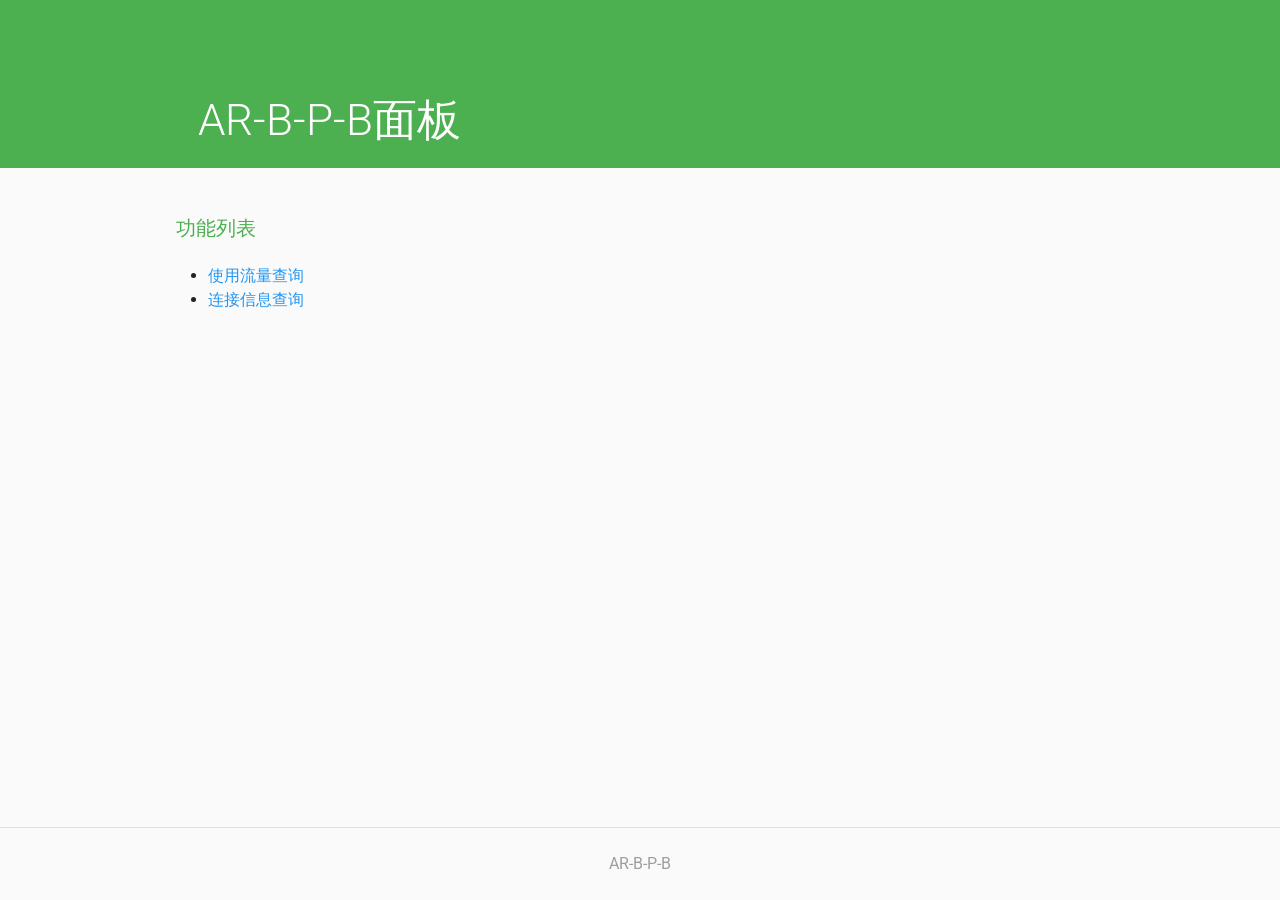
<file: www/index.html>
<!DOCTYPE html>
<html lang="en">

<head>
    <meta charset="utf-8">
    <meta content="IE=edge" http-equiv="X-UA-Compatible">
    <meta content="initial-scale=1.0, width=device-width" name="viewport">
    <title>AR-B-P-B面板</title>
    <!-- css -->
    <link href="css/base.min.css" rel="stylesheet">

    <!-- favicon -->
    <!-- ... -->

    <!-- ie -->
    <!--[if lt IE 9]>
        <script src="js/html5shiv.js" type="text/javascript"></script>
        <script src="js/respond.js" type="text/javascript"></script>
    <![endif]-->

</head>

<body>



    <div class="content">
        <div class="content-heading">
            <div class="container">
                <h1 class="heading">&nbsp;&nbsp;AR-B-P-B面板</h1>
            </div>
        </div>
        <div class="content-inner">
            <div class="container">
                <div class="row">
                    <div class="col-lg-8 col-md-10">
                        <h3 class="content-sub-heading">功能列表</h3>
                        <ul>
                            <li><a href="check_flow.html">使用流量查询</a></li>
                            <li><a href="show_info.html">连接信息查询</a></li>
                        </ul>
                    </div>
                </div>
            </div>
        </div>
    </div>



    <footer class="footer">
        <div class="container">
            <p>AR-B-P-B</p>
        </div>
    </footer>

    <script src="js/base.min.js" type="text/javascript"></script>
</body>

</html>
</file>
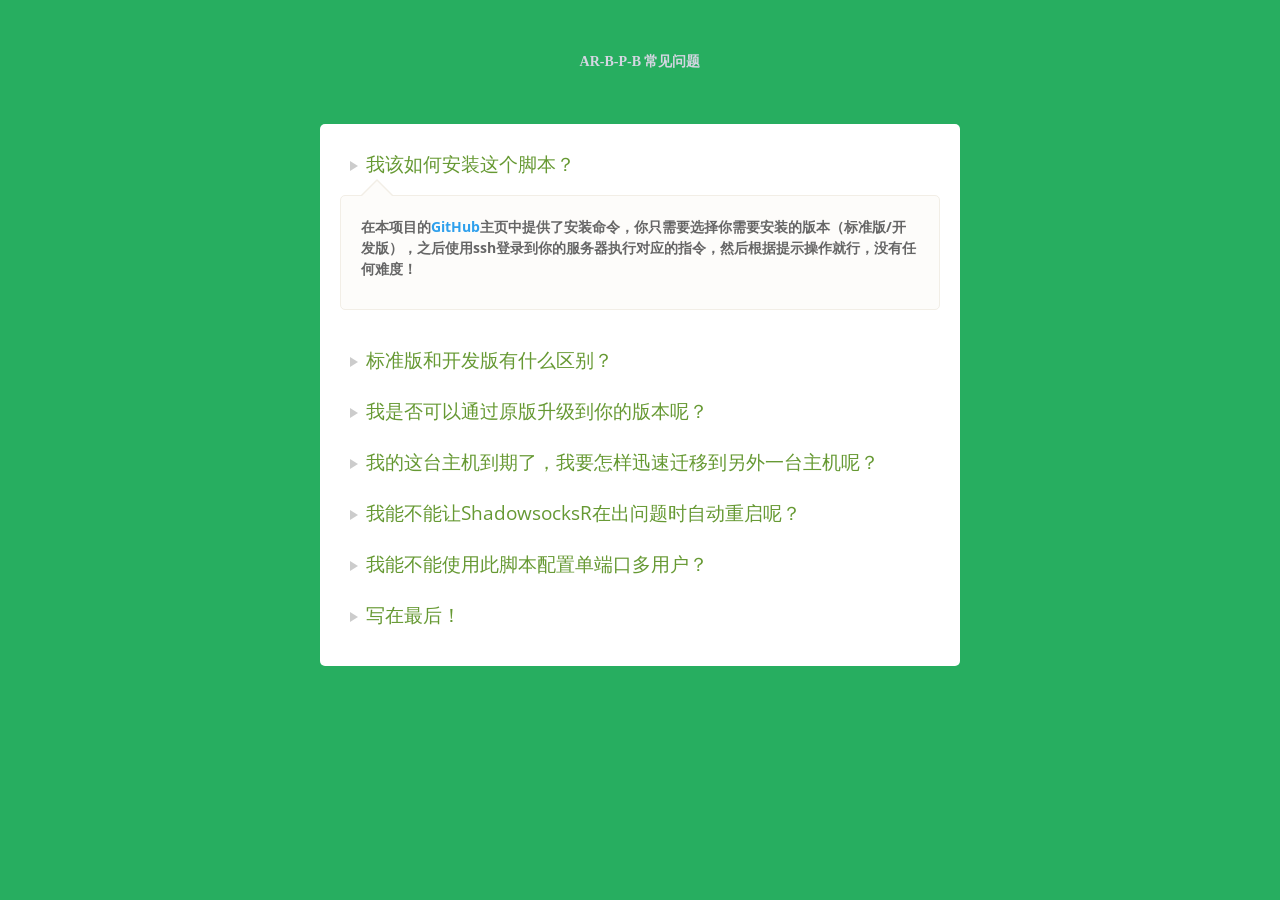
<file: docs/QA.html>
<!DOCTYPE html>
<html lang="zh">
<head>
<meta charset="UTF-8">
<meta http-equiv="X-UA-Compatible" content="IE=edge,chrome=1"> 
<meta name="viewport" content="width=device-width, initial-scale=1.0">
<title>AR-B-P-B常用问答界面</title>
<link rel="stylesheet" type="text/css" href="css/reset.css" />
<link rel="stylesheet" type="text/css" href="css/zzsc.css">
<link rel="stylesheet" href="css/style.css">
</head>

<body><div style="text-align:center;margin:50px 0; font:normal 14px/24px 'MicroSoft YaHei';">
  <h1><strong>AR-B-P-B 常见问题</strong></h1>
</div>

<div class="container">
	  <dl>
		<dt>我该如何安装这个脚本？</dt>
		<dd>
		  <p>在本项目的<a href="https://github.com/Readour/AR-B-P-B">GitHub</a>主页中提供了安装命令，你只需要选择你需要安装的版本（标准版/开发版），之后使用ssh登录到你的服务器执行对应的指令，然后根据提示操作就行，没有任何难度！</p>
		</dd>
		<dt>标准版和开发版有什么区别？</dt>
		<dd>
		  <p>标准版的优化较少，基本上为“雨落”大神的原版，没有做太多修改，也较为完善；开发版即为我的魔改版，功能较多，推荐使用，但是由于开发周期比较短，可能难免会出现漏洞，欢迎反馈到<a href="mailto:stackzhao@gmail.com">stackzhao@gmail.com</a>或者报告信息到官方<a href="https://github.com/Readour/AR-B-P-B/issues">issues</a>里，我将迅速修复！</p>
		<p>当然，如果你安装了开发版之后就后悔了，脚本内给了你吃后悔药的机会，只需要在程序里进入 <em>程序管理->切换到普通版 </em> 同样的如果想从标准版升级到开发版也是如此！</p>
		</dd>
		<dt>我是否可以通过原版升级到你的版本呢？</dt>
		<dd>
		  <p>答案当然是可以的，而且可以为你保留你之前的用户数据，同样很简单，你只需要使用本项目的<a href="https://github.com/Readour/AR-B-P-B">GitHub</a>主页中提供的安装命令，安装即可，需要注意的是，当安装脚本询问你“是否从其它版本迁移而来”时，迅速按下Y键，否则，可能会安装失败。不过安装失败了也不要紧，回过头来，重新来过就是.</p>
		</dd>
		<dt>我的这台主机到期了，我要怎样迅速迁移到另外一台主机呢？</dt>
		<dd>
		  <p>哈。我考虑到了，你只需要在程序里进入<em> 程序管理->备份配置 </em>对数据进行备份，然后使用WinScp工具，连接到你的服务器，进入/root/backup中，将里面的ssrconf.tar.gz文件复制到你的电脑上，用同样的方法再将其复制到另一台主机的/root/backup文件夹里（如果不存在，可以建立该文件夹），然后通过常规的方法安装到开发版，再在程序里进入<em> 程序管理->还原配置 </em>，按默认还原就行，防火墙全部为你搞定。</p>
		  <p>当然此功能也不是只为了此，没事备份一下，防止意外！！</p>
		</dd>
		<dt>我能不能让ShadowsocksR在出问题时自动重启呢？</dt>
        <dd>
        <p>可以的，你只需要在安装的时候设置了“服务器自动巡检”功能，错过了？没关系，你可以在<em> 服务器控制->服务器自动巡检系统 </em>中重新配置后再启动服务就行。</p>
        </dd>
        <dt>我能不能使用此脚本配置单端口多用户？</dt>
        <dd>
        <p>这个是不能的哦，因为你一旦配置了单端口多用户，那么现在的多端口多用户脚本将会没有任何卵用，真的想这样的话，你可以参照<a href="https://breakwa11.blogspot.jp/2017/01/shadowsocksr-mu.html">破娃的博客</a>进行配置（什么？上不去？麻烦先挂下代理好吧）</p>
        </dd>
        <dt>写在最后！</dt>
        <dd>
        <p>请仔细阅读本项目的<a href="https://github.com/Readour/AR-B-P-B/blob/master/README.md">github</a>主页，它足矣解决你的大多数问题。还有，不管任何时候，Google都是最好的老师，善用搜索引擎，如果搜索引擎无法解决你的问题，欢迎发邮件到<a href="mailto:stackzhao@gmail.com">stackzhao@gmail.com</a>中，如果不知道怎么提问，请先阅读：<a href="http://u.bobiji.com/tiwen"><strong>提问的智慧</strong></a>再发邮件，任何本文档提到的问题以及官方主页可以解决的问题一概不予回复！请谅解！！</p>
        </dd>
	  </dl>
</div>

<script src="js/jquery-1.11.0.min.js" type="text/javascript"></script>
<script type="text/javascript">
	(function(){

	  $('dd').filter(':nth-child(n+4)').addClass('hide');

	  $('dl').on('click', 'dt', function() {
		  $(this).next().slideToggle(200);
		});
	  
	 })();
</script>

</body>
</html>
</file>
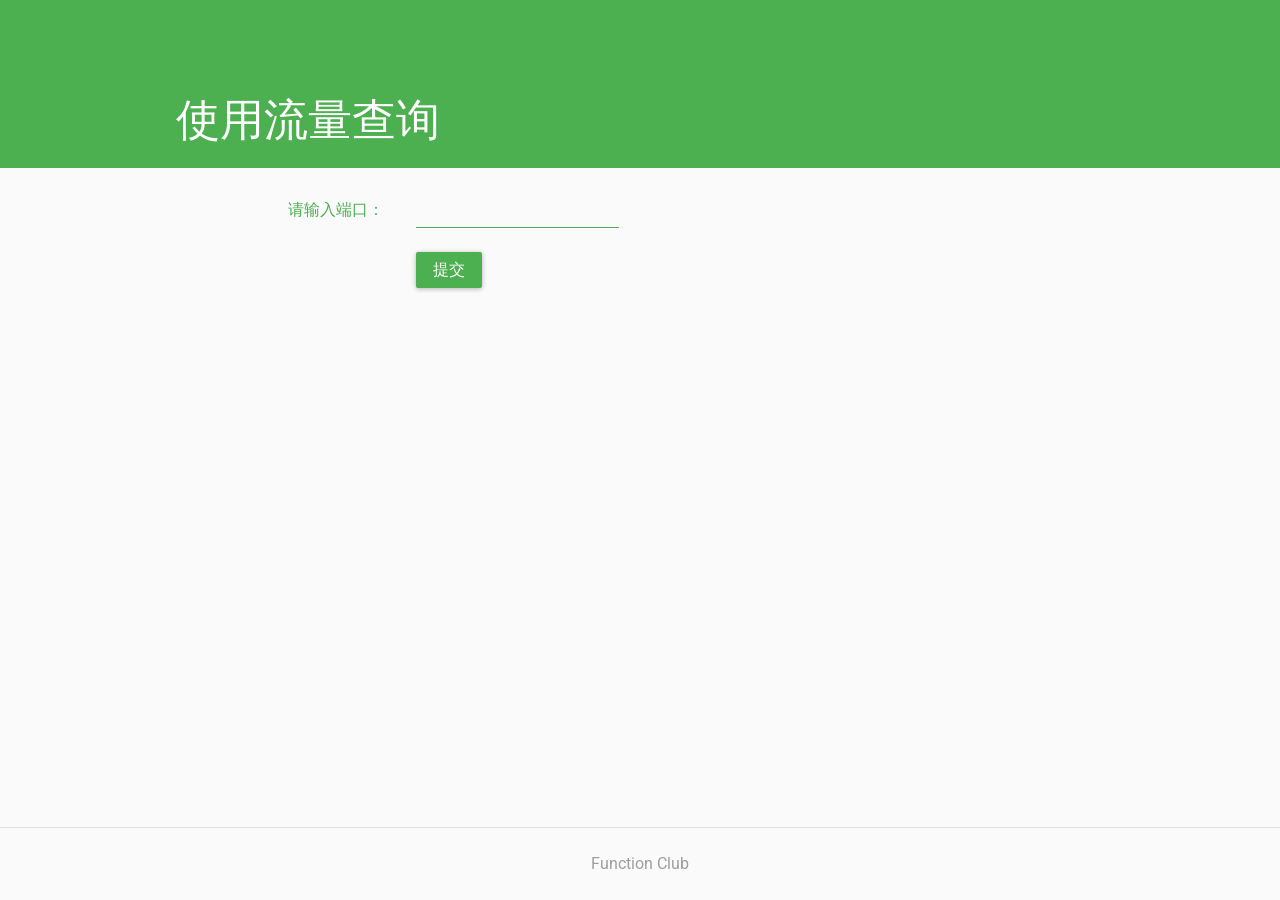
<file: www/check_flow.html>
<!DOCTYPE html>
<html lang="en">

<head>
    <meta charset="utf-8">
    <meta content="IE=edge" http-equiv="X-UA-Compatible">
    <meta content="initial-scale=1.0, width=device-width" name="viewport">
    <title>使用流量查询</title>
    <!-- css -->
    <link href="css/base.min.css" rel="stylesheet">

    <!-- favicon -->
    <!-- ... -->

    <!-- ie -->
    <!--[if lt IE 9]>
        <script src="js/html5shiv.js" type="text/javascript"></script>
        <script src="js/respond.js" type="text/javascript"></script>
    <![endif]-->

</head>

<body>



    <div class="content">
        <div class="content-heading">
            <div class="container">
                <h1 class="heading">使用流量查询</h1>
            </div>
        </div>
        <div class="content-inner">
            <div class="container">
                <div class="row">
                    <div class="form-group form-group-green">
                        <form action="/cgi-bin/check_flow.py">
                            <div class="col-lg-2 col-md-3 col-sm-4">
                                <label class="form-label" for="input-inline">请输入端口：</label>
                            </div>
                            <div class="col-lg-4 col-md-6 col-sm-8">
                                <input class="form-control form-control-inline" id="input-inline" type="text" name="port"></br>
                                </br><button class="btn btn-green" type="submit">提交</button>
                            </div>
                        </form>
                    </div>


                </div>
            </div>
        </div>
    </div>
    <footer class="footer">
        <div class="container">
            <p>Function Club</p>
        </div>
    </footer>

    <script src="js/base.min.js" type="text/javascript"></script>
</body>

</html>
</file>
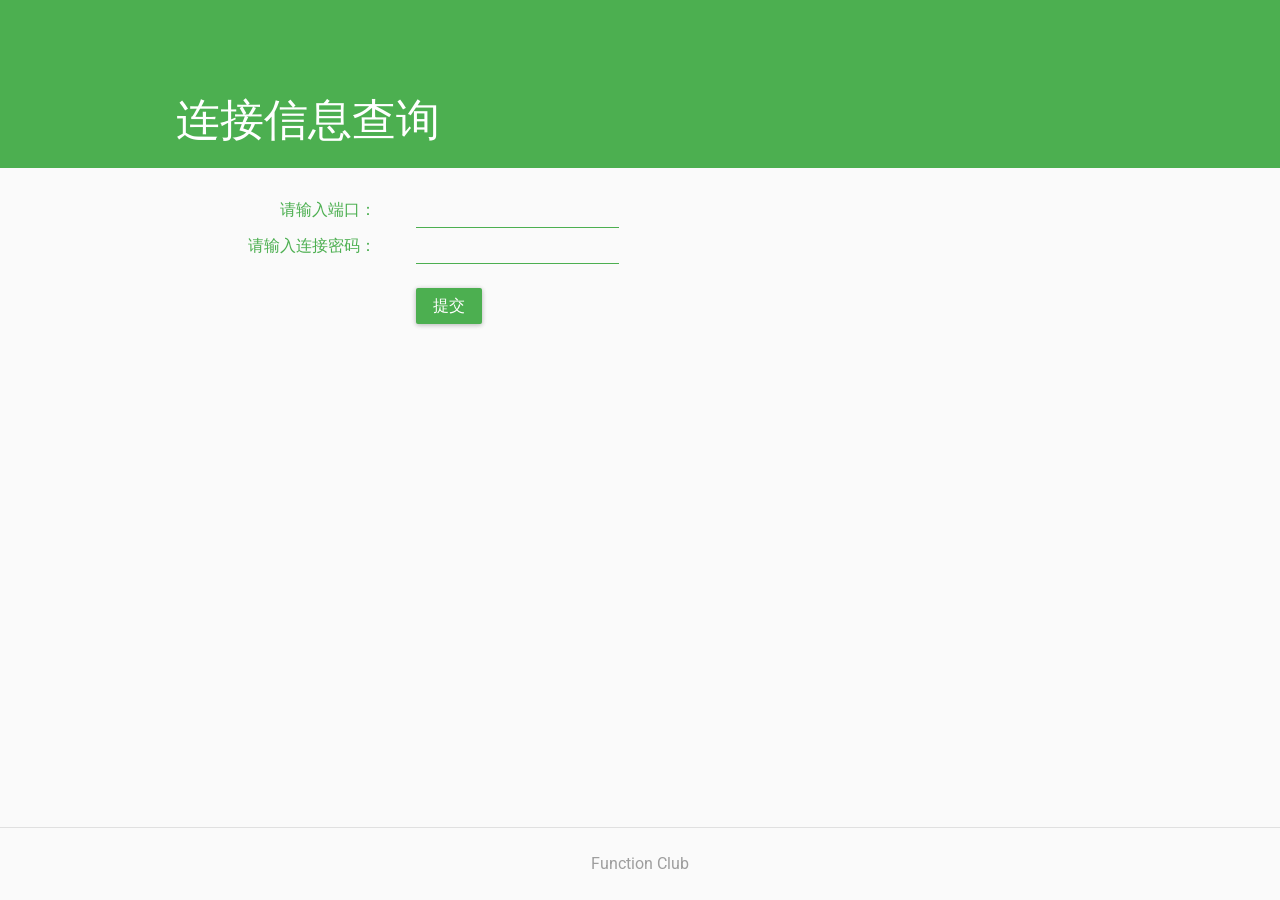
<file: www/show_info.html>
<!DOCTYPE html>
<html lang="en">

<head>
    <meta charset="utf-8">
    <meta content="IE=edge" http-equiv="X-UA-Compatible">
    <meta content="initial-scale=1.0, width=device-width" name="viewport">
    <title>连接信息查询</title>
    <!-- css -->
    <link href="css/base.min.css" rel="stylesheet">

    <!-- favicon -->
    <!-- ... -->

    <!-- ie -->
    <!--[if lt IE 9]>
        <script src="js/html5shiv.js" type="text/javascript"></script>
        <script src="js/respond.js" type="text/javascript"></script>
    <![endif]-->

</head>

<body>



    <div class="content">
        <div class="content-heading">
            <div class="container">
                <h1 class="heading">连接信息查询</h1>
            </div>
        </div>
        <div class="content-inner">
            <div class="container">
                <div class="row">
                    <div class="form-group form-group-green">
                        <form action="/cgi-bin/show_info.py">
                            <div class="row">
                                <div class="col-lg-2 col-md-3 col-sm-4">
                                    <label class="form-label" for="input-inline">&nbsp;请输入端口：</label>
                                </div>
                                <div class="col-lg-4 col-md-6 col-sm-8">
                                    &nbsp;&nbsp;<input class="form-control form-control-inline" id="input-inline" type="text" name="port">
                                </div>
                            </div>
                            <div class="row">
                                <div class="col-lg-2 col-md-3 col-sm-4">
                                    <label class="form-label" for="input-inline">&nbsp;请输入连接密码：</label>
                                </div>
                                <div class="col-lg-4 col-md-6 col-sm-8">
                                    &nbsp;&nbsp;<input class="form-control form-control-inline" id="input-inline" type="text" name="passwd">
                                </div>
                            </div>
                    </div>
                    <div class="col-lg-4 col-lg-push-2 col-md-6 col-md-push-3 col-sm-8 col-sm-push-4">
                        <button class="btn btn-green" type="submit">提交</button>
                    </div>
                    </form>




                </div>
            </div>
        </div>
    </div>
    <footer class="footer">
        <div class="container">
            <p>Function Club</p>
        </div>
    </footer>

    <script src="js/base.min.js" type="text/javascript"></script>
</body>

</html>
</file>
<file: docs/css/zzsc.css>
body{
	background: #494A5F;
	color: #D5D6E2;
	font-weight: 500;
	font-size: 1.05em;
	font-family: "Microsoft YaHei","宋体","Segoe UI", "Lucida Grande", Helvetica, Arial,sans-serif, FreeSans, Arimo;
}
a{color: #2fa0ec;text-decoration: none;outline: none;}
a:hover,a:focus{
	color: #000000;
}
.center{text-align: center;}
</file>
<file: docs/css/style.css>
@import url(http://fonts.googleapis.com/css?family=Open+Sans:400,300,600);

body {
  background-color: #27AE60;
}

.container {
  width: 600px;
  font: 14px/21px "Open Sans", Arial, sans-serif;
  color: #666;
  background-color: white;
  padding: 20px;
  margin: 40px auto;
  border-radius: 5px;
  
}

p {
	margin-bottom: 10px;
	font-weight: bold;
	font-size: 100%;
}


.hide {
  display: none;
}

dt {
  font-size: 19px;
  color: #669933;
  margin-bottom: 20px;
  margin-left: 26px;
  cursor: pointer;
}

/* Triangle list item */
dt:before {
  content: "";
  border-color: transparent #ccc;
  border-style: solid;
  border-width: 5px 0 5px 8px;
  display: block;
  height: 0;
  width: 0;
  left: -16px;
  top: 17px;
  position: relative;
}

dd {
  padding: 20px;
  background: #FDFCFA;
  border-radius: 5px;
  border: 1px solid #F2EEE6;
  margin: 20px 0 30px;
  position: relative;
}

/* Triangle in definition container */
dd:after, dd:before {
  bottom: 100%;
  left: 6%;
  border: solid transparent;
  content: "";
  height: 0;
  width: 0;
  position: absolute;
  pointer-events: none;
}

dd:after {
  border-color: rgba(136, 183, 213, 0);
  border-color: transparent;
  border-bottom-color: #FDFCFA;
  border-width: 15px;
  margin-left: -15px;
}

dd:before {
  border-color: rgba(194, 225, 245, 0);
  border-color: transparent;
  border-bottom-color: #F2EEE6;
  border-width: 17px;
  margin-left: -17px;
}
</file>
<file: www/css/base.min.css>
@import url(http://fonts.googleapis.com/css?family=Roboto:300,400,400italic,700);
*, :after, :before, input[type=search] {
	-webkit-box-sizing: border-box;
	-moz-box-sizing: border-box;
	box-sizing: border-box
}
audio, label {
	display: inline-block
}
body, label, legend {
	font-weight: 400
}
body, legend {
	color: #212121
}
.hr, fieldset, hr, img, legend {
	border: 0
}
.picker__table, table {
	border-spacing: 0;
	border-collapse: collapse
}
body, fieldset, legend, td, th {
	padding: 0
}
audio, sub, sup {
	vertical-align: baseline
}
.fa-li, html, sub, sup {
	position: relative
}
.fa, .icon {
	-moz-osx-font-smoothing: grayscale
}
.icon, button, select {
	text-transform: none
}
code, kbd {
	border-radius: 4px
}
code, pre {
	background-color: #f5f5f5
}
.container:after, .row:after {
	clear: both
}
.col-xx-1, .col-xx-10, .col-xx-11, .col-xx-12, .col-xx-2, .col-xx-3, .col-xx-4, .col-xx-5, .col-xx-6, .col-xx-7, .col-xx-8, .col-xx-9, .pull-left {
	float: left
}
.btn, .picker, .tile-action {
	user-select: none
}
.btn, audio, label, video {
	max-width: 100%
}
.btn, a, body {
	background-image: none
}
.modal-content, .picker__box {
	background-clip: padding-box
}
.btn, .picker, .tile-action {
	-ms-user-select: none;
	-moz-user-select: none;
	-webkit-user-select: none
}
.menu-top-img, .menu-top-user {
	display: -webkit-box;
	-webkit-align-items: center
}
@-ms-viewport {
width:device-width
}
@-o-viewport {
width:device-width
}
@viewport {
width:device-width
}
article, aside, footer, header, nav, section {
	display: block
}
body {
	background-color: #fafafa;
	font-family: Roboto, "Helvetica Neue", Helvetica, Arial, sans-serif;
	font-size: 16px;
	line-height: 24px;
	margin: 0
}
html {
	font-family: sans-serif;
	font-size: 100%;
	min-height: 100%;
	-webkit-tap-highlight-color: transparent;
	-webkit-text-size-adjust: 100%;
	-ms-text-size-adjust: 100%
}
svg:not(:root) {
	overflow: hidden
}
[hidden], template {
	display: none
}
video {
	display: block
}
button, input, optgroup, select, textarea {
	color: inherit;
	font: inherit;
	margin: 0
}
.fa, .icon {
	-webkit-font-smoothing: antialiased
}
.fa, .icon, address {
	font-style: normal
}
button, input[type=button], input[type=reset], input[type=submit] {
	cursor: pointer;
	-webkit-appearance: button
}
.a, select.form-control, select.picker__select--month, select.picker__select--year {
	-webkit-appearance: none
}
button {
	overflow: visible
}
button[disabled], input[disabled] {
	cursor: default
}
button::-moz-focus-inner, input::-moz-focus-inner {
border:0;
padding:0
}
fieldset {
	margin: 0;
	min-width: 0
}
fieldset~fieldset {
	margin-top: 24px
}
input {
	line-height: normal
}
input[type=checkbox], input[type=radio] {
	line-height: normal;
	margin: 4px 0 0;
	padding: 0
}
input[type=color] {
	min-width: 24px;
	width: auto
}
input[type=time], input[type=date], input[type=datetime-local], input[type=month] {
	line-height: 24px;
	line-height: 1 \0
}
input[type=file] {
	display: block;
	height: auto;
	line-height: 1;
	min-height: 36px;
	padding-top: 6px;
	padding-bottom: 6px
}
.h1, .h2, .h3, h1, h2, h3, legend {
	line-height: 48px
}
input[type=number]::-webkit-inner-spin-button, input[type=number]::-webkit-outer-spin-button {
height:auto
}
input[type=range] {
	display: block;
	height: 36px;
	width: 100%
}
.fa-fw, .fa-li .fa {
	width: 1.28571em
}
input[type=search] {
	-webkit-appearance: none
}
input[type=search]::-webkit-search-cancel-button, input[type=search]::-webkit-search-decoration {
-webkit-appearance:none
}
label {
	margin: 0
}
.hr, hr, legend {
	display: block
}
legend {
	font-size: 28px;
	margin: 0
}
optgroup {
	font-weight: 700
}
select[multiple], select[size] {
	height: auto
}
textarea {
	overflow: auto
}
.h1, .h2, .h3, .h4, .h5, .h6, h1, h2, h3, h4, h5, h6 {
	color: inherit;
	font-family: Roboto, "Helvetica Neue", Helvetica, Arial, sans-serif;
	font-weight: 700;
	margin-top: 48px;
	margin-bottom: 24px
}
.h1, h1 {
	font-size: 44px
}
.h2, h2 {
	font-size: 36px
}
.h3, h3 {
	font-size: 28px
}
.h4, .h5, .h6, address, dd, dt, h4, h5, h6, li {
	line-height: 24px
}
.h4, h4 {
	font-size: 20px
}
.h5, h5 {
	font-size: 16px
}
.h6, h6 {
	font-size: 12px
}
.fa, .icon, code, small {
	line-height: 1
}
.h1 small, .h2 small, .h3 small, .h4 small, h1 small, h2 small, h3 small, h4 small {
	font-size: 16px;
	font-weight: 400
}
code, kbd, small {
	font-size: 75%
}
.hr, hr {
	border-top: 1px solid #9e9e9e;
	height: 0;
	margin-top: 24px;
	margin-bottom: 24px;
	-webkit-box-sizing: content-box;
	-moz-box-sizing: content-box;
	box-sizing: content-box
}
dl, ol, p, ul {
	margin: 24px 0
}
.fa, .fa-li, .icon {
	display: inline-block
}
code, pre {
	border: 1px solid #e0e0e0
}
img {
	vertical-align: middle
}
a {
	background-color: transparent;
	color: #2196f3;
	text-decoration: none
}
a:focus, a:hover {
	color: #0d47a1;
	outline: 0;
	text-decoration: underline
}
dd {
	margin: 0
}
b, dt, strong {
	font-weight: 700
}
.fa, .icon, address {
	font-weight: 400
}
ol, ul {
	padding: 0 0 0 32px
}
ol ol, ol ul, ul ol, ul ul {
	margin-top: 0;
	margin-bottom: 0
}
address, pre {
	margin: 24px 0
}
th {
	text-align: left
}
.col-between, .fa-fw, .fa-li .fa, .text-center {
	text-align: center
}
abbr {
	border-bottom: 1px dotted #9e9e9e;
	cursor: help
}
address {
	font-size: 16px
}
sub, sup {
	font-size: 80%;
	line-height: 0
}
sub {
	bottom: -.25em
}
sup {
	top: -.5em
}
@font-face {
	font-family: FontAwesome;
	src: url(../css/fonts/fontawesome-webfont.eot?v=4.3.0);
	src: url(../css/fonts/fontawesome-webfont.eot?#iefix&v=4.3.0)format("embedded-opentype"), 
		 url(../css/fonts/fontawesome-webfont.woff?v=4.3.0)format("woff"), 
		 url(../css/fonts/fontawesome-webfont.ttf?v=4.3.0)format("truetype"), 
		 url(../css/fonts/fontawesome-webfont.svg?v=4.3.0#fontawesomeregular)format("svg");
	font-style: normal;
	font-weight: 400
}
.fa {
	font-family: FontAwesome;
	text-rendering: auto;
	transform: translate(0, 0)
}
.fa-glass:before {
	content: "\f000"
}
.fa-music:before {
	content: "\f001"
}
.fa-search:before {
	content: "\f002"
}
.fa-envelope-o:before {
	content: "\f003"
}
.fa-heart:before {
	content: "\f004"
}
.fa-star:before {
	content: "\f005"
}
.fa-star-o:before {
	content: "\f006"
}
.fa-user:before {
	content: "\f007"
}
.fa-film:before {
	content: "\f008"
}
.fa-th-large:before {
	content: "\f009"
}
.fa-th:before {
	content: "\f00a"
}
.fa-th-list:before {
	content: "\f00b"
}
.fa-check:before {
	content: "\f00c"
}
.fa-close:before, .fa-remove:before, .fa-times:before {
	content: "\f00d"
}
.fa-search-plus:before {
	content: "\f00e"
}
.fa-search-minus:before {
	content: "\f010"
}
.fa-power-off:before {
	content: "\f011"
}
.fa-signal:before {
	content: "\f012"
}
.fa-cog:before, .fa-gear:before {
	content: "\f013"
}
.fa-trash-o:before {
	content: "\f014"
}
.fa-home:before {
	content: "\f015"
}
.fa-file-o:before {
	content: "\f016"
}
.fa-clock-o:before {
	content: "\f017"
}
.fa-road:before {
	content: "\f018"
}
.fa-download:before {
	content: "\f019"
}
.fa-arrow-circle-o-down:before {
	content: "\f01a"
}
.fa-arrow-circle-o-up:before {
	content: "\f01b"
}
.fa-inbox:before {
	content: "\f01c"
}
.fa-play-circle-o:before {
	content: "\f01d"
}
.fa-repeat:before, .fa-rotate-right:before {
	content: "\f01e"
}
.fa-refresh:before {
	content: "\f021"
}
.fa-list-alt:before {
	content: "\f022"
}
.fa-lock:before {
	content: "\f023"
}
.fa-flag:before {
	content: "\f024"
}
.fa-headphones:before {
	content: "\f025"
}
.fa-volume-off:before {
	content: "\f026"
}
.fa-volume-down:before {
	content: "\f027"
}
.fa-volume-up:before {
	content: "\f028"
}
.fa-qrcode:before {
	content: "\f029"
}
.fa-barcode:before {
	content: "\f02a"
}
.fa-tag:before {
	content: "\f02b"
}
.fa-tags:before {
	content: "\f02c"
}
.fa-book:before {
	content: "\f02d"
}
.fa-bookmark:before {
	content: "\f02e"
}
.fa-print:before {
	content: "\f02f"
}
.fa-camera:before {
	content: "\f030"
}
.fa-font:before {
	content: "\f031"
}
.fa-bold:before {
	content: "\f032"
}
.fa-italic:before {
	content: "\f033"
}
.fa-text-height:before {
	content: "\f034"
}
.fa-text-width:before {
	content: "\f035"
}
.fa-align-left:before {
	content: "\f036"
}
.fa-align-center:before {
	content: "\f037"
}
.fa-align-right:before {
	content: "\f038"
}
.fa-align-justify:before {
	content: "\f039"
}
.fa-list:before {
	content: "\f03a"
}
.fa-dedent:before, .fa-outdent:before {
	content: "\f03b"
}
.fa-indent:before {
	content: "\f03c"
}
.fa-video-camera:before {
	content: "\f03d"
}
.fa-image:before, .fa-photo:before, .fa-picture-o:before {
	content: "\f03e"
}
.fa-pencil:before {
	content: "\f040"
}
.fa-map-marker:before {
	content: "\f041"
}
.fa-adjust:before {
	content: "\f042"
}
.fa-tint:before {
	content: "\f043"
}
.fa-edit:before, .fa-pencil-square-o:before {
	content: "\f044"
}
.fa-share-square-o:before {
	content: "\f045"
}
.fa-check-square-o:before {
	content: "\f046"
}
.fa-arrows:before {
	content: "\f047"
}
.fa-step-backward:before {
	content: "\f048"
}
.fa-fast-backward:before {
	content: "\f049"
}
.fa-backward:before {
	content: "\f04a"
}
.fa-play:before {
	content: "\f04b"
}
.fa-pause:before {
	content: "\f04c"
}
.fa-stop:before {
	content: "\f04d"
}
.fa-forward:before {
	content: "\f04e"
}
.fa-fast-forward:before {
	content: "\f050"
}
.fa-step-forward:before {
	content: "\f051"
}
.fa-eject:before {
	content: "\f052"
}
.fa-chevron-left:before {
	content: "\f053"
}
.fa-chevron-right:before {
	content: "\f054"
}
.fa-plus-circle:before {
	content: "\f055"
}
.fa-minus-circle:before {
	content: "\f056"
}
.fa-times-circle:before {
	content: "\f057"
}
.fa-check-circle:before {
	content: "\f058"
}
.fa-question-circle:before {
	content: "\f059"
}
.fa-info-circle:before {
	content: "\f05a"
}
.fa-crosshairs:before {
	content: "\f05b"
}
.fa-times-circle-o:before {
	content: "\f05c"
}
.fa-check-circle-o:before {
	content: "\f05d"
}
.fa-ban:before {
	content: "\f05e"
}
.fa-arrow-left:before {
	content: "\f060"
}
.fa-arrow-right:before {
	content: "\f061"
}
.fa-arrow-up:before {
	content: "\f062"
}
.fa-arrow-down:before {
	content: "\f063"
}
.fa-mail-forward:before, .fa-share:before {
	content: "\f064"
}
.fa-expand:before {
	content: "\f065"
}
.fa-compress:before {
	content: "\f066"
}
.fa-plus:before {
	content: "\f067"
}
.fa-minus:before {
	content: "\f068"
}
.fa-asterisk:before {
	content: "\f069"
}
.fa-exclamation-circle:before {
	content: "\f06a"
}
.fa-gift:before {
	content: "\f06b"
}
.fa-leaf:before {
	content: "\f06c"
}
.fa-fire:before {
	content: "\f06d"
}
.fa-eye:before {
	content: "\f06e"
}
.fa-eye-slash:before {
	content: "\f070"
}
.fa-exclamation-triangle:before, .fa-warning:before {
	content: "\f071"
}
.fa-plane:before {
	content: "\f072"
}
.fa-calendar:before {
	content: "\f073"
}
.fa-random:before {
	content: "\f074"
}
.fa-comment:before {
	content: "\f075"
}
.fa-magnet:before {
	content: "\f076"
}
.fa-chevron-up:before {
	content: "\f077"
}
.fa-chevron-down:before {
	content: "\f078"
}
.fa-retweet:before {
	content: "\f079"
}
.fa-shopping-cart:before {
	content: "\f07a"
}
.fa-folder:before {
	content: "\f07b"
}
.fa-folder-open:before {
	content: "\f07c"
}
.fa-arrows-v:before {
	content: "\f07d"
}
.fa-arrows-h:before {
	content: "\f07e"
}
.fa-bar-chart-o:before, .fa-bar-chart:before {
	content: "\f080"
}
.fa-twitter-square:before {
	content: "\f081"
}
.fa-facebook-square:before {
	content: "\f082"
}
.fa-camera-retro:before {
	content: "\f083"
}
.fa-key:before {
	content: "\f084"
}
.fa-cogs:before, .fa-gears:before {
	content: "\f085"
}
.fa-comments:before {
	content: "\f086"
}
.fa-thumbs-o-up:before {
	content: "\f087"
}
.fa-thumbs-o-down:before {
	content: "\f088"
}
.fa-star-half:before {
	content: "\f089"
}
.fa-heart-o:before {
	content: "\f08a"
}
.fa-sign-out:before {
	content: "\f08b"
}
.fa-linkedin-square:before {
	content: "\f08c"
}
.fa-thumb-tack:before {
	content: "\f08d"
}
.fa-external-link:before {
	content: "\f08e"
}
.fa-sign-in:before {
	content: "\f090"
}
.fa-trophy:before {
	content: "\f091"
}
.fa-github-square:before {
	content: "\f092"
}
.fa-upload:before {
	content: "\f093"
}
.fa-lemon-o:before {
	content: "\f094"
}
.fa-phone:before {
	content: "\f095"
}
.fa-square-o:before {
	content: "\f096"
}
.fa-bookmark-o:before {
	content: "\f097"
}
.fa-phone-square:before {
	content: "\f098"
}
.fa-twitter:before {
	content: "\f099"
}
.fa-facebook-f:before, .fa-facebook:before {
	content: "\f09a"
}
.fa-github:before {
	content: "\f09b"
}
.fa-unlock:before {
	content: "\f09c"
}
.fa-credit-card:before {
	content: "\f09d"
}
.fa-rss:before {
	content: "\f09e"
}
.fa-hdd-o:before {
	content: "\f0a0"
}
.fa-bullhorn:before {
	content: "\f0a1"
}
.fa-bell:before {
	content: "\f0f3"
}
.fa-certificate:before {
	content: "\f0a3"
}
.fa-hand-o-right:before {
	content: "\f0a4"
}
.fa-hand-o-left:before {
	content: "\f0a5"
}
.fa-hand-o-up:before {
	content: "\f0a6"
}
.fa-hand-o-down:before {
	content: "\f0a7"
}
.fa-arrow-circle-left:before {
	content: "\f0a8"
}
.fa-arrow-circle-right:before {
	content: "\f0a9"
}
.fa-arrow-circle-up:before {
	content: "\f0aa"
}
.fa-arrow-circle-down:before {
	content: "\f0ab"
}
.fa-globe:before {
	content: "\f0ac"
}
.fa-wrench:before {
	content: "\f0ad"
}
.fa-tasks:before {
	content: "\f0ae"
}
.fa-filter:before {
	content: "\f0b0"
}
.fa-briefcase:before {
	content: "\f0b1"
}
.fa-arrows-alt:before {
	content: "\f0b2"
}
.fa-group:before, .fa-users:before {
	content: "\f0c0"
}
.fa-chain:before, .fa-link:before {
	content: "\f0c1"
}
.fa-cloud:before {
	content: "\f0c2"
}
.fa-flask:before {
	content: "\f0c3"
}
.fa-cut:before, .fa-scissors:before {
	content: "\f0c4"
}
.fa-copy:before, .fa-files-o:before {
	content: "\f0c5"
}
.fa-paperclip:before {
	content: "\f0c6"
}
.fa-floppy-o:before, .fa-save:before {
	content: "\f0c7"
}
.fa-square:before {
	content: "\f0c8"
}
.fa-bars:before, .fa-navicon:before, .fa-reorder:before {
	content: "\f0c9"
}
.fa-list-ul:before {
	content: "\f0ca"
}
.fa-list-ol:before {
	content: "\f0cb"
}
.fa-strikethrough:before {
	content: "\f0cc"
}
.fa-underline:before {
	content: "\f0cd"
}
.fa-table:before {
	content: "\f0ce"
}
.fa-magic:before {
	content: "\f0d0"
}
.fa-truck:before {
	content: "\f0d1"
}
.fa-pinterest:before {
	content: "\f0d2"
}
.fa-pinterest-square:before {
	content: "\f0d3"
}
.fa-google-plus-square:before {
	content: "\f0d4"
}
.fa-google-plus:before {
	content: "\f0d5"
}
.fa-money:before {
	content: "\f0d6"
}
.fa-caret-down:before {
	content: "\f0d7"
}
.fa-caret-up:before {
	content: "\f0d8"
}
.fa-caret-left:before {
	content: "\f0d9"
}
.fa-caret-right:before {
	content: "\f0da"
}
.fa-columns:before {
	content: "\f0db"
}
.fa-sort:before, .fa-unsorted:before {
	content: "\f0dc"
}
.fa-sort-desc:before, .fa-sort-down:before {
	content: "\f0dd"
}
.fa-sort-asc:before, .fa-sort-up:before {
	content: "\f0de"
}
.fa-envelope:before {
	content: "\f0e0"
}
.fa-linkedin:before {
	content: "\f0e1"
}
.fa-rotate-left:before, .fa-undo:before {
	content: "\f0e2"
}
.fa-gavel:before, .fa-legal:before {
	content: "\f0e3"
}
.fa-dashboard:before, .fa-tachometer:before {
	content: "\f0e4"
}
.fa-comment-o:before {
	content: "\f0e5"
}
.fa-comments-o:before {
	content: "\f0e6"
}
.fa-bolt:before, .fa-flash:before {
	content: "\f0e7"
}
.fa-sitemap:before {
	content: "\f0e8"
}
.fa-umbrella:before {
	content: "\f0e9"
}
.fa-clipboard:before, .fa-paste:before {
	content: "\f0ea"
}
.fa-lightbulb-o:before {
	content: "\f0eb"
}
.fa-exchange:before {
	content: "\f0ec"
}
.fa-cloud-download:before {
	content: "\f0ed"
}
.fa-cloud-upload:before {
	content: "\f0ee"
}
.fa-user-md:before {
	content: "\f0f0"
}
.fa-stethoscope:before {
	content: "\f0f1"
}
.fa-suitcase:before {
	content: "\f0f2"
}
.fa-bell-o:before {
	content: "\f0a2"
}
.fa-coffee:before {
	content: "\f0f4"
}
.fa-cutlery:before {
	content: "\f0f5"
}
.fa-file-text-o:before {
	content: "\f0f6"
}
.fa-building-o:before {
	content: "\f0f7"
}
.fa-hospital-o:before {
	content: "\f0f8"
}
.fa-ambulance:before {
	content: "\f0f9"
}
.fa-medkit:before {
	content: "\f0fa"
}
.fa-fighter-jet:before {
	content: "\f0fb"
}
.fa-beer:before {
	content: "\f0fc"
}
.fa-h-square:before {
	content: "\f0fd"
}
.fa-plus-square:before {
	content: "\f0fe"
}
.fa-angle-double-left:before {
	content: "\f100"
}
.fa-angle-double-right:before {
	content: "\f101"
}
.fa-angle-double-up:before {
	content: "\f102"
}
.fa-angle-double-down:before {
	content: "\f103"
}
.fa-angle-left:before {
	content: "\f104"
}
.fa-angle-right:before {
	content: "\f105"
}
.fa-angle-up:before {
	content: "\f106"
}
.fa-angle-down:before {
	content: "\f107"
}
.fa-desktop:before {
	content: "\f108"
}
.fa-laptop:before {
	content: "\f109"
}
.fa-tablet:before {
	content: "\f10a"
}
.fa-mobile-phone:before, .fa-mobile:before {
	content: "\f10b"
}
.fa-circle-o:before {
	content: "\f10c"
}
.fa-quote-left:before {
	content: "\f10d"
}
.fa-quote-right:before {
	content: "\f10e"
}
.fa-spinner:before {
	content: "\f110"
}
.fa-circle:before {
	content: "\f111"
}
.fa-mail-reply:before, .fa-reply:before {
	content: "\f112"
}
.fa-github-alt:before {
	content: "\f113"
}
.fa-folder-o:before {
	content: "\f114"
}
.fa-folder-open-o:before {
	content: "\f115"
}
.fa-smile-o:before {
	content: "\f118"
}
.fa-frown-o:before {
	content: "\f119"
}
.fa-meh-o:before {
	content: "\f11a"
}
.fa-gamepad:before {
	content: "\f11b"
}
.fa-keyboard-o:before {
	content: "\f11c"
}
.fa-flag-o:before {
	content: "\f11d"
}
.fa-flag-checkered:before {
	content: "\f11e"
}
.fa-terminal:before {
	content: "\f120"
}
.fa-code:before {
	content: "\f121"
}
.fa-mail-reply-all:before, .fa-reply-all:before {
	content: "\f122"
}
.fa-star-half-empty:before, .fa-star-half-full:before, .fa-star-half-o:before {
	content: "\f123"
}
.fa-location-arrow:before {
	content: "\f124"
}
.fa-crop:before {
	content: "\f125"
}
.fa-code-fork:before {
	content: "\f126"
}
.fa-chain-broken:before, .fa-unlink:before {
	content: "\f127"
}
.fa-question:before {
	content: "\f128"
}
.fa-info:before {
	content: "\f129"
}
.fa-exclamation:before {
	content: "\f12a"
}
.fa-superscript:before {
	content: "\f12b"
}
.fa-subscript:before {
	content: "\f12c"
}
.fa-eraser:before {
	content: "\f12d"
}
.fa-puzzle-piece:before {
	content: "\f12e"
}
.fa-microphone:before {
	content: "\f130"
}
.fa-microphone-slash:before {
	content: "\f131"
}
.fa-shield:before {
	content: "\f132"
}
.fa-calendar-o:before {
	content: "\f133"
}
.fa-fire-extinguisher:before {
	content: "\f134"
}
.fa-rocket:before {
	content: "\f135"
}
.fa-maxcdn:before {
	content: "\f136"
}
.fa-chevron-circle-left:before {
	content: "\f137"
}
.fa-chevron-circle-right:before {
	content: "\f138"
}
.fa-chevron-circle-up:before {
	content: "\f139"
}
.fa-chevron-circle-down:before {
	content: "\f13a"
}
.fa-html5:before {
	content: "\f13b"
}
.fa-css3:before {
	content: "\f13c"
}
.fa-anchor:before {
	content: "\f13d"
}
.fa-unlock-alt:before {
	content: "\f13e"
}
.fa-bullseye:before {
	content: "\f140"
}
.fa-ellipsis-h:before {
	content: "\f141"
}
.fa-ellipsis-v:before {
	content: "\f142"
}
.fa-rss-square:before {
	content: "\f143"
}
.fa-play-circle:before {
	content: "\f144"
}
.fa-ticket:before {
	content: "\f145"
}
.fa-minus-square:before {
	content: "\f146"
}
.fa-minus-square-o:before {
	content: "\f147"
}
.fa-level-up:before {
	content: "\f148"
}
.fa-level-down:before {
	content: "\f149"
}
.fa-check-square:before {
	content: "\f14a"
}
.fa-pencil-square:before {
	content: "\f14b"
}
.fa-external-link-square:before {
	content: "\f14c"
}
.fa-share-square:before {
	content: "\f14d"
}
.fa-compass:before {
	content: "\f14e"
}
.fa-caret-square-o-down:before, .fa-toggle-down:before {
	content: "\f150"
}
.fa-caret-square-o-up:before, .fa-toggle-up:before {
	content: "\f151"
}
.fa-caret-square-o-right:before, .fa-toggle-right:before {
	content: "\f152"
}
.fa-eur:before, .fa-euro:before {
	content: "\f153"
}
.fa-gbp:before {
	content: "\f154"
}
.fa-dollar:before, .fa-usd:before {
	content: "\f155"
}
.fa-inr:before, .fa-rupee:before {
	content: "\f156"
}
.fa-cny:before, .fa-jpy:before, .fa-rmb:before, .fa-yen:before {
	content: "\f157"
}
.fa-rouble:before, .fa-rub:before, .fa-ruble:before {
	content: "\f158"
}
.fa-krw:before, .fa-won:before {
	content: "\f159"
}
.fa-bitcoin:before, .fa-btc:before {
	content: "\f15a"
}
.fa-file:before {
	content: "\f15b"
}
.fa-file-text:before {
	content: "\f15c"
}
.fa-sort-alpha-asc:before {
	content: "\f15d"
}
.fa-sort-alpha-desc:before {
	content: "\f15e"
}
.fa-sort-amount-asc:before {
	content: "\f160"
}
.fa-sort-amount-desc:before {
	content: "\f161"
}
.fa-sort-numeric-asc:before {
	content: "\f162"
}
.fa-sort-numeric-desc:before {
	content: "\f163"
}
.fa-thumbs-up:before {
	content: "\f164"
}
.fa-thumbs-down:before {
	content: "\f165"
}
.fa-youtube-square:before {
	content: "\f166"
}
.fa-youtube:before {
	content: "\f167"
}
.fa-xing:before {
	content: "\f168"
}
.fa-xing-square:before {
	content: "\f169"
}
.fa-youtube-play:before {
	content: "\f16a"
}
.fa-dropbox:before {
	content: "\f16b"
}
.fa-stack-overflow:before {
	content: "\f16c"
}
.fa-instagram:before {
	content: "\f16d"
}
.fa-flickr:before {
	content: "\f16e"
}
.fa-adn:before {
	content: "\f170"
}
.fa-bitbucket:before {
	content: "\f171"
}
.fa-bitbucket-square:before {
	content: "\f172"
}
.fa-tumblr:before {
	content: "\f173"
}
.fa-tumblr-square:before {
	content: "\f174"
}
.fa-long-arrow-down:before {
	content: "\f175"
}
.fa-long-arrow-up:before {
	content: "\f176"
}
.fa-long-arrow-left:before {
	content: "\f177"
}
.fa-long-arrow-right:before {
	content: "\f178"
}
.fa-apple:before {
	content: "\f179"
}
.fa-windows:before {
	content: "\f17a"
}
.fa-android:before {
	content: "\f17b"
}
.fa-linux:before {
	content: "\f17c"
}
.fa-dribbble:before {
	content: "\f17d"
}
.fa-skype:before {
	content: "\f17e"
}
.fa-foursquare:before {
	content: "\f180"
}
.fa-trello:before {
	content: "\f181"
}
.fa-female:before {
	content: "\f182"
}
.fa-male:before {
	content: "\f183"
}
.fa-gittip:before, .fa-gratipay:before {
	content: "\f184"
}
.fa-sun-o:before {
	content: "\f185"
}
.fa-moon-o:before {
	content: "\f186"
}
.fa-archive:before {
	content: "\f187"
}
.fa-bug:before {
	content: "\f188"
}
.fa-vk:before {
	content: "\f189"
}
.fa-weibo:before {
	content: "\f18a"
}
.fa-renren:before {
	content: "\f18b"
}
.fa-pagelines:before {
	content: "\f18c"
}
.fa-stack-exchange:before {
	content: "\f18d"
}
.fa-arrow-circle-o-right:before {
	content: "\f18e"
}
.fa-arrow-circle-o-left:before {
	content: "\f190"
}
.fa-caret-square-o-left:before, .fa-toggle-left:before {
	content: "\f191"
}
.fa-dot-circle-o:before {
	content: "\f192"
}
.fa-wheelchair:before {
	content: "\f193"
}
.fa-vimeo-square:before {
	content: "\f194"
}
.fa-try:before, .fa-turkish-lira:before {
	content: "\f195"
}
.fa-plus-square-o:before {
	content: "\f196"
}
.fa-space-shuttle:before {
	content: "\f197"
}
.fa-slack:before {
	content: "\f198"
}
.fa-envelope-square:before {
	content: "\f199"
}
.fa-wordpress:before {
	content: "\f19a"
}
.fa-openid:before {
	content: "\f19b"
}
.fa-bank:before, .fa-institution:before, .fa-university:before {
	content: "\f19c"
}
.fa-graduation-cap:before, .fa-mortar-board:before {
	content: "\f19d"
}
.fa-yahoo:before {
	content: "\f19e"
}
.fa-google:before {
	content: "\f1a0"
}
.fa-reddit:before {
	content: "\f1a1"
}
.fa-reddit-square:before {
	content: "\f1a2"
}
.fa-stumbleupon-circle:before {
	content: "\f1a3"
}
.fa-stumbleupon:before {
	content: "\f1a4"
}
.fa-delicious:before {
	content: "\f1a5"
}
.fa-digg:before {
	content: "\f1a6"
}
.fa-pied-piper:before {
	content: "\f1a7"
}
.fa-pied-piper-alt:before {
	content: "\f1a8"
}
.fa-drupal:before {
	content: "\f1a9"
}
.fa-joomla:before {
	content: "\f1aa"
}
.fa-language:before {
	content: "\f1ab"
}
.fa-fax:before {
	content: "\f1ac"
}
.fa-building:before {
	content: "\f1ad"
}
.fa-child:before {
	content: "\f1ae"
}
.fa-paw:before {
	content: "\f1b0"
}
.fa-spoon:before {
	content: "\f1b1"
}
.fa-cube:before {
	content: "\f1b2"
}
.fa-cubes:before {
	content: "\f1b3"
}
.fa-behance:before {
	content: "\f1b4"
}
.fa-behance-square:before {
	content: "\f1b5"
}
.fa-steam:before {
	content: "\f1b6"
}
.fa-steam-square:before {
	content: "\f1b7"
}
.fa-recycle:before {
	content: "\f1b8"
}
.fa-automobile:before, .fa-car:before {
	content: "\f1b9"
}
.fa-cab:before, .fa-taxi:before {
	content: "\f1ba"
}
.fa-tree:before {
	content: "\f1bb"
}
.fa-spotify:before {
	content: "\f1bc"
}
.fa-deviantart:before {
	content: "\f1bd"
}
.fa-soundcloud:before {
	content: "\f1be"
}
.fa-database:before {
	content: "\f1c0"
}
.fa-file-pdf-o:before {
	content: "\f1c1"
}
.fa-file-word-o:before {
	content: "\f1c2"
}
.fa-file-excel-o:before {
	content: "\f1c3"
}
.fa-file-powerpoint-o:before {
	content: "\f1c4"
}
.fa-file-image-o:before, .fa-file-photo-o:before, .fa-file-picture-o:before {
	content: "\f1c5"
}
.fa-file-archive-o:before, .fa-file-zip-o:before {
	content: "\f1c6"
}
.fa-file-audio-o:before, .fa-file-sound-o:before {
	content: "\f1c7"
}
.fa-file-movie-o:before, .fa-file-video-o:before {
	content: "\f1c8"
}
.fa-file-code-o:before {
	content: "\f1c9"
}
.fa-vine:before {
	content: "\f1ca"
}
.fa-codepen:before {
	content: "\f1cb"
}
.fa-jsfiddle:before {
	content: "\f1cc"
}
.fa-life-bouy:before, .fa-life-buoy:before, .fa-life-ring:before, .fa-life-saver:before, .fa-support:before {
	content: "\f1cd"
}
.fa-circle-o-notch:before {
	content: "\f1ce"
}
.fa-ra:before, .fa-rebel:before {
	content: "\f1d0"
}
.fa-empire:before, .fa-ge:before {
	content: "\f1d1"
}
.fa-git-square:before {
	content: "\f1d2"
}
.fa-git:before {
	content: "\f1d3"
}
.fa-hacker-news:before {
	content: "\f1d4"
}
.fa-tencent-weibo:before {
	content: "\f1d5"
}
.fa-qq:before {
	content: "\f1d6"
}
.fa-wechat:before, .fa-weixin:before {
	content: "\f1d7"
}
.fa-paper-plane:before, .fa-send:before {
	content: "\f1d8"
}
.fa-paper-plane-o:before, .fa-send-o:before {
	content: "\f1d9"
}
.fa-history:before {
	content: "\f1da"
}
.fa-circle-thin:before, .fa-genderless:before {
	content: "\f1db"
}
.fa-header:before {
	content: "\f1dc"
}
.fa-paragraph:before {
	content: "\f1dd"
}
.fa-sliders:before {
	content: "\f1de"
}
.fa-share-alt:before {
	content: "\f1e0"
}
.fa-share-alt-square:before {
	content: "\f1e1"
}
.fa-bomb:before {
	content: "\f1e2"
}
.fa-futbol-o:before, .fa-soccer-ball-o:before {
	content: "\f1e3"
}
.fa-tty:before {
	content: "\f1e4"
}
.fa-binoculars:before {
	content: "\f1e5"
}
.fa-plug:before {
	content: "\f1e6"
}
.fa-slideshare:before {
	content: "\f1e7"
}
.fa-twitch:before {
	content: "\f1e8"
}
.fa-yelp:before {
	content: "\f1e9"
}
.fa-newspaper-o:before {
	content: "\f1ea"
}
.fa-wifi:before {
	content: "\f1eb"
}
.fa-calculator:before {
	content: "\f1ec"
}
.fa-paypal:before {
	content: "\f1ed"
}
.fa-google-wallet:before {
	content: "\f1ee"
}
.fa-cc-visa:before {
	content: "\f1f0"
}
.fa-cc-mastercard:before {
	content: "\f1f1"
}
.fa-cc-discover:before {
	content: "\f1f2"
}
.fa-cc-amex:before {
	content: "\f1f3"
}
.fa-cc-paypal:before {
	content: "\f1f4"
}
.fa-cc-stripe:before {
	content: "\f1f5"
}
.fa-bell-slash:before {
	content: "\f1f6"
}
.fa-bell-slash-o:before {
	content: "\f1f7"
}
.fa-trash:before {
	content: "\f1f8"
}
.fa-copyright:before {
	content: "\f1f9"
}
.fa-at:before {
	content: "\f1fa"
}
.fa-eyedropper:before {
	content: "\f1fb"
}
.fa-paint-brush:before {
	content: "\f1fc"
}
.fa-birthday-cake:before {
	content: "\f1fd"
}
.fa-area-chart:before {
	content: "\f1fe"
}
.fa-pie-chart:before {
	content: "\f200"
}
.fa-line-chart:before {
	content: "\f201"
}
.fa-lastfm:before {
	content: "\f202"
}
.fa-lastfm-square:before {
	content: "\f203"
}
.fa-toggle-off:before {
	content: "\f204"
}
.fa-toggle-on:before {
	content: "\f205"
}
.fa-bicycle:before {
	content: "\f206"
}
.fa-bus:before {
	content: "\f207"
}
.fa-ioxhost:before {
	content: "\f208"
}
.fa-angellist:before {
	content: "\f209"
}
.fa-cc:before {
	content: "\f20a"
}
.fa-ils:before, .fa-shekel:before, .fa-sheqel:before {
	content: "\f20b"
}
.fa-meanpath:before {
	content: "\f20c"
}
.fa-buysellads:before {
	content: "\f20d"
}
.fa-connectdevelop:before {
	content: "\f20e"
}
.fa-dashcube:before {
	content: "\f210"
}
.fa-forumbee:before {
	content: "\f211"
}
.fa-leanpub:before {
	content: "\f212"
}
.fa-sellsy:before {
	content: "\f213"
}
.fa-shirtsinbulk:before {
	content: "\f214"
}
.fa-simplybuilt:before {
	content: "\f215"
}
.fa-skyatlas:before {
	content: "\f216"
}
.fa-cart-plus:before {
	content: "\f217"
}
.fa-cart-arrow-down:before {
	content: "\f218"
}
.fa-diamond:before {
	content: "\f219"
}
.fa-ship:before {
	content: "\f21a"
}
.fa-user-secret:before {
	content: "\f21b"
}
.fa-motorcycle:before {
	content: "\f21c"
}
.fa-street-view:before {
	content: "\f21d"
}
.fa-heartbeat:before {
	content: "\f21e"
}
.fa-venus:before {
	content: "\f221"
}
.fa-mars:before {
	content: "\f222"
}
.fa-mercury:before {
	content: "\f223"
}
.fa-transgender:before {
	content: "\f224"
}
.fa-transgender-alt:before {
	content: "\f225"
}
.fa-venus-double:before {
	content: "\f226"
}
.fa-mars-double:before {
	content: "\f227"
}
.fa-venus-mars:before {
	content: "\f228"
}
.fa-mars-stroke:before {
	content: "\f229"
}
.fa-mars-stroke-v:before {
	content: "\f22a"
}
.fa-mars-stroke-h:before {
	content: "\f22b"
}
.fa-neuter:before {
	content: "\f22c"
}
.fa-facebook-official:before {
	content: "\f230"
}
.fa-pinterest-p:before {
	content: "\f231"
}
.fa-whatsapp:before {
	content: "\f232"
}
.fa-server:before {
	content: "\f233"
}
.fa-user-plus:before {
	content: "\f234"
}
.fa-user-times:before {
	content: "\f235"
}
.fa-bed:before, .fa-hotel:before {
	content: "\f236"
}
.fa-viacoin:before {
	content: "\f237"
}
.fa-train:before {
	content: "\f238"
}
.fa-subway:before {
	content: "\f239"
}
.fa-medium:before {
	content: "\f23a"
}
.fa-li {
	padding-left: 1.85714em
}
code, kbd {
	padding: 2px 4px
}
.fa-li .fa {
	position: absolute;
	top: .28571em;
	left: 0
}
@font-face {
	font-family: MaterialDesignIcon;
	src: url(../css/fonts/MaterialDesignIcon.eot?-yk43tr);
	src: url(../css/fonts/MaterialDesignIcon.eot?#iefix-yk43tr)format("embedded-opentype"), 
		 url(../css/fonts/MaterialDesignIcon.woff?-yk43tr)format("woff"), 
		 url(../css/fonts/MaterialDesignIcon.ttf?-yk43tr)format("truetype"), 
		 url(../css/fonts/MaterialDesignIcon.svg?-yk43tr#MaterialDesignIcon)format("svg");
	font-style: normal;
	font-weight: 400
}
.icon {
	font-family: MaterialDesignIcon;
	font-variant: normal;
	speak: none;
	text-rendering: optimizeLegibility
}
.btn, .picker__month-display, .tab-nav .nav>li>a, .toast-action {
	text-transform: uppercase
}
.icon-3d-rotation:before {
	content: "\e600"
}
.icon-accessibility:before {
	content: "\e601"
}
.icon-account-balance:before {
	content: "\e602"
}
.icon-account-balance-wallet:before {
	content: "\e603"
}
.icon-account-box:before {
	content: "\e604"
}
.icon-account-child:before {
	content: "\e605"
}
.icon-account-circle:before {
	content: "\e606"
}
.icon-add-shopping-cart:before {
	content: "\e607"
}
.icon-alarm:before {
	content: "\e608"
}
.icon-alarm-add:before {
	content: "\e609"
}
.icon-alarm-off:before {
	content: "\e60a"
}
.icon-alarm-on:before {
	content: "\e60b"
}
.icon-android:before {
	content: "\e60c"
}
.icon-announcement:before {
	content: "\e60d"
}
.icon-aspect-ratio:before {
	content: "\e60e"
}
.icon-assessment:before {
	content: "\e60f"
}
.icon-assignment:before {
	content: "\e610"
}
.icon-assignment-ind:before {
	content: "\e611"
}
.icon-assignment-late:before {
	content: "\e612"
}
.icon-assignment-return:before {
	content: "\e613"
}
.icon-assignment-returned:before {
	content: "\e614"
}
.icon-assignment-turned-in:before {
	content: "\e615"
}
.icon-autorenew:before {
	content: "\e616"
}
.icon-backup:before {
	content: "\e617"
}
.icon-book:before {
	content: "\e618"
}
.icon-bookmark:before {
	content: "\e619"
}
.icon-bookmark-outline:before {
	content: "\e61a"
}
.icon-bug-report:before {
	content: "\e61b"
}
.icon-cached:before {
	content: "\e61c"
}
.icon-class:before {
	content: "\e61d"
}
.icon-credit-card:before {
	content: "\e61e"
}
.icon-dashboard:before {
	content: "\e61f"
}
.icon-delete:before {
	content: "\e620"
}
.icon-description:before {
	content: "\e621"
}
.icon-dns:before {
	content: "\e622"
}
.icon-done:before {
	content: "\e623"
}
.icon-done-all:before {
	content: "\e624"
}
.icon-event:before {
	content: "\e625"
}
.icon-exit-to-app:before {
	content: "\e626"
}
.icon-explore:before {
	content: "\e627"
}
.icon-extension:before {
	content: "\e628"
}
.icon-face-unlock:before {
	content: "\e629"
}
.icon-favorite:before {
	content: "\e62a"
}
.icon-favorite-outline:before {
	content: "\e62b"
}
.icon-find-in-page:before {
	content: "\e62c"
}
.icon-find-replace:before {
	content: "\e62d"
}
.icon-flip-to-back:before {
	content: "\e62e"
}
.icon-flip-to-front:before {
	content: "\e62f"
}
.icon-get-app:before {
	content: "\e630"
}
.icon-grade:before {
	content: "\e631"
}
.icon-group-work:before {
	content: "\e632"
}
.icon-help:before {
	content: "\e633"
}
.icon-highlight-remove:before {
	content: "\e634"
}
.icon-history:before {
	content: "\e635"
}
.icon-home:before {
	content: "\e636"
}
.icon-https:before {
	content: "\e637"
}
.icon-info:before {
	content: "\e638"
}
.icon-info-outline:before {
	content: "\e639"
}
.icon-input:before {
	content: "\e63a"
}
.icon-invert-colors:before {
	content: "\e63b"
}
.icon-label:before {
	content: "\e63c"
}
.icon-label-outline:before {
	content: "\e63d"
}
.icon-language:before {
	content: "\e63e"
}
.icon-launch:before {
	content: "\e63f"
}
.icon-list:before {
	content: "\e640"
}
.icon-lock:before {
	content: "\e641"
}
.icon-lock-open:before {
	content: "\e642"
}
.icon-lock-outline:before {
	content: "\e643"
}
.icon-loyalty:before {
	content: "\e644"
}
.icon-markunread-mailbox:before {
	content: "\e645"
}
.icon-note-add:before {
	content: "\e646"
}
.icon-open-in-browser:before {
	content: "\e647"
}
.icon-open-in-new:before {
	content: "\e648"
}
.icon-open-with:before {
	content: "\e649"
}
.icon-pageview:before {
	content: "\e64a"
}
.icon-payment:before {
	content: "\e64b"
}
.icon-perm-camera-mic:before {
	content: "\e64c"
}
.icon-perm-contact-cal:before {
	content: "\e64d"
}
.icon-perm-data-setting:before {
	content: "\e64e"
}
.icon-perm-device-info:before {
	content: "\e64f"
}
.icon-perm-identity:before {
	content: "\e650"
}
.icon-perm-media:before {
	content: "\e651"
}
.icon-perm-phone-msg:before {
	content: "\e652"
}
.icon-perm-scan-wifi:before {
	content: "\e653"
}
.icon-picture-in-picture:before {
	content: "\e654"
}
.icon-polymer:before {
	content: "\e655"
}
.icon-print:before {
	content: "\e656"
}
.icon-query-builder:before {
	content: "\e657"
}
.icon-question-answer:before {
	content: "\e658"
}
.icon-receipt:before {
	content: "\e659"
}
.icon-redeem:before {
	content: "\e65a"
}
.icon-reorder:before {
	content: "\e65b"
}
.icon-report-problem:before {
	content: "\e65c"
}
.icon-restore:before {
	content: "\e65d"
}
.icon-room:before {
	content: "\e65e"
}
.icon-schedule:before {
	content: "\e65f"
}
.icon-search:before {
	content: "\e660"
}
.icon-settings:before {
	content: "\e661"
}
.icon-settings-applications:before {
	content: "\e662"
}
.icon-settings-backup-restore:before {
	content: "\e663"
}
.icon-settings-bluetooth:before {
	content: "\e664"
}
.icon-settings-cell:before {
	content: "\e665"
}
.icon-settings-display:before {
	content: "\e666"
}
.icon-settings-ethernet:before {
	content: "\e667"
}
.icon-settings-input-antenna:before {
	content: "\e668"
}
.icon-settings-input-component:before {
	content: "\e669"
}
.icon-settings-input-composite:before {
	content: "\e66a"
}
.icon-settings-input-hdmi:before {
	content: "\e66b"
}
.icon-settings-input-svideo:before {
	content: "\e66c"
}
.icon-settings-overscan:before {
	content: "\e66d"
}
.icon-settings-phone:before {
	content: "\e66e"
}
.icon-settings-power:before {
	content: "\e66f"
}
.icon-settings-remote:before {
	content: "\e670"
}
.icon-settings-voice:before {
	content: "\e671"
}
.icon-shop:before {
	content: "\e672"
}
.icon-shop-two:before {
	content: "\e673"
}
.icon-shopping-basket:before {
	content: "\e674"
}
.icon-shopping-cart:before {
	content: "\e675"
}
.icon-speaker-notes:before {
	content: "\e676"
}
.icon-spellcheck:before {
	content: "\e677"
}
.icon-star-rate:before {
	content: "\e678"
}
.icon-stars:before {
	content: "\e679"
}
.icon-store:before {
	content: "\e67a"
}
.icon-subject:before {
	content: "\e67b"
}
.icon-supervisor-account:before {
	content: "\e67c"
}
.icon-swap-horiz:before {
	content: "\e67d"
}
.icon-swap-vert:before {
	content: "\e67e"
}
.icon-swap-vert-circle:before {
	content: "\e67f"
}
.icon-system-update-tv:before {
	content: "\e680"
}
.icon-tab:before {
	content: "\e681"
}
.icon-tab-unselected:before {
	content: "\e682"
}
.icon-theaters:before {
	content: "\e683"
}
.icon-thumb-down:before {
	content: "\e684"
}
.icon-thumb-up:before {
	content: "\e685"
}
.icon-thumbs-up-down:before {
	content: "\e686"
}
.icon-toc:before {
	content: "\e687"
}
.icon-today:before {
	content: "\e688"
}
.icon-track-changes:before {
	content: "\e689"
}
.icon-translate:before {
	content: "\e68a"
}
.icon-trending-down:before {
	content: "\e68b"
}
.icon-trending-neutral:before {
	content: "\e68c"
}
.icon-trending-up:before {
	content: "\e68d"
}
.icon-turned-in:before {
	content: "\e68e"
}
.icon-turned-in-not:before {
	content: "\e68f"
}
.icon-verified-user:before {
	content: "\e690"
}
.icon-view-agenda:before {
	content: "\e691"
}
.icon-view-array:before {
	content: "\e692"
}
.icon-view-carousel:before {
	content: "\e693"
}
.icon-view-column:before {
	content: "\e694"
}
.icon-view-day:before {
	content: "\e695"
}
.icon-view-headline:before {
	content: "\e696"
}
.icon-view-list:before {
	content: "\e697"
}
.icon-view-module:before {
	content: "\e698"
}
.icon-view-quilt:before {
	content: "\e699"
}
.icon-view-stream:before {
	content: "\e69a"
}
.icon-view-week:before {
	content: "\e69b"
}
.icon-visibility:before {
	content: "\e69c"
}
.icon-visibility-off:before {
	content: "\e69d"
}
.icon-wallet-giftcard:before {
	content: "\e69e"
}
.icon-wallet-membership:before {
	content: "\e69f"
}
.icon-wallet-travel:before {
	content: "\e6a0"
}
.icon-work:before {
	content: "\e6a1"
}
.icon-error:before {
	content: "\e6a2"
}
.icon-warning:before {
	content: "\e6a3"
}
.icon-album:before {
	content: "\e6a4"
}
.icon-av-timer:before {
	content: "\e6a5"
}
.icon-closed-caption:before {
	content: "\e6a6"
}
.icon-equalizer:before {
	content: "\e6a7"
}
.icon-explicit:before {
	content: "\e6a8"
}
.icon-fast-forward:before {
	content: "\e6a9"
}
.icon-fast-rewind:before {
	content: "\e6aa"
}
.icon-games:before {
	content: "\e6ab"
}
.icon-hearing:before {
	content: "\e6ac"
}
.icon-high-quality:before {
	content: "\e6ad"
}
.icon-loop:before {
	content: "\e6ae"
}
.icon-mic:before {
	content: "\e6af"
}
.icon-mic-none:before {
	content: "\e6b0"
}
.icon-mic-off:before {
	content: "\e6b1"
}
.icon-movie:before {
	content: "\e6b2"
}
.icon-my-library-add:before {
	content: "\e6b3"
}
.icon-my-library-books:before {
	content: "\e6b4"
}
.icon-my-library-music:before {
	content: "\e6b5"
}
.icon-new-releases:before {
	content: "\e6b6"
}
.icon-not-interested:before {
	content: "\e6b7"
}
.icon-pause:before {
	content: "\e6b8"
}
.icon-pause-circle-fill:before {
	content: "\e6b9"
}
.icon-pause-circle-outline:before {
	content: "\e6ba"
}
.icon-play-arrow:before {
	content: "\e6bb"
}
.icon-play-circle-fill:before {
	content: "\e6bc"
}
.icon-play-circle-outline:before {
	content: "\e6bd"
}
.icon-play-shopping-bag:before {
	content: "\e6be"
}
.icon-playlist-add:before {
	content: "\e6bf"
}
.icon-queue:before {
	content: "\e6c0"
}
.icon-queue-music:before {
	content: "\e6c1"
}
.icon-radio:before {
	content: "\e6c2"
}
.icon-recent-actors:before {
	content: "\e6c3"
}
.icon-repeat:before {
	content: "\e6c4"
}
.icon-repeat-one:before {
	content: "\e6c5"
}
.icon-replay:before {
	content: "\e6c6"
}
.icon-shuffle:before {
	content: "\e6c7"
}
.icon-skip-next:before {
	content: "\e6c8"
}
.icon-skip-previous:before {
	content: "\e6c9"
}
.icon-snooze:before {
	content: "\e6ca"
}
.icon-stop:before {
	content: "\e6cb"
}
.icon-subtitles:before {
	content: "\e6cc"
}
.icon-surround-sound:before {
	content: "\e6cd"
}
.icon-video-collection:before {
	content: "\e6ce"
}
.icon-videocam:before {
	content: "\e6cf"
}
.icon-videocam-off:before {
	content: "\e6d0"
}
.icon-volume-down:before {
	content: "\e6d1"
}
.icon-volume-mute:before {
	content: "\e6d2"
}
.icon-volume-off:before {
	content: "\e6d3"
}
.icon-volume-up:before {
	content: "\e6d4"
}
.icon-web:before {
	content: "\e6d5"
}
.icon-business:before {
	content: "\e6d6"
}
.icon-call:before {
	content: "\e6d7"
}
.icon-call-end:before {
	content: "\e6d8"
}
.icon-call-made:before {
	content: "\e6d9"
}
.icon-call-merge:before {
	content: "\e6da"
}
.icon-call-missed:before {
	content: "\e6db"
}
.icon-call-received:before {
	content: "\e6dc"
}
.icon-call-split:before {
	content: "\e6dd"
}
.icon-chat:before {
	content: "\e6de"
}
.icon-clear-all:before {
	content: "\e6df"
}
.icon-comment:before {
	content: "\e6e0"
}
.icon-contacts:before {
	content: "\e6e1"
}
.icon-dialer-sip:before {
	content: "\e6e2"
}
.icon-dialpad:before {
	content: "\e6e3"
}
.icon-dnd-on:before {
	content: "\e6e4"
}
.icon-email:before {
	content: "\e6e5"
}
.icon-forum:before {
	content: "\e6e6"
}
.icon-import-export:before {
	content: "\e6e7"
}
.icon-invert-colors-off:before {
	content: "\e6e8"
}
.icon-invert-colors-on:before {
	content: "\e6e9"
}
.icon-live-help:before {
	content: "\e6ea"
}
.icon-location-off:before {
	content: "\e6eb"
}
.icon-location-on:before {
	content: "\e6ec"
}
.icon-message:before {
	content: "\e6ed"
}
.icon-messenger:before {
	content: "\e6ee"
}
.icon-no-sim:before {
	content: "\e6ef"
}
.icon-phone:before {
	content: "\e6f0"
}
.icon-portable-wifi-off:before {
	content: "\e6f1"
}
.icon-quick-contacts-dialer:before {
	content: "\e6f2"
}
.icon-quick-contacts-mail:before {
	content: "\e6f3"
}
.icon-ring-volume:before {
	content: "\e6f4"
}
.icon-stay-current-landscape:before {
	content: "\e6f5"
}
.icon-stay-current-portrait:before {
	content: "\e6f6"
}
.icon-stay-primary-landscape:before {
	content: "\e6f7"
}
.icon-stay-primary-portrait:before {
	content: "\e6f8"
}
.icon-swap-calls:before {
	content: "\e6f9"
}
.icon-textsms:before {
	content: "\e6fa"
}
.icon-voicemail:before {
	content: "\e6fb"
}
.icon-vpn-key:before {
	content: "\e6fc"
}
.icon-add:before {
	content: "\e6fd"
}
.icon-add-box:before {
	content: "\e6fe"
}
.icon-add-circle:before {
	content: "\e6ff"
}
.icon-add-circle-outline:before {
	content: "\e700"
}
.icon-archive:before {
	content: "\e701"
}
.icon-backspace:before {
	content: "\e702"
}
.icon-block:before {
	content: "\e703"
}
.icon-clear:before {
	content: "\e704"
}
.icon-content-copy:before {
	content: "\e705"
}
.icon-content-cut:before {
	content: "\e706"
}
.icon-content-paste:before {
	content: "\e707"
}
.icon-create:before {
	content: "\e708"
}
.icon-drafts:before {
	content: "\e709"
}
.icon-filter-list:before {
	content: "\e70a"
}
.icon-flag:before {
	content: "\e70b"
}
.icon-forward:before {
	content: "\e70c"
}
.icon-gesture:before {
	content: "\e70d"
}
.icon-inbox:before {
	content: "\e70e"
}
.icon-link:before {
	content: "\e70f"
}
.icon-mail:before {
	content: "\e710"
}
.icon-markunread:before {
	content: "\e711"
}
.icon-redo:before {
	content: "\e712"
}
.icon-remove:before {
	content: "\e713"
}
.icon-remove-circle:before {
	content: "\e714"
}
.icon-remove-circle-outline:before {
	content: "\e715"
}
.icon-reply:before {
	content: "\e716"
}
.icon-reply-all:before {
	content: "\e717"
}
.icon-report:before {
	content: "\e718"
}
.icon-save:before {
	content: "\e719"
}
.icon-select-all:before {
	content: "\e71a"
}
.icon-send:before {
	content: "\e71b"
}
.icon-sort:before {
	content: "\e71c"
}
.icon-text-format:before {
	content: "\e71d"
}
.icon-undo:before {
	content: "\e71e"
}
.icon-access-alarm:before {
	content: "\e71f"
}
.icon-access-alarms:before {
	content: "\e720"
}
.icon-access-time:before {
	content: "\e721"
}
.icon-add-alarm:before {
	content: "\e722"
}
.icon-airplanemode-off:before {
	content: "\e723"
}
.icon-airplanemode-on:before {
	content: "\e724"
}
.icon-battery-20:before {
	content: "\e725"
}
.icon-battery-30:before {
	content: "\e726"
}
.icon-battery-50:before {
	content: "\e727"
}
.icon-battery-60:before {
	content: "\e728"
}
.icon-battery-80:before {
	content: "\e729"
}
.icon-battery-90:before {
	content: "\e72a"
}
.icon-battery-alert:before {
	content: "\e72b"
}
.icon-battery-charging-20:before {
	content: "\e72c"
}
.icon-battery-charging-30:before {
	content: "\e72d"
}
.icon-battery-charging-50:before {
	content: "\e72e"
}
.icon-battery-charging-60:before {
	content: "\e72f"
}
.icon-battery-charging-80:before {
	content: "\e730"
}
.icon-battery-charging-90:before {
	content: "\e731"
}
.icon-battery-charging-full:before {
	content: "\e732"
}
.icon-battery-full:before {
	content: "\e733"
}
.icon-battery-std:before {
	content: "\e734"
}
.icon-battery-unknown:before {
	content: "\e735"
}
.icon-bluetooth:before {
	content: "\e736"
}
.icon-bluetooth-connected:before {
	content: "\e737"
}
.icon-bluetooth-disabled:before {
	content: "\e738"
}
.icon-bluetooth-searching:before {
	content: "\e739"
}
.icon-brightness-auto:before {
	content: "\e73a"
}
.icon-brightness-high:before {
	content: "\e73b"
}
.icon-brightness-low:before {
	content: "\e73c"
}
.icon-brightness-medium:before {
	content: "\e73d"
}
.icon-data-usage:before {
	content: "\e73e"
}
.icon-developer-mode:before {
	content: "\e73f"
}
.icon-devices:before {
	content: "\e740"
}
.icon-dvr:before {
	content: "\e741"
}
.icon-gps-fixed:before {
	content: "\e742"
}
.icon-gps-not-fixed:before {
	content: "\e743"
}
.icon-gps-off:before {
	content: "\e744"
}
.icon-location-disabled:before {
	content: "\e745"
}
.icon-location-searching:before {
	content: "\e746"
}
.icon-multitrack-audio:before {
	content: "\e747"
}
.icon-network-cell:before {
	content: "\e748"
}
.icon-network-wifi:before {
	content: "\e749"
}
.icon-nfc:before {
	content: "\e74a"
}
.icon-now-wallpaper:before {
	content: "\e74b"
}
.icon-now-widgets:before {
	content: "\e74c"
}
.icon-screen-lock-landscape:before {
	content: "\e74d"
}
.icon-screen-lock-portrait:before {
	content: "\e74e"
}
.icon-screen-lock-rotation:before {
	content: "\e74f"
}
.icon-screen-rotation:before {
	content: "\e750"
}
.icon-sd-storage:before {
	content: "\e751"
}
.icon-settings-system-daydream:before {
	content: "\e752"
}
.icon-signal-cellular-0-bar:before {
	content: "\e753"
}
.icon-signal-cellular-1-bar:before {
	content: "\e754"
}
.icon-signal-cellular-2-bar:before {
	content: "\e755"
}
.icon-signal-cellular-3-bar:before {
	content: "\e756"
}
.icon-signal-cellular-4-bar:before {
	content: "\e757"
}
.icon-signal-cellular-connected-no-internet-0-bar:before {
	content: "\e758"
}
.icon-signal-cellular-connected-no-internet-1-bar:before {
	content: "\e759"
}
.icon-signal-cellular-connected-no-internet-2-bar:before {
	content: "\e75a"
}
.icon-signal-cellular-connected-no-internet-3-bar:before {
	content: "\e75b"
}
.icon-signal-cellular-connected-no-internet-4-bar:before {
	content: "\e75c"
}
.icon-signal-cellular-no-sim:before {
	content: "\e75d"
}
.icon-signal-cellular-null:before {
	content: "\e75e"
}
.icon-signal-cellular-off:before {
	content: "\e75f"
}
.icon-signal-wifi-0-bar:before {
	content: "\e760"
}
.icon-signal-wifi-1-bar:before {
	content: "\e761"
}
.icon-signal-wifi-2-bar:before {
	content: "\e762"
}
.icon-signal-wifi-3-bar:before {
	content: "\e763"
}
.icon-signal-wifi-4-bar:before {
	content: "\e764"
}
.icon-signal-wifi-off:before {
	content: "\e765"
}
.icon-signal-wifi-statusbar-1-bar:before {
	content: "\e766"
}
.icon-signal-wifi-statusbar-2-bar:before {
	content: "\e767"
}
.icon-signal-wifi-statusbar-3-bar:before {
	content: "\e768"
}
.icon-signal-wifi-statusbar-4-bar:before {
	content: "\e769"
}
.icon-signal-wifi-statusbar-connected-no-internet-1:before {
	content: "\e76a"
}
.icon-signal-wifi-statusbar-connected-no-internet-2:before {
	content: "\e76b"
}
.icon-signal-wifi-statusbar-connected-no-internet-3:before {
	content: "\e76c"
}
.icon-signal-wifi-statusbar-connected-no-internet-4:before {
	content: "\e76d"
}
.icon-signal-wifi-statusbar-connected-no-internet:before {
	content: "\e76e"
}
.icon-signal-wifi-statusbar-not-connected:before {
	content: "\e76f"
}
.icon-signal-wifi-statusbar-null:before {
	content: "\e770"
}
.icon-storage:before {
	content: "\e771"
}
.icon-usb:before {
	content: "\e772"
}
.icon-wifi-lock:before {
	content: "\e773"
}
.icon-wifi-tethering:before {
	content: "\e774"
}
.icon-attach-file:before {
	content: "\e775"
}
.icon-attach-money:before {
	content: "\e776"
}
.icon-border-all:before {
	content: "\e777"
}
.icon-border-bottom:before {
	content: "\e778"
}
.icon-border-clear:before {
	content: "\e779"
}
.icon-border-color:before {
	content: "\e77a"
}
.icon-border-horizontal:before {
	content: "\e77b"
}
.icon-border-inner:before {
	content: "\e77c"
}
.icon-border-left:before {
	content: "\e77d"
}
.icon-border-outer:before {
	content: "\e77e"
}
.icon-border-right:before {
	content: "\e77f"
}
.icon-border-style:before {
	content: "\e780"
}
.icon-border-top:before {
	content: "\e781"
}
.icon-border-vertical:before {
	content: "\e782"
}
.icon-format-align-center:before {
	content: "\e783"
}
.icon-format-align-justify:before {
	content: "\e784"
}
.icon-format-align-left:before {
	content: "\e785"
}
.icon-format-align-right:before {
	content: "\e786"
}
.icon-format-bold:before {
	content: "\e787"
}
.icon-format-clear:before {
	content: "\e788"
}
.icon-format-color-fill:before {
	content: "\e789"
}
.icon-format-color-reset:before {
	content: "\e78a"
}
.icon-format-color-text:before {
	content: "\e78b"
}
.icon-format-indent-decrease:before {
	content: "\e78c"
}
.icon-format-indent-increase:before {
	content: "\e78d"
}
.icon-format-italic:before {
	content: "\e78e"
}
.icon-format-line-spacing:before {
	content: "\e78f"
}
.icon-format-list-bulleted:before {
	content: "\e790"
}
.icon-format-list-numbered:before {
	content: "\e791"
}
.icon-format-paint:before {
	content: "\e792"
}
.icon-format-quote:before {
	content: "\e793"
}
.icon-format-size:before {
	content: "\e794"
}
.icon-format-strikethrough:before {
	content: "\e795"
}
.icon-format-textdirection-l-to-r:before {
	content: "\e796"
}
.icon-format-textdirection-r-to-l:before {
	content: "\e797"
}
.icon-format-underline:before {
	content: "\e798"
}
.icon-functions:before {
	content: "\e799"
}
.icon-insert-chart:before {
	content: "\e79a"
}
.icon-insert-comment:before {
	content: "\e79b"
}
.icon-insert-drive-file:before {
	content: "\e79c"
}
.icon-insert-emoticon:before {
	content: "\e79d"
}
.icon-insert-invitation:before {
	content: "\e79e"
}
.icon-insert-link:before {
	content: "\e79f"
}
.icon-insert-photo:before {
	content: "\e7a0"
}
.icon-merge-type:before {
	content: "\e7a1"
}
.icon-mode-comment:before {
	content: "\e7a2"
}
.icon-mode-edit:before {
	content: "\e7a3"
}
.icon-publish:before {
	content: "\e7a4"
}
.icon-vertical-align-bottom:before {
	content: "\e7a5"
}
.icon-vertical-align-center:before {
	content: "\e7a6"
}
.icon-vertical-align-top:before {
	content: "\e7a7"
}
.icon-wrap-text:before {
	content: "\e7a8"
}
.icon-attachment:before {
	content: "\e7a9"
}
.icon-cloud:before {
	content: "\e7aa"
}
.icon-cloud-circle:before {
	content: "\e7ab"
}
.icon-cloud-done:before {
	content: "\e7ac"
}
.icon-cloud-download:before {
	content: "\e7ad"
}
.icon-cloud-off:before {
	content: "\e7ae"
}
.icon-cloud-queue:before {
	content: "\e7af"
}
.icon-cloud-upload:before {
	content: "\e7b0"
}
.icon-file-download:before {
	content: "\e7b1"
}
.icon-file-upload:before {
	content: "\e7b2"
}
.icon-folder:before {
	content: "\e7b3"
}
.icon-folder-open:before {
	content: "\e7b4"
}
.icon-folder-shared:before {
	content: "\e7b5"
}
.icon-cast:before {
	content: "\e7b6"
}
.icon-cast-connected:before {
	content: "\e7b7"
}
.icon-computer:before {
	content: "\e7b8"
}
.icon-desktop-mac:before {
	content: "\e7b9"
}
.icon-desktop-windows:before {
	content: "\e7ba"
}
.icon-dock:before {
	content: "\e7bb"
}
.icon-gamepad:before {
	content: "\e7bc"
}
.icon-headset:before {
	content: "\e7bd"
}
.icon-headset-mic:before {
	content: "\e7be"
}
.icon-keyboard:before {
	content: "\e7bf"
}
.icon-keyboard-alt:before {
	content: "\e7c0"
}
.icon-keyboard-arrow-down:before {
	content: "\e7c1"
}
.icon-keyboard-arrow-left:before {
	content: "\e7c2"
}
.icon-keyboard-arrow-right:before {
	content: "\e7c3"
}
.icon-keyboard-arrow-up:before {
	content: "\e7c4"
}
.icon-keyboard-backspace:before {
	content: "\e7c5"
}
.icon-keyboard-capslock:before {
	content: "\e7c6"
}
.icon-keyboard-control:before {
	content: "\e7c7"
}
.icon-keyboard-hide:before {
	content: "\e7c8"
}
.icon-keyboard-return:before {
	content: "\e7c9"
}
.icon-keyboard-tab:before {
	content: "\e7ca"
}
.icon-keyboard-voice:before {
	content: "\e7cb"
}
.icon-laptop:before {
	content: "\e7cc"
}
.icon-laptop-chromebook:before {
	content: "\e7cd"
}
.icon-laptop-mac:before {
	content: "\e7ce"
}
.icon-laptop-windows:before {
	content: "\e7cf"
}
.icon-memory:before {
	content: "\e7d0"
}
.icon-mouse:before {
	content: "\e7d1"
}
.icon-phone-android:before {
	content: "\e7d2"
}
.icon-phone-iphone:before {
	content: "\e7d3"
}
.icon-phonelink:before {
	content: "\e7d4"
}
.icon-phonelink-off:before {
	content: "\e7d5"
}
.icon-security:before {
	content: "\e7d6"
}
.icon-sim-card:before {
	content: "\e7d7"
}
.icon-smartphone:before {
	content: "\e7d8"
}
.icon-speaker:before {
	content: "\e7d9"
}
.icon-tablet:before {
	content: "\e7da"
}
.icon-tablet-android:before {
	content: "\e7db"
}
.icon-tablet-mac:before {
	content: "\e7dc"
}
.icon-tv:before {
	content: "\e7dd"
}
.icon-watch:before {
	content: "\e7de"
}
.icon-add-to-photos:before {
	content: "\e7df"
}
.icon-adjust:before {
	content: "\e7e0"
}
.icon-assistant-photo:before {
	content: "\e7e1"
}
.icon-audiotrack:before {
	content: "\e7e2"
}
.icon-blur-circular:before {
	content: "\e7e3"
}
.icon-blur-linear:before {
	content: "\e7e4"
}
.icon-blur-off:before {
	content: "\e7e5"
}
.icon-blur-on:before {
	content: "\e7e6"
}
.icon-brightness-1:before {
	content: "\e7e7"
}
.icon-brightness-2:before {
	content: "\e7e8"
}
.icon-brightness-3:before {
	content: "\e7e9"
}
.icon-brightness-4:before {
	content: "\e7ea"
}
.icon-brightness-5:before {
	content: "\e7eb"
}
.icon-brightness-6:before {
	content: "\e7ec"
}
.icon-brightness-7:before {
	content: "\e7ed"
}
.icon-brush:before {
	content: "\e7ee"
}
.icon-camera:before {
	content: "\e7ef"
}
.icon-camera-alt:before {
	content: "\e7f0"
}
.icon-camera-front:before {
	content: "\e7f1"
}
.icon-camera-rear:before {
	content: "\e7f2"
}
.icon-camera-roll:before {
	content: "\e7f3"
}
.icon-center-focus-strong:before {
	content: "\e7f4"
}
.icon-center-focus-weak:before {
	content: "\e7f5"
}
.icon-collections:before {
	content: "\e7f6"
}
.icon-color-lens:before {
	content: "\e7f7"
}
.icon-colorize:before {
	content: "\e7f8"
}
.icon-compare:before {
	content: "\e7f9"
}
.icon-control-point:before {
	content: "\e7fa"
}
.icon-control-point-duplicate:before {
	content: "\e7fb"
}
.icon-crop-3-2:before {
	content: "\e7fc"
}
.icon-crop-5-4:before {
	content: "\e7fd"
}
.icon-crop-7-5:before {
	content: "\e7fe"
}
.icon-crop-16-9:before {
	content: "\e7ff"
}
.icon-crop:before {
	content: "\e800"
}
.icon-crop-din:before {
	content: "\e801"
}
.icon-crop-free:before {
	content: "\e802"
}
.icon-crop-landscape:before {
	content: "\e803"
}
.icon-crop-original:before {
	content: "\e804"
}
.icon-crop-portrait:before {
	content: "\e805"
}
.icon-crop-square:before {
	content: "\e806"
}
.icon-dehaze:before {
	content: "\e807"
}
.icon-details:before {
	content: "\e808"
}
.icon-edit:before {
	content: "\e809"
}
.icon-exposure:before {
	content: "\e80a"
}
.icon-exposure-minus-1:before {
	content: "\e80b"
}
.icon-exposure-minus-2:before {
	content: "\e80c"
}
.icon-exposure-plus-1:before {
	content: "\e80d"
}
.icon-exposure-plus-2:before {
	content: "\e80e"
}
.icon-exposure-zero:before {
	content: "\e80f"
}
.icon-filter-1:before {
	content: "\e810"
}
.icon-filter-2:before {
	content: "\e811"
}
.icon-filter-3:before {
	content: "\e812"
}
.icon-filter-4:before {
	content: "\e813"
}
.icon-filter-5:before {
	content: "\e814"
}
.icon-filter-6:before {
	content: "\e815"
}
.icon-filter-7:before {
	content: "\e816"
}
.icon-filter-8:before {
	content: "\e817"
}
.icon-filter-9:before {
	content: "\e818"
}
.icon-filter-9-plus:before {
	content: "\e819"
}
.icon-filter:before {
	content: "\e81a"
}
.icon-filter-b-and-w:before {
	content: "\e81b"
}
.icon-filter-center-focus:before {
	content: "\e81c"
}
.icon-filter-drama:before {
	content: "\e81d"
}
.icon-filter-frames:before {
	content: "\e81e"
}
.icon-filter-hdr:before {
	content: "\e81f"
}
.icon-filter-none:before {
	content: "\e820"
}
.icon-filter-tilt-shift:before {
	content: "\e821"
}
.icon-filter-vintage:before {
	content: "\e822"
}
.icon-flare:before {
	content: "\e823"
}
.icon-flash-auto:before {
	content: "\e824"
}
.icon-flash-off:before {
	content: "\e825"
}
.icon-flash-on:before {
	content: "\e826"
}
.icon-flip:before {
	content: "\e827"
}
.icon-gradient:before {
	content: "\e828"
}
.icon-grain:before {
	content: "\e829"
}
.icon-grid-off:before {
	content: "\e82a"
}
.icon-grid-on:before {
	content: "\e82b"
}
.icon-hdr-off:before {
	content: "\e82c"
}
.icon-hdr-on:before {
	content: "\e82d"
}
.icon-hdr-strong:before {
	content: "\e82e"
}
.icon-hdr-weak:before {
	content: "\e82f"
}
.icon-healing:before {
	content: "\e830"
}
.icon-image:before {
	content: "\e831"
}
.icon-image-aspect-ratio:before {
	content: "\e832"
}
.icon-iso:before {
	content: "\e833"
}
.icon-landscape:before {
	content: "\e834"
}
.icon-leak-add:before {
	content: "\e835"
}
.icon-leak-remove:before {
	content: "\e836"
}
.icon-lens:before {
	content: "\e837"
}
.icon-looks-1:before {
	content: "\e83d"
}
.icon-looks-2:before {
	content: "\e83e"
}
.icon-looks-3:before {
	content: "\e838"
}
.icon-looks-4:before {
	content: "\e839"
}
.icon-looks-5:before {
	content: "\e83a"
}
.icon-looks-6:before {
	content: "\e83b"
}
.icon-looks:before {
	content: "\e83c"
}
.icon-loupe:before {
	content: "\e83f"
}
.icon-movie-creation:before {
	content: "\e840"
}
.icon-nature:before {
	content: "\e841"
}
.icon-nature-people:before {
	content: "\e842"
}
.icon-navigate-before:before {
	content: "\e843"
}
.icon-navigate-next:before {
	content: "\e844"
}
.icon-palette:before {
	content: "\e845"
}
.icon-panorama:before {
	content: "\e846"
}
.icon-panorama-fisheye:before {
	content: "\e847"
}
.icon-panorama-horizontal:before {
	content: "\e848"
}
.icon-panorama-vertical:before {
	content: "\e849"
}
.icon-panorama-wide-angle:before {
	content: "\e84a"
}
.icon-photo:before {
	content: "\e84b"
}
.icon-photo-album:before {
	content: "\e84c"
}
.icon-photo-camera:before {
	content: "\e84d"
}
.icon-photo-library:before {
	content: "\e84e"
}
.icon-portrait:before {
	content: "\e84f"
}
.icon-remove-red-eye:before {
	content: "\e850"
}
.icon-rotate-left:before {
	content: "\e851"
}
.icon-rotate-right:before {
	content: "\e852"
}
.icon-slideshow:before {
	content: "\e853"
}
.icon-straighten:before {
	content: "\e854"
}
.icon-style:before {
	content: "\e855"
}
.icon-switch-camera:before {
	content: "\e856"
}
.icon-switch-video:before {
	content: "\e857"
}
.icon-tag-faces:before {
	content: "\e858"
}
.icon-texture:before {
	content: "\e859"
}
.icon-timelapse:before {
	content: "\e85a"
}
.icon-timer-3:before {
	content: "\e85b"
}
.icon-timer-10:before {
	content: "\e85c"
}
.icon-timer:before {
	content: "\e85d"
}
.icon-timer-auto:before {
	content: "\e85e"
}
.icon-timer-off:before {
	content: "\e85f"
}
.icon-tonality:before {
	content: "\e860"
}
.icon-transform:before {
	content: "\e861"
}
.icon-tune:before {
	content: "\e862"
}
.icon-wb-auto:before {
	content: "\e863"
}
.icon-wb-cloudy:before {
	content: "\e864"
}
.icon-wb-incandescent:before {
	content: "\e865"
}
.icon-wb-irradescent:before {
	content: "\e866"
}
.icon-wb-sunny:before {
	content: "\e867"
}
.icon-beenhere:before {
	content: "\e868"
}
.icon-directions:before {
	content: "\e869"
}
.icon-directions-bike:before {
	content: "\e86a"
}
.icon-directions-bus:before {
	content: "\e86b"
}
.icon-directions-car:before {
	content: "\e86c"
}
.icon-directions-ferry:before {
	content: "\e86d"
}
.icon-directions-subway:before {
	content: "\e86e"
}
.icon-directions-train:before {
	content: "\e86f"
}
.icon-directions-transit:before {
	content: "\e870"
}
.icon-directions-walk:before {
	content: "\e871"
}
.icon-flight:before {
	content: "\e872"
}
.icon-hotel:before {
	content: "\e873"
}
.icon-layers:before {
	content: "\e874"
}
.icon-layers-clear:before {
	content: "\e875"
}
.icon-local-airport:before {
	content: "\e876"
}
.icon-local-atm:before {
	content: "\e877"
}
.icon-local-attraction:before {
	content: "\e878"
}
.icon-local-bar:before {
	content: "\e879"
}
.icon-local-cafe:before {
	content: "\e87a"
}
.icon-local-car-wash:before {
	content: "\e87b"
}
.icon-local-convenience-store:before {
	content: "\e87c"
}
.icon-local-drink:before {
	content: "\e87d"
}
.icon-local-florist:before {
	content: "\e87e"
}
.icon-local-gas-station:before {
	content: "\e87f"
}
.icon-local-grocery-store:before {
	content: "\e880"
}
.icon-local-hospital:before {
	content: "\e881"
}
.icon-local-hotel:before {
	content: "\e882"
}
.icon-local-laundry-service:before {
	content: "\e883"
}
.icon-local-library:before {
	content: "\e884"
}
.icon-local-mall:before {
	content: "\e885"
}
.icon-local-movies:before {
	content: "\e886"
}
.icon-local-offer:before {
	content: "\e887"
}
.icon-local-parking:before {
	content: "\e888"
}
.icon-local-pharmacy:before {
	content: "\e889"
}
.icon-local-phone:before {
	content: "\e88a"
}
.icon-local-pizza:before {
	content: "\e88b"
}
.icon-local-play:before {
	content: "\e88c"
}
.icon-local-post-office:before {
	content: "\e88d"
}
.icon-local-print-shop:before {
	content: "\e88e"
}
.icon-local-restaurant:before {
	content: "\e88f"
}
.icon-local-see:before {
	content: "\e890"
}
.icon-local-shipping:before {
	content: "\e891"
}
.icon-local-taxi:before {
	content: "\e892"
}
.icon-location-history:before {
	content: "\e893"
}
.icon-map:before {
	content: "\e894"
}
.icon-my-location:before {
	content: "\e895"
}
.icon-navigation:before {
	content: "\e896"
}
.icon-pin-drop:before {
	content: "\e897"
}
.icon-place:before {
	content: "\e898"
}
.icon-rate-review:before {
	content: "\e899"
}
.icon-restaurant-menu:before {
	content: "\e89a"
}
.icon-satellite:before {
	content: "\e89b"
}
.icon-store-mall-directory:before {
	content: "\e89c"
}
.icon-terrain:before {
	content: "\e89d"
}
.icon-traffic:before {
	content: "\e89e"
}
.icon-apps:before {
	content: "\e89f"
}
.icon-arrow-back:before {
	content: "\e8a0"
}
.icon-arrow-drop-down:before {
	content: "\e8a1"
}
.icon-arrow-drop-down-circle:before {
	content: "\e8a2"
}
.icon-arrow-drop-up:before {
	content: "\e8a3"
}
.icon-arrow-forward:before {
	content: "\e8a4"
}
.icon-cancel:before {
	content: "\e8a5"
}
.icon-check:before {
	content: "\e8a6"
}
.icon-chevron-left:before {
	content: "\e8a7"
}
.icon-chevron-right:before {
	content: "\e8a8"
}
.icon-close:before {
	content: "\e8a9"
}
.icon-expand-less:before {
	content: "\e8aa"
}
.icon-expand-more:before {
	content: "\e8ab"
}
.icon-fullscreen:before {
	content: "\e8ac"
}
.icon-fullscreen-exit:before {
	content: "\e8ad"
}
.icon-menu:before {
	content: "\e8ae"
}
.icon-more-horiz:before {
	content: "\e8af"
}
.icon-more-vert:before {
	content: "\e8b0"
}
.icon-refresh:before {
	content: "\e8b1"
}
.icon-unfold-less:before {
	content: "\e8b2"
}
.icon-unfold-more:before {
	content: "\e8b3"
}
.icon-adb:before {
	content: "\e8b4"
}
.icon-bluetooth-audio:before {
	content: "\e8b5"
}
.icon-disc-full:before {
	content: "\e8b6"
}
.icon-dnd-forwardslash:before {
	content: "\e8b7"
}
.icon-do-not-disturb:before {
	content: "\e8b8"
}
.icon-drive-eta:before {
	content: "\e8b9"
}
.icon-event-available:before {
	content: "\e8ba"
}
.icon-event-busy:before {
	content: "\e8bb"
}
.icon-event-note:before {
	content: "\e8bc"
}
.icon-folder-special:before {
	content: "\e8bd"
}
.icon-mms:before {
	content: "\e8be"
}
.icon-more:before {
	content: "\e8bf"
}
.icon-network-locked:before {
	content: "\e8c0"
}
.icon-phone-bluetooth-speaker:before {
	content: "\e8c1"
}
.icon-phone-forwarded:before {
	content: "\e8c2"
}
.icon-phone-in-talk:before {
	content: "\e8c3"
}
.icon-phone-locked:before {
	content: "\e8c4"
}
.icon-phone-missed:before {
	content: "\e8c5"
}
.icon-phone-paused:before {
	content: "\e8c6"
}
.icon-play-download:before {
	content: "\e8c7"
}
.icon-play-install:before {
	content: "\e8c8"
}
.icon-sd-card:before {
	content: "\e8c9"
}
.icon-sim-card-alert:before {
	content: "\e8ca"
}
.icon-sms:before {
	content: "\e8cb"
}
.icon-sms-failed:before {
	content: "\e8cc"
}
.icon-sync:before {
	content: "\e8cd"
}
.icon-sync-disabled:before {
	content: "\e8ce"
}
.icon-sync-problem:before {
	content: "\e8cf"
}
.icon-system-update:before {
	content: "\e8d0"
}
.icon-tap-and-play:before {
	content: "\e8d1"
}
.icon-time-to-leave:before {
	content: "\e8d2"
}
.icon-vibration:before {
	content: "\e8d3"
}
.icon-voice-chat:before {
	content: "\e8d4"
}
.icon-vpn-lock:before {
	content: "\e8d5"
}
.icon-cake:before {
	content: "\e8d6"
}
.icon-domain:before {
	content: "\e8d7"
}
.icon-group:before {
	content: "\e8d8"
}
.icon-group-add:before {
	content: "\e8d9"
}
.icon-location-city:before {
	content: "\e8da"
}
.icon-mood:before {
	content: "\e8db"
}
.icon-notifications:before {
	content: "\e8dc"
}
.icon-notifications-none:before {
	content: "\e8dd"
}
.icon-notifications-off:before {
	content: "\e8de"
}
.icon-notifications-on:before {
	content: "\e8df"
}
.icon-notifications-paused:before {
	content: "\e8e0"
}
.icon-pages:before {
	content: "\e8e1"
}
.icon-party-mode:before {
	content: "\e8e2"
}
.icon-people:before {
	content: "\e8e3"
}
.icon-people-outline:before {
	content: "\e8e4"
}
.icon-person:before {
	content: "\e8e5"
}
.icon-person-add:before {
	content: "\e8e6"
}
.icon-person-outline:before {
	content: "\e8e7"
}
.icon-plus-one:before {
	content: "\e8e8"
}
.icon-poll:before {
	content: "\e8e9"
}
.icon-public:before {
	content: "\e8ea"
}
.icon-school:before {
	content: "\e8eb"
}
.icon-share:before {
	content: "\e8ec"
}
.icon-whatshot:before {
	content: "\e8ed"
}
.icon-check-box:before {
	content: "\e8ee"
}
.icon-check-box-outline-blank:before {
	content: "\e8ef"
}
.icon-radio-button-off:before {
	content: "\e8f0"
}
.icon-radio-button-on:before {
	content: "\e8f1"
}
.icon-star:before {
	content: "\e8f2"
}
.icon-star-half:before {
	content: "\e8f3"
}
.icon-star-outline:before {
	content: "\e8f4"
}
.card-action:after, .card-action:before, .clearfix:after, .clearfix:before, .container:after, .container:before, .row:after, .row:before {
	content: ""
}
code, kbd, pre, samp {
	font-family: Monaco, Menlo, Consolas, "Courier New", monospace
}
code {
	color: #b71c1c
}
kbd {
	background-color: #212121;
	color: #fff
}
kbd kbd {
	font-size: 100%;
	font-weight: 700;
	padding: 0
}
.btn, .btn-text, .form-help {
	font-weight: 400
}
pre {
	border-radius: 2px;
	color: #212121;
	display: block;
	font-size: 12px;
	line-height: 24px;
	padding: 12px 8px;
	word-break: break-all;
	word-wrap: break-word
}
.a, pre code {
	background-color: transparent
}
pre code {
	border-radius: 0;
	color: inherit;
	font-size: inherit;
	padding: 0;
	white-space: pre-wrap
}
.btn, .text-nowrap, .text-overflow {
	white-space: nowrap
}
.col-lg-1, .col-lg-10, .col-lg-11, .col-lg-12, .col-lg-2, .col-lg-3, .col-lg-4, .col-lg-5, .col-lg-6, .col-lg-7, .col-lg-8, .col-lg-9, .col-md-1, .col-md-10, .col-md-11, .col-md-12, .col-md-2, .col-md-3, .col-md-4, .col-md-5, .col-md-6, .col-md-7, .col-md-8, .col-md-9, .col-sm-1, .col-sm-10, .col-sm-11, .col-sm-12, .col-sm-2, .col-sm-3, .col-sm-4, .col-sm-5, .col-sm-6, .col-sm-7, .col-sm-8, .col-sm-9, .col-xs-1, .col-xs-10, .col-xs-11, .col-xs-12, .col-xs-2, .col-xs-3, .col-xs-4, .col-xs-5, .col-xs-6, .col-xs-7, .col-xs-8, .col-xs-9, .col-xx-1, .col-xx-10, .col-xx-11, .col-xx-12, .col-xx-2, .col-xx-3, .col-xx-4, .col-xx-5, .col-xx-6, .col-xx-7, .col-xx-8, .col-xx-9 {
	min-height: 1px;
	position: relative;
	padding-left: 16px;
	padding-right: 16px
}
.col-xx-1 {
	width: 8.33333%
}
.col-xx-2 {
	width: 16.66667%
}
.col-xx-3 {
	width: 25%
}
.col-xx-4 {
	width: 33.33333%
}
.col-xx-5 {
	width: 41.66667%
}
.col-xx-6 {
	width: 50%
}
.col-xx-7 {
	width: 58.33333%
}
.col-xx-8 {
	width: 66.66667%
}
.col-xx-9 {
	width: 75%
}
.col-xx-10 {
	width: 83.33333%
}
.col-xx-11 {
	width: 91.66667%
}
.col-xx-12 {
	width: 100%
}
.col-xx-offset-0 {
	margin-left: 0
}
.col-xx-offset-1 {
	margin-left: 8.33333%
}
.col-xx-offset-2 {
	margin-left: 16.66667%
}
.col-xx-offset-3 {
	margin-left: 25%
}
.col-xx-offset-4 {
	margin-left: 33.33333%
}
.col-xx-offset-5 {
	margin-left: 41.66667%
}
.col-xx-offset-6 {
	margin-left: 50%
}
.col-xx-offset-7 {
	margin-left: 58.33333%
}
.col-xx-offset-8 {
	margin-left: 66.66667%
}
.col-xx-offset-9 {
	margin-left: 75%
}
.col-xx-offset-10 {
	margin-left: 83.33333%
}
.col-xx-offset-11 {
	margin-left: 91.66667%
}
.col-xx-offset-12 {
	margin-left: 100%
}
.col-xx-pull-0 {
	right: 0
}
.col-xx-pull-1 {
	right: 8.33333%
}
.col-xx-pull-2 {
	right: 16.66667%
}
.col-xx-pull-3 {
	right: 25%
}
.col-xx-pull-4 {
	right: 33.33333%
}
.col-xx-pull-5 {
	right: 41.66667%
}
.col-xx-pull-6 {
	right: 50%
}
.col-xx-pull-7 {
	right: 58.33333%
}
.col-xx-pull-8 {
	right: 66.66667%
}
.col-xx-pull-9 {
	right: 75%
}
.col-xx-pull-10 {
	right: 83.33333%
}
.col-xx-pull-11 {
	right: 91.66667%
}
.col-xx-pull-12 {
	right: 100%
}
.col-xx-push-0 {
	left: 0
}
.col-xx-push-1 {
	left: 8.33333%
}
.col-xx-push-2 {
	left: 16.66667%
}
.col-xx-push-3 {
	left: 25%
}
.col-xx-push-4 {
	left: 33.33333%
}
.col-xx-push-5 {
	left: 41.66667%
}
.col-xx-push-6 {
	left: 50%
}
.col-xx-push-7 {
	left: 58.33333%
}
.col-xx-push-8 {
	left: 66.66667%
}
.col-xx-push-9 {
	left: 75%
}
.col-xx-push-10 {
	left: 83.33333%
}
.col-xx-push-11 {
	left: 91.66667%
}
.col-xx-push-12 {
	left: 100%
}

@media only screen and (min-width:480px) {
.col-xs-1, .col-xs-10, .col-xs-11, .col-xs-12, .col-xs-2, .col-xs-3, .col-xs-4, .col-xs-5, .col-xs-6, .col-xs-7, .col-xs-8, .col-xs-9 {
	float: left
}
.col-xs-1 {
	width: 8.33333%
}
.col-xs-2 {
	width: 16.66667%
}
.col-xs-3 {
	width: 25%
}
.col-xs-4 {
	width: 33.33333%
}
.col-xs-5 {
	width: 41.66667%
}
.col-xs-6 {
	width: 50%
}
.col-xs-7 {
	width: 58.33333%
}
.col-xs-8 {
	width: 66.66667%
}
.col-xs-9 {
	width: 75%
}
.col-xs-10 {
	width: 83.33333%
}
.col-xs-11 {
	width: 91.66667%
}
.col-xs-12 {
	width: 100%
}
.col-xs-offset-0 {
	margin-left: 0
}
.col-xs-offset-1 {
	margin-left: 8.33333%
}
.col-xs-offset-2 {
	margin-left: 16.66667%
}
.col-xs-offset-3 {
	margin-left: 25%
}
.col-xs-offset-4 {
	margin-left: 33.33333%
}
.col-xs-offset-5 {
	margin-left: 41.66667%
}
.col-xs-offset-6 {
	margin-left: 50%
}
.col-xs-offset-7 {
	margin-left: 58.33333%
}
.col-xs-offset-8 {
	margin-left: 66.66667%
}
.col-xs-offset-9 {
	margin-left: 75%
}
.col-xs-offset-10 {
	margin-left: 83.33333%
}
.col-xs-offset-11 {
	margin-left: 91.66667%
}
.col-xs-offset-12 {
	margin-left: 100%
}
.col-xs-pull-0 {
	right: 0
}
.col-xs-pull-1 {
	right: 8.33333%
}
.col-xs-pull-2 {
	right: 16.66667%
}
.col-xs-pull-3 {
	right: 25%
}
.col-xs-pull-4 {
	right: 33.33333%
}
.col-xs-pull-5 {
	right: 41.66667%
}
.col-xs-pull-6 {
	right: 50%
}
.col-xs-pull-7 {
	right: 58.33333%
}
.col-xs-pull-8 {
	right: 66.66667%
}
.col-xs-pull-9 {
	right: 75%
}
.col-xs-pull-10 {
	right: 83.33333%
}
.col-xs-pull-11 {
	right: 91.66667%
}
.col-xs-pull-12 {
	right: 100%
}
.col-xs-push-0 {
	left: 0
}
.col-xs-push-1 {
	left: 8.33333%
}
.col-xs-push-2 {
	left: 16.66667%
}
.col-xs-push-3 {
	left: 25%
}
.col-xs-push-4 {
	left: 33.33333%
}
.col-xs-push-5 {
	left: 41.66667%
}
.col-xs-push-6 {
	left: 50%
}
.col-xs-push-7 {
	left: 58.33333%
}
.col-xs-push-8 {
	left: 66.66667%
}
.col-xs-push-9 {
	left: 75%
}
.col-xs-push-10 {
	left: 83.33333%
}
.col-xs-push-11 {
	left: 91.66667%
}
.col-xs-push-12 {
	left: 100%
}
}

@media only screen and (min-width:768px) {
.col-sm-1, .col-sm-10, .col-sm-11, .col-sm-12, .col-sm-2, .col-sm-3, .col-sm-4, .col-sm-5, .col-sm-6, .col-sm-7, .col-sm-8, .col-sm-9 {
	float: left
}
.col-sm-1 {
	width: 8.33333%
}
.col-sm-2 {
	width: 16.66667%
}
.col-sm-3 {
	width: 25%
}
.col-sm-4 {
	width: 33.33333%
}
.col-sm-5 {
	width: 41.66667%
}
.col-sm-6 {
	width: 50%
}
.col-sm-7 {
	width: 58.33333%
}
.col-sm-8 {
	width: 66.66667%
}
.col-sm-9 {
	width: 75%
}
.col-sm-10 {
	width: 83.33333%
}
.col-sm-11 {
	width: 91.66667%
}
.col-sm-12 {
	width: 100%
}
.col-sm-offset-0 {
	margin-left: 0
}
.col-sm-offset-1 {
	margin-left: 8.33333%
}
.col-sm-offset-2 {
	margin-left: 16.66667%
}
.col-sm-offset-3 {
	margin-left: 25%
}
.col-sm-offset-4 {
	margin-left: 33.33333%
}
.col-sm-offset-5 {
	margin-left: 41.66667%
}
.col-sm-offset-6 {
	margin-left: 50%
}
.col-sm-offset-7 {
	margin-left: 58.33333%
}
.col-sm-offset-8 {
	margin-left: 66.66667%
}
.col-sm-offset-9 {
	margin-left: 75%
}
.col-sm-offset-10 {
	margin-left: 83.33333%
}
.col-sm-offset-11 {
	margin-left: 91.66667%
}
.col-sm-offset-12 {
	margin-left: 100%
}
.col-sm-pull-0 {
	right: 0
}
.col-sm-pull-1 {
	right: 8.33333%
}
.col-sm-pull-2 {
	right: 16.66667%
}
.col-sm-pull-3 {
	right: 25%
}
.col-sm-pull-4 {
	right: 33.33333%
}
.col-sm-pull-5 {
	right: 41.66667%
}
.col-sm-pull-6 {
	right: 50%
}
.col-sm-pull-7 {
	right: 58.33333%
}
.col-sm-pull-8 {
	right: 66.66667%
}
.col-sm-pull-9 {
	right: 75%
}
.col-sm-pull-10 {
	right: 83.33333%
}
.col-sm-pull-11 {
	right: 91.66667%
}
.col-sm-pull-12 {
	right: 100%
}
.col-sm-push-0 {
	left: 0
}
.col-sm-push-1 {
	left: 8.33333%
}
.col-sm-push-2 {
	left: 16.66667%
}
.col-sm-push-3 {
	left: 25%
}
.col-sm-push-4 {
	left: 33.33333%
}
.col-sm-push-5 {
	left: 41.66667%
}
.col-sm-push-6 {
	left: 50%
}
.col-sm-push-7 {
	left: 58.33333%
}
.col-sm-push-8 {
	left: 66.66667%
}
.col-sm-push-9 {
	left: 75%
}
.col-sm-push-10 {
	left: 83.33333%
}
.col-sm-push-11 {
	left: 91.66667%
}
.col-sm-push-12 {
	left: 100%
}
}

@media only screen and (min-width:992px) {
.col-md-1, .col-md-10, .col-md-11, .col-md-12, .col-md-2, .col-md-3, .col-md-4, .col-md-5, .col-md-6, .col-md-7, .col-md-8, .col-md-9 {
	float: left
}
.col-md-1 {
	width: 8.33333%
}
.col-md-2 {
	width: 16.66667%
}
.col-md-3 {
	width: 25%
}
.col-md-4 {
	width: 33.33333%
}
.col-md-5 {
	width: 41.66667%
}
.col-md-6 {
	width: 50%
}
.col-md-7 {
	width: 58.33333%
}
.col-md-8 {
	width: 66.66667%
}
.col-md-9 {
	width: 75%
}
.col-md-10 {
	width: 83.33333%
}
.col-md-11 {
	width: 91.66667%
}
.col-md-12 {
	width: 100%
}
.col-md-offset-0 {
	margin-left: 0
}
.col-md-offset-1 {
	margin-left: 8.33333%
}
.col-md-offset-2 {
	margin-left: 16.66667%
}
.col-md-offset-3 {
	margin-left: 25%
}
.col-md-offset-4 {
	margin-left: 33.33333%
}
.col-md-offset-5 {
	margin-left: 41.66667%
}
.col-md-offset-6 {
	margin-left: 50%
}
.col-md-offset-7 {
	margin-left: 58.33333%
}
.col-md-offset-8 {
	margin-left: 66.66667%
}
.col-md-offset-9 {
	margin-left: 75%
}
.col-md-offset-10 {
	margin-left: 83.33333%
}
.col-md-offset-11 {
	margin-left: 91.66667%
}
.col-md-offset-12 {
	margin-left: 100%
}
.col-md-pull-0 {
	right: 0
}
.col-md-pull-1 {
	right: 8.33333%
}
.col-md-pull-2 {
	right: 16.66667%
}
.col-md-pull-3 {
	right: 25%
}
.col-md-pull-4 {
	right: 33.33333%
}
.col-md-pull-5 {
	right: 41.66667%
}
.col-md-pull-6 {
	right: 50%
}
.col-md-pull-7 {
	right: 58.33333%
}
.col-md-pull-8 {
	right: 66.66667%
}
.col-md-pull-9 {
	right: 75%
}
.col-md-pull-10 {
	right: 83.33333%
}
.col-md-pull-11 {
	right: 91.66667%
}
.col-md-pull-12 {
	right: 100%
}
.col-md-push-0 {
	left: 0
}
.col-md-push-1 {
	left: 8.33333%
}
.col-md-push-2 {
	left: 16.66667%
}
.col-md-push-3 {
	left: 25%
}
.col-md-push-4 {
	left: 33.33333%
}
.col-md-push-5 {
	left: 41.66667%
}
.col-md-push-6 {
	left: 50%
}
.col-md-push-7 {
	left: 58.33333%
}
.col-md-push-8 {
	left: 66.66667%
}
.col-md-push-9 {
	left: 75%
}
.col-md-push-10 {
	left: 83.33333%
}
.col-md-push-11 {
	left: 91.66667%
}
.col-md-push-12 {
	left: 100%
}
}

@media only screen and (min-width:1440px) {
.col-lg-1, .col-lg-10, .col-lg-11, .col-lg-12, .col-lg-2, .col-lg-3, .col-lg-4, .col-lg-5, .col-lg-6, .col-lg-7, .col-lg-8, .col-lg-9 {
	float: left
}
.col-lg-1 {
	width: 8.33333%
}
.col-lg-2 {
	width: 16.66667%
}
.col-lg-3 {
	width: 25%
}
.col-lg-4 {
	width: 33.33333%
}
.col-lg-5 {
	width: 41.66667%
}
.col-lg-6 {
	width: 50%
}
.col-lg-7 {
	width: 58.33333%
}
.col-lg-8 {
	width: 66.66667%
}
.col-lg-9 {
	width: 75%
}
.col-lg-10 {
	width: 83.33333%
}
.col-lg-11 {
	width: 91.66667%
}
.col-lg-12 {
	width: 100%
}
.col-lg-offset-0 {
	margin-left: 0
}
.col-lg-offset-1 {
	margin-left: 8.33333%
}
.col-lg-offset-2 {
	margin-left: 16.66667%
}
.col-lg-offset-3 {
	margin-left: 25%
}
.col-lg-offset-4 {
	margin-left: 33.33333%
}
.col-lg-offset-5 {
	margin-left: 41.66667%
}
.col-lg-offset-6 {
	margin-left: 50%
}
.col-lg-offset-7 {
	margin-left: 58.33333%
}
.col-lg-offset-8 {
	margin-left: 66.66667%
}
.col-lg-offset-9 {
	margin-left: 75%
}
.col-lg-offset-10 {
	margin-left: 83.33333%
}
.col-lg-offset-11 {
	margin-left: 91.66667%
}
.col-lg-offset-12 {
	margin-left: 100%
}
.col-lg-pull-0 {
	right: 0
}
.col-lg-pull-1 {
	right: 8.33333%
}
.col-lg-pull-2 {
	right: 16.66667%
}
.col-lg-pull-3 {
	right: 25%
}
.col-lg-pull-4 {
	right: 33.33333%
}
.col-lg-pull-5 {
	right: 41.66667%
}
.col-lg-pull-6 {
	right: 50%
}
.col-lg-pull-7 {
	right: 58.33333%
}
.col-lg-pull-8 {
	right: 66.66667%
}
.col-lg-pull-9 {
	right: 75%
}
.col-lg-pull-10 {
	right: 83.33333%
}
.col-lg-pull-11 {
	right: 91.66667%
}
.col-lg-pull-12 {
	right: 100%
}
.col-lg-push-0 {
	left: 0
}
.col-lg-push-1 {
	left: 8.33333%
}
.col-lg-push-2 {
	left: 16.66667%
}
.col-lg-push-3 {
	left: 25%
}
.col-lg-push-4 {
	left: 33.33333%
}
.col-lg-push-5 {
	left: 41.66667%
}
.col-lg-push-6 {
	left: 50%
}
.col-lg-push-7 {
	left: 58.33333%
}
.col-lg-push-8 {
	left: 66.66667%
}
.col-lg-push-9 {
	left: 75%
}
.col-lg-push-10 {
	left: 83.33333%
}
.col-lg-push-11 {
	left: 91.66667%
}
.col-lg-push-12 {
	left: 100%
}
}
.col-between {
	margin-left: -16px;
	position: absolute;
	top: 0;
	width: 32px
}
.container {
	margin-right: auto;
	margin-left: auto;
	padding-right: 16px;
	padding-left: 16px
}
.container:after, .container:before {
	display: table;
	line-height: 0
}

@media only screen and (min-width:992px) {
.container {
	width: 960px
}
}

@media only screen and (min-width:1440px) {
.container {
	width: 1408px
}
}
.container-full {
	width: auto
}
.row {
	margin-right: -16px;
	margin-left: -16px
}
.row:after, .row:before {
	display: table;
	line-height: 0
}
.row-relative {
	position: relative
}

@media only screen and (min-width:480px)and (max-width:767px) {
.row-clear>.col-xs-2:nth-child(6n+1), .row-clear>.col-xs-3:nth-child(4n+1), .row-clear>.col-xs-4:nth-child(3n+1), .row-clear>.col-xs-6:nth-child(2n+1) {
	clear: left
}
}

@media only screen and (min-width:768px)and (max-width:991px) {
.row-clear>.col-sm-2:nth-child(6n+1), .row-clear>.col-sm-3:nth-child(4n+1), .row-clear>.col-sm-4:nth-child(3n+1), .row-clear>.col-sm-6:nth-child(2n+1) {
	clear: left
}
}

@media only screen and (min-width:992px)and (max-width:1439px) {
.row-clear>.col-md-2:nth-child(6n+1), .row-clear>.col-md-3:nth-child(4n+1), .row-clear>.col-md-4:nth-child(3n+1), .row-clear>.col-md-6:nth-child(2n+1) {
	clear: left
}
}

@media only screen and (min-width:1440px) {
.row-clear>.col-lg-2:nth-child(6n+1), .row-clear>.col-lg-3:nth-child(4n+1), .row-clear>.col-lg-4:nth-child(3n+1), .row-clear>.col-lg-6:nth-child(2n+1) {
	clear: left
}
}
.card-action:after, .card-header:after, .clearfix:after, .dropdown-wrap:after, .fbtn, .header:after, .menu-top-user:after, .nav:after, .picker__box:after, .tile-action:after, .tile-footer:after, .tile:after, .toast-inner:after {
	clear: both
}
.a {
	border: 0;
	display: inline;
	color: #2196f3
}
.a:focus, .a:hover {
	color: #0d47a1;
	outline: 0;
	text-decoration: underline
}
.access-hide {
	border: 0;
	clip: rect(0,0,0,0);
	height: 1px;
	margin: -1px;
	overflow: hidden;
	padding: 0;
	position: absolute;
	width: 1px
}
.access-hide.focusable:active, .access-hide.focusable:focus {
	clip: auto;
	height: auto;
	margin: 0;
	overflow: visible;
	position: static;
	width: auto
}
.btn, .collapsing, .fbtn {
	position: relative
}
.collapsible-region, .collapsing, .media, .media-inner, .no-overflow {
	overflow: hidden
}
.clearfix:after, .clearfix:before {
	display: table;
	line-height: 0
}
.collapse {
	display: none
}
.collapse.in {
	display: block
}
.collapsed-hide {
	display: inline
}
.collapsed .collapsed-hide, .collapsed-show {
	display: none
}
.collapsed .collapsed-show {
	display: inline
}
.collapsing {
	height: 0;
	-webkit-transition: height .3s cubic-bezier(.4, 0, .2, 1);
	transition: height .3s cubic-bezier(.4, 0, .2, 1)
}
.fade {
	opacity: 0;
	filter: alpha(opacity=0);
	-webkit-transition: opacity .3s cubic-bezier(.4, 0, .2, 1);
	transition: opacity .3s cubic-bezier(.4, 0, .2, 1)
}
.fade.in {
	opacity: 1;
	filter: alpha(opacity=100)
}
.img-responsive {
	display: block;
	height: auto;
	max-width: 100%
}
.list-clear, .list-inline {
	list-style: none;
	padding-left: 0
}
.list-inline {
	margin-left: -8px
}
.list-inline>li {
	display: inline-block;
	padding-right: 8px;
	padding-left: 8px
}
.avatar, .p {
	display: block
}
.margin-bottom {
	margin-bottom: 24px!important
}
.margin-bottom-half {
	margin-bottom: 12px!important
}
.margin-left {
	margin-left: 16px!important
}
.margin-left-half {
	margin-left: 8px!important
}
.margin-no {
	margin: 0!important
}
.margin-no-bottom {
	margin-bottom: 0!important
}
.margin-no-left {
	margin-left: 0!important
}
.avatar.pull-right, .media-object.pull-right {
	margin-left: 16px
}
.margin-no-right {
	margin-right: 0!important
}
.margin-no-top {
	margin-top: 0!important
}
.margin-right {
	margin-right: 16px!important
}
.margin-right-half {
	margin-right: 8px!important
}
.avatar.pull-left, .fbtn-text, .media-object.pull-left {
	margin-right: 16px
}
.margin-top {
	margin-top: 24px!important
}
.margin-top-half {
	margin-top: 12px!important
}
.p {
	margin-top: 24px;
	margin-bottom: 24px
}
.pull-right {
	float: right
}
.scrollbar-measure {
	height: 50px;
	overflow: scroll;
	position: absolute;
	top: -99999px;
	width: 50px
}
.text-overflow {
	display: block;
	line-height: inherit;
	overflow: hidden;
	text-overflow: ellipsis
}
.text-left {
	text-align: left
}
.text-right {
	text-align: right
}
.avatar, .avatar .fa, .btn, .fbtn {
	text-align: center
}
.text-alt {
	color: #4caf50
}
.text-black {
	color: #212121
}
.text-blue {
	color: #2196f3
}
.text-green {
	color: #4caf50
}
.text-hint {
	color: #9e9e9e
}
.text-purple {
	color: #9c27b0
}
.text-red {
	color: #f44336
}
.text-sec {
	color: #616161
}
.text-yellow {
	color: #ffc107
}
.text-white {
	color: #fff
}
.avatar {
	background-color: #e0e0e0;
	border-radius: 50%;
	color: #212121;
	height: 48px;
	line-height: 48px;
	width: 48px
}
.avatar:focus, .avatar:hover {
	text-decoration: none
}
.avatar.avatar-inline {
	display: inline-block
}
.avatar.avatar-lg {
	height: 96px;
	line-height: 96px;
	width: 96px
}
.avatar.avatar-sm {
	height: 36px;
	line-height: 36px;
	margin-top: -6px;
	margin-bottom: -6px;
	width: 36px
}
.avatar.avatar-transparent {
	background-color: transparent
}
.avatar img {
	border-radius: 50%;
	height: 100%;
	vertical-align: top;
	width: 100%
}
.btn, .picker__box, .picker__frame, .picker__holder:after, .picker__table td, .picker__table th, .switch-toggle {
	vertical-align: middle
}
.avatar .fa {
	display: block;
	height: 100%;
	line-height: inherit
}
.avatar .fa-text {
	font-family: inherit
}
.avatar-alt {
	background-color: #4caf50;
	color: #fff
}
.avatar-blue {
	background-color: #2196f3;
	color: #fff
}
.avatar-green {
	background-color: #4caf50;
	color: #fff
}
.avatar-purple {
	background-color: #9c27b0;
	color: #fff
}
.avatar-red {
	background-color: #f44336;
	color: #fff
}
.avatar-yellow {
	background-color: #ffc107;
	color: #fff
}
.btn {
	background-color: #fff;
	background-position: 50% 50%;
	background-size: 100% 100%;
	border: 1px solid transparent;
	border-radius: 2px;
	color: #212121;
	cursor: pointer;
	display: inline-block;
	font-size: 16px;
	line-height: 24px;
	margin-bottom: 0;
	padding: 5px 16px;
	-webkit-box-shadow: 0 1px 5px rgba(0,0,0,.15), 0 1px 5px rgba(0,0,0,.15);
	box-shadow: 0 1px 5px rgba(0,0,0,.15), 0 1px 5px rgba(0,0,0,.15);
	-webkit-transition: all .45s cubic-bezier(.4, 0, .2, 1), background-color .3s linear 0s;
	transition: all .45s cubic-bezier(.4, 0, .2, 1), background-color .3s linear 0s
}
.btn:active, .btn:focus, .btn:hover {
	color: #212121;
	outline: 0;
	text-decoration: none;
	-webkit-box-shadow: 0 5px 10px rgba(0,0,0,.3), 0 10px 30px rgba(0,0,0,.15);
	box-shadow: 0 5px 10px rgba(0,0,0,.3), 0 10px 30px rgba(0,0,0,.15)
}
.btn-alt, .btn-alt:active, .btn-alt:focus, .btn-alt:hover, .btn-blue, .btn-blue:active, .btn-blue:focus, .btn-blue:hover, .btn-green, .btn-green:active, .btn-green:focus, .btn-green:hover, .btn-purple:active, .btn-purple:focus, .btn-purple:hover, .btn-red, .btn-red:active, .btn-red:focus, .btn-red:hover, .btn-yellow, .btn-yellow:active, .btn-yellow:focus, .btn-yellow:hover, .fbtn, a.fbtn:focus, a.fbtn:hover {
	color: #fff
}
.btn:active {
	background-color: #f5f5f5;
	-webkit-transition: all .45s cubic-bezier(.4, 0, .2, 1), background-color 0s linear .45s;
	transition: all .45s cubic-bezier(.4, 0, .2, 1), background-color 0s linear .45s
}
.btn[disabled], fieldset[disabled] .btn {
	cursor: not-allowed;
	opacity: .5;
	filter: alpha(opacity=50)
}
.dropdown [data-toggle=dropdown], .fbtn {
	cursor: pointer
}
.btn.btn-active {
	background-image: -webkit-radial-gradient(circle, #f5f5f5 10%, #fff 11%);
	background-image: radial-gradient(circle, #f5f5f5 10%, #fff 11%);
	background-size: 900% 900%
}
.btn-block {
	display: block;
	white-space: normal;
	width: 100%
}
.btn-sm {
	padding: 0 8px;
	font-size: 12px;
	line-height: 22px
}
.btn-alt {
	background-color: #4caf50
}
.btn-alt:active {
	background-color: #81c784
}
.btn-alt[disabled], fieldset[disabled] .btn-alt {
	background-color: #4caf50
}
.btn-alt.btn-active {
	background-image: -webkit-radial-gradient(circle, #81c784 10%, #4caf50 11%);
	background-image: radial-gradient(circle, #81c784 10%, #4caf50 11%)
}
.btn-blue {
	background-color: #2196f3
}
.btn-blue:active {
	background-color: #64b5f6
}
.btn-blue[disabled], fieldset[disabled] .btn-blue {
	background-color: #2196f3
}
.btn-blue.btn-active {
	background-image: -webkit-radial-gradient(circle, #64b5f6 10%, #2196f3 11%);
	background-image: radial-gradient(circle, #64b5f6 10%, #2196f3 11%)
}
.btn-green {
	background-color: #4caf50
}
.btn-green:active {
	background-color: #81c784
}
.btn-green[disabled], fieldset[disabled] .btn-green {
	background-color: #4caf50
}
.btn-green.btn-active {
	background-image: -webkit-radial-gradient(circle, #81c784 10%, #4caf50 11%);
	background-image: radial-gradient(circle, #81c784 10%, #4caf50 11%)
}
.btn-purple {
	background-color: #9c27b0;
	color: #fff
}
.btn-purple:active {
	background-color: #ba68c8
}
.btn-purple[disabled], fieldset[disabled] .btn-purple {
	background-color: #9c27b0
}
.btn-purple.btn-active {
	background-image: -webkit-radial-gradient(circle, #ba68c8 10%, #9c27b0 11%);
	background-image: radial-gradient(circle, #ba68c8 10%, #9c27b0 11%)
}
.btn-red {
	background-color: #f44336
}
.btn-red:active {
	background-color: #e57373
}
.btn-red[disabled], fieldset[disabled] .btn-red {
	background-color: #f44336
}
.btn-red.btn-active {
	background-image: -webkit-radial-gradient(circle, #e57373 10%, #f44336 11%);
	background-image: radial-gradient(circle, #e57373 10%, #f44336 11%)
}
.btn-yellow {
	background-color: #ffc107
}
.btn-yellow:active {
	background-color: #ffd54f
}
.btn-yellow[disabled], fieldset[disabled] .btn-yellow {
	background-color: #ffc107
}
.btn-yellow.btn-active {
	background-image: -webkit-radial-gradient(circle, #ffd54f 10%, #ffc107 11%);
	background-image: radial-gradient(circle, #ffd54f 10%, #ffc107 11%)
}
.btn-flat {
	background-color: transparent;
	-webkit-box-shadow: none;
	box-shadow: none
}
.btn-flat[disabled], fieldset[disabled] .btn-flat {
	color: #212121
}
.btn-flat.btn-alt, .btn-flat.btn-alt[disabled], fieldset[disabled] .btn-flat.btn-alt {
	color: #4caf50
}
.btn-flat.btn-alt:active {
	background-color: #c8e6c9
}
.btn-flat.btn-blue, .btn-flat.btn-blue[disabled], fieldset[disabled] .btn-flat.btn-blue {
	color: #2196f3
}
.btn-flat.btn-alt.btn-active {
	background-image: -webkit-radial-gradient(circle, #c8e6c9 10%, #fff 11%);
	background-image: radial-gradient(circle, #c8e6c9 10%, #fff 11%)
}
.btn-flat.btn-blue:active {
	background-color: #bbdefb
}
.btn-flat.btn-green, .btn-flat.btn-green[disabled], fieldset[disabled] .btn-flat.btn-green {
	color: #4caf50
}
.btn-flat.btn-blue.btn-active {
	background-image: -webkit-radial-gradient(circle, #bbdefb 10%, #fff 11%);
	background-image: radial-gradient(circle, #bbdefb 10%, #fff 11%)
}
.btn-flat.btn-green:active {
	background-color: #c8e6c9
}
.btn-flat.btn-purple, .btn-flat.btn-purple[disabled], fieldset[disabled] .btn-flat.btn-purple {
	color: #9c27b0
}
.btn-flat.btn-green.btn-active {
	background-image: -webkit-radial-gradient(circle, #c8e6c9 10%, #fff 11%);
	background-image: radial-gradient(circle, #c8e6c9 10%, #fff 11%)
}
.btn-flat.btn-purple:active {
	background-color: #e1bee7
}
.btn-flat.btn-red, .btn-flat.btn-red[disabled], fieldset[disabled] .btn-flat.btn-red {
	color: #f44336
}
.btn-flat.btn-purple.btn-active {
	background-image: -webkit-radial-gradient(circle, #e1bee7 10%, #fff 11%);
	background-image: radial-gradient(circle, #e1bee7 10%, #fff 11%)
}
.btn-flat.btn-red:active {
	background-color: #ffcdd2
}
.btn-flat.btn-yellow, .btn-flat.btn-yellow[disabled], fieldset[disabled] .btn-flat.btn-yellow {
	color: #ffc107
}
.btn-flat.btn-red.btn-active {
	background-image: -webkit-radial-gradient(circle, #ffcdd2 10%, #fff 11%);
	background-image: radial-gradient(circle, #ffcdd2 10%, #fff 11%)
}
.btn-flat.btn-yellow:active {
	background-color: #ffecb3
}
.btn-flat.btn-yellow.btn-active {
	background-image: -webkit-radial-gradient(circle, #ffecb3 10%, #fff 11%);
	background-image: radial-gradient(circle, #ffecb3 10%, #fff 11%)
}
.btn-text {
	color: #212121;
	display: inline-block;
	font-size: 16px;
	line-height: 24px;
	padding: 6px 0
}
.fbtn {
	background-color: #e0e0e0;
	border-radius: 50%;
	display: block;
	font-size: 24px;
	padding: 12px 0;
	width: 48px;
	-webkit-box-shadow: 0 3px 10px rgba(0,0,0,.5);
	box-shadow: 0 3px 10px rgba(0,0,0,.5)
}
.card, .fbtn-text {
	border-radius: 2px
}
.fbtn.fbtn-alt {
	background-color: #4caf50
}
.fbtn.fbtn-blue {
	background-color: #2196f3
}
.fbtn.fbtn-green {
	background-color: #4caf50
}
.fbtn.fbtn-purple {
	background-color: #9c27b0
}
.fbtn.fbtn-red {
	background-color: #f44336
}
.fbtn.fbtn-yellow {
	background-color: #ffc107
}
.fbtn-dropdown .fbtn {
	margin-bottom: 12px;
	opacity: 0;
	filter: alpha(opacity=0);
	-webkit-transform: scale(.5);
	-ms-transform: scale(.5);
	transform: scale(.5);
	-webkit-transition: opacity .15s cubic-bezier(.4, 0, .2, 1)0s, -webkit-transform .15s cubic-bezier(.4, 0, .2, 1)0s;
	transition: opacity .15s cubic-bezier(.4, 0, .2, 1)0s, transform .15s cubic-bezier(.4, 0, .2, 1)0s
}
.fbtn-dropdown .fbtn:nth-last-child(1) {
	-webkit-transition-delay: 300ms;
	transition-delay: 300ms
}
.fbtn-dropdown .fbtn:nth-last-child(2) {
	-webkit-transition-delay: 250ms;
	transition-delay: 250ms
}
.fbtn-dropdown .fbtn:nth-last-child(3) {
	-webkit-transition-delay: 200ms;
	transition-delay: 200ms
}
.fbtn-dropdown .fbtn:nth-last-child(4) {
	-webkit-transition-delay: 150ms;
	transition-delay: 150ms
}
.fbtn-dropdown .fbtn:nth-last-child(5) {
	-webkit-transition-delay: 100ms;
	transition-delay: 100ms
}
.fbtn-dropdown .fbtn:nth-last-child(6) {
	-webkit-transition-delay: 50ms;
	transition-delay: 50ms
}
.fbtn-inner.open .fbtn-dropdown .fbtn {
	opacity: 1;
	filter: alpha(opacity=100);
	-webkit-transform: scale(1);
	-ms-transform: scale(1);
	transform: scale(1);
	-webkit-transition-delay: 300ms;
	transition-delay: 300ms
}
.fbtn-inner.open .fbtn-dropdown .fbtn:nth-last-child(1) {
	-webkit-transition-delay: 0s;
	transition-delay: 0s
}
.fbtn-inner.open .fbtn-dropdown .fbtn:nth-last-child(2) {
	-webkit-transition-delay: 50ms;
	transition-delay: 50ms
}
.fbtn-inner.open .fbtn-dropdown .fbtn:nth-last-child(3) {
	-webkit-transition-delay: 100ms;
	transition-delay: 100ms
}
.fbtn-inner.open .fbtn-dropdown .fbtn:nth-last-child(4) {
	-webkit-transition-delay: 150ms;
	transition-delay: 150ms
}
.fbtn-inner.open .fbtn-dropdown .fbtn:nth-last-child(5) {
	-webkit-transition-delay: 200ms;
	transition-delay: 200ms
}
.fbtn-inner.open .fbtn-dropdown .fbtn:nth-last-child(6) {
	-webkit-transition-delay: 250ms;
	transition-delay: 250ms
}
a.fbtn:focus, a.fbtn:hover {
	-webkit-box-shadow: 0 3px 10px rgba(0,0,0,.5), 0 10px 30px rgba(0,0,0,.5);
	box-shadow: 0 3px 10px rgba(0,0,0,.5), 0 10px 30px rgba(0,0,0,.5)
}
.fbtn-container {
	position: fixed;
	right: 16px;
	bottom: 24px;
	z-index: 31;
	-webkit-transition: margin-bottom .3s cubic-bezier(.4, 0, .2, 1), right .3s cubic-bezier(.4, 0, .2, 1);
	transition: margin-bottom .3s cubic-bezier(.4, 0, .2, 1), right .3s cubic-bezier(.4, 0, .2, 1)
}
.fbtn-dropdown {
	max-height: 0;
	overflow: hidden;
	padding-right: 16px;
	padding-left: 16px;
	position: absolute;
	right: -16px;
	bottom: 100%;
	-webkit-transition: max-height 0s linear .5s;
	transition: max-height 0s linear .5s
}
.fbtn-inner.open .fbtn-dropdown {
	max-height: 99999px;
	overflow: visible;
	-webkit-transition: max-height 0s linear 0s;
	transition: max-height 0s linear 0s
}
.fbtn-rotate {
	-webkit-transform: rotate(0);
	-ms-transform: rotate(0);
	transform: rotate(0);
	-webkit-transition: -webkit-transform .3s cubic-bezier(.4, 0, .2, 1)0s;
	transition: transform .3s cubic-bezier(.4, 0, .2, 1)0s
}
.fbtn-inner.open .fbtn-rotate {
	-webkit-transform: rotate(225deg);
	-ms-transform: rotate(225deg);
	transform: rotate(225deg)
}
.fbtn-text {
	background-color: #212121;
	background-color: rgba(0,0,0,.8);
	display: none;
	font-size: 12px;
	margin-top: -12px;
	padding-right: 8px;
	padding-left: 8px;
	position: absolute;
	top: 50%;
	right: 100%;
	white-space: nowrap
}
.card, .card-action {
	position: relative
}
.card-heading, .card-img-heading {
	line-height: 24px;
	font-size: 20px
}
.card, .no-touch .fbtn-inner.open .fbtn:hover .fbtn-text, .touch .fbtn-inner.open .fbtn-text {
	display: block
}
.card {
	background-color: #fff;
	display: -webkit-box;
	display: -moz-box;
	display: -ms-flexbox;
	display: -webkit-flex;
	display: flex;
	margin-bottom: 24px;
	-webkit-box-shadow: 0 0 1px rgba(0,0,0,.5);
	box-shadow: 0 0 1px rgba(0,0,0,.5);
	-webkit-transition: box-shadow .3s cubic-bezier(.4, 0, .2, 1);
	transition: box-shadow .3s cubic-bezier(.4, 0, .2, 1)
}
.card:focus, .card:hover {
	-webkit-box-shadow: 0 0 5px rgba(0,0,0,.25);
	box-shadow: 0 0 5px rgba(0,0,0,.25)
}
.card-action:after, .card-action:before {
	display: table;
	line-height: 0
}
.card-action:before {
	border-top: 1px solid #e0e0e0;
	content: '';
	display: block;
	position: absolute;
	top: 0;
	left: 0;
	width: 100%
}
.card-header+.card-action:before {
	display: none
}
.card-action .nav {
	margin-top: 0;
	margin-bottom: 0
}
.card-action .nav>li>a {
	color: #616161
}
.card-action .nav>li.active>a, .card-action .nav>li.open>a, .card-action .nav>li>a:focus, .card-action .nav>li>a:hover {
	color: #2196f3
}
.card-header {
	padding-top: 6px;
	padding-bottom: 6px;
	position: relative
}
.card-header:after, .card-header:before {
	content: "";
	display: table;
	line-height: 0
}
.card-header:before {
	border-bottom: 1px solid #e0e0e0;
	content: '';
	display: block;
	position: absolute;
	bottom: 0;
	left: 0;
	width: 100%
}
.card-heading {
	display: block;
	margin-top: 24px;
	margin-bottom: 24px
}
.card-header .card-heading {
	margin-top: 0;
	margin-bottom: 0
}
.card-img {
	position: relative
}
.card-img img {
	display: block;
	height: auto;
	width: 100%
}
.card-img-heading {
	background-image: linear-gradient(to bottom, transparent, rgba(0,0,0,.5));
	color: #fff;
	margin: 0;
	padding: 12px 16px;
	position: absolute;
	bottom: 0;
	left: 0;
	width: 100%
}
.card-inner, .dropdown {
	position: relative
}
.card-inner, .card-side {
	padding-right: 16px;
	padding-left: 16px
}
.card-inner {
	overflow: hidden;
	z-index: 1
}
.card-header .card-inner {
	padding-top: 12px;
	padding-bottom: 12px
}
.card-main {
	-webkit-box-flex: 1;
	-moz-box-flex: 1;
	-webkit-flex: 1;
	-ms-flex: 1;
	flex: 1
}
.card-side {
	background-color: #f5f5f5;
	max-width: 33.33333%
}
.card-side[href] {
	color: #212121
}
.card-side[href]:focus, .card-side[href]:hover {
	background-color: #eee;
	text-decoration: none
}
.card-side.card-side-img {
	overflow: hidden;
	padding-right: 0;
	padding-left: 0
}
.card-side.card-side-right {
	-webkit-box-ordinal-group: 2;
	-moz-box-ordinal-group: 2;
	-ms-flex-order: 2;
	-webkit-order: 2;
	order: 2
}
.card-wrap {
	margin-top: 24px
}
.card-alt {
	-webkit-box-shadow: 0 0 1px #4caf50;
	box-shadow: 0 0 1px #4caf50
}
.card-alt:focus, .card-alt:hover {
	-webkit-box-shadow: 0 0 5px #4caf50;
	box-shadow: 0 0 5px #4caf50
}
.card-alt .card-action:before {
	border-top-color: #c8e6c9
}
.card-alt .card-side {
	background-color: #4caf50;
	color: #fff
}
.card-alt .card-side[href]:focus, .card-alt .card-side[href]:hover {
	background-color: #388e3c
}
.card-alt-bg {
	background-color: #4caf50
}
.card-alt-bg .card-side {
	background-color: #388e3c
}
.card-alt-bg .card-side[href]:focus, .card-alt-bg .card-side[href]:hover {
	background-color: #1b5e20
}
.card-blue {
	-webkit-box-shadow: 0 0 1px #2196f3;
	box-shadow: 0 0 1px #2196f3
}
.card-blue:focus, .card-blue:hover {
	-webkit-box-shadow: 0 0 5px #2196f3;
	box-shadow: 0 0 5px #2196f3
}
.card-blue .card-action:before {
	border-top-color: #bbdefb
}
.card-blue .card-side {
	background-color: #2196f3;
	color: #fff
}
.card-blue .card-side[href]:focus, .card-blue .card-side[href]:hover {
	background-color: #1976d2
}
.card-blue-bg {
	background-color: #2196f3
}
.card-blue-bg .card-side {
	background-color: #1976d2
}
.card-blue-bg .card-side[href]:focus, .card-blue-bg .card-side[href]:hover {
	background-color: #0d47a1
}
.card-green {
	-webkit-box-shadow: 0 0 1px #4caf50;
	box-shadow: 0 0 1px #4caf50
}
.card-green:focus, .card-green:hover {
	-webkit-box-shadow: 0 0 5px #4caf50;
	box-shadow: 0 0 5px #4caf50
}
.card-green .card-action:before {
	border-top-color: #c8e6c9
}
.card-green .card-side {
	background-color: #4caf50;
	color: #fff
}
.card-green .card-side[href]:focus, .card-green .card-side[href]:hover {
	background-color: #388e3c
}
.card-green-bg {
	background-color: #4caf50
}
.card-green-bg .card-side {
	background-color: #388e3c
}
.card-green-bg .card-side[href]:focus, .card-green-bg .card-side[href]:hover {
	background-color: #1b5e20
}
.card-purple {
	-webkit-box-shadow: 0 0 1px #9c27b0;
	box-shadow: 0 0 1px #9c27b0
}
.card-purple:focus, .card-purple:hover {
	-webkit-box-shadow: 0 0 5px #9c27b0;
	box-shadow: 0 0 5px #9c27b0
}
.card-purple .card-action:before {
	border-top-color: #e1bee7
}
.card-purple .card-side {
	background-color: #9c27b0;
	color: #fff
}
.card-purple .card-side[href]:focus, .card-purple .card-side[href]:hover {
	background-color: #7b1fa2
}
.card-purple-bg {
	background-color: #9c27b0
}
.card-purple-bg .card-side {
	background-color: #7b1fa2
}
.card-purple-bg .card-side[href]:focus, .card-purple-bg .card-side[href]:hover {
	background-color: #4a148c
}
.card-red {
	-webkit-box-shadow: 0 0 1px #f44336;
	box-shadow: 0 0 1px #f44336
}
.card-red:focus, .card-red:hover {
	-webkit-box-shadow: 0 0 5px #f44336;
	box-shadow: 0 0 5px #f44336
}
.card-red .card-action:before {
	border-top-color: #ffcdd2
}
.card-red .card-side {
	background-color: #f44336;
	color: #fff
}
.card-red .card-side[href]:focus, .card-red .card-side[href]:hover {
	background-color: #d32f2f
}
.card-red-bg {
	background-color: #f44336
}
.card-red-bg .card-side {
	background-color: #d32f2f
}
.card-red-bg .card-side[href]:focus, .card-red-bg .card-side[href]:hover {
	background-color: #b71c1c
}
.card-yellow {
	-webkit-box-shadow: 0 0 1px #ffc107;
	box-shadow: 0 0 1px #ffc107
}
.card-yellow:focus, .card-yellow:hover {
	-webkit-box-shadow: 0 0 5px #ffc107;
	box-shadow: 0 0 5px #ffc107
}
.card-yellow .card-action:before {
	border-top-color: #ffecb3
}
.card-yellow .card-side {
	background-color: #ffc107;
	color: #fff
}
.card-yellow .card-side[href]:focus, .card-yellow .card-side[href]:hover {
	background-color: #ffa000
}
.card-yellow-bg {
	background-color: #ffc107
}
.card-yellow-bg .card-side {
	background-color: #ffa000
}
.card-yellow-bg .card-side[href]:focus, .card-yellow-bg .card-side[href]:hover {
	background-color: #ff6f00
}
.card[class*="-bg"], .card[class*="-bg"] .card-action .nav>li>a {
	color: #fff
}
.card[class*="-bg"] .card-action .nav>li.open>a {
	color: #212121
}
.dropdown.open {
	z-index: 21
}
.dropdown-menu {
	background-color: #fff;
	border: 1px solid #9e9e9e;
	border-radius: 0 2px 2px;
	display: none;
	list-style: none;
	margin: -1px 0 0!important;
	min-width: 100%;
	padding-top: 12px!important;
	padding: 0;
	padding-bottom: 12px!important;
	position: absolute;
	top: 100%;
	left: 0;
	-webkit-box-shadow: 0 5px 10px rgba(0,0,0,.3), 0 10px 30px rgba(0,0,0,.15);
	box-shadow: 0 5px 10px rgba(0,0,0,.3), 0 10px 30px rgba(0,0,0,.15)
}
.dropdown-wrap, .form {
	margin-top: 24px;
	margin-bottom: 24px
}
.dropdown.open .dropdown-menu {
	display: block
}
.dropdown-menu.dropdown-menu-right, .nav.pull-right .dropdown-menu {
	border-radius: 2px 0 2px 2px;
	right: 0;
	left: auto
}
.dropdown-menu .a, .dropdown-menu a {
	color: #212121;
	display: block;
	padding: 12px 16px;
	overflow: hidden;
	position: relative;
	text-align: left;
	text-overflow: ellipsis;
	white-space: nowrap
}
.dropdown-menu .a:focus, .dropdown-menu .a:hover, .dropdown-menu a:focus, .dropdown-menu a:hover {
	background-color: #f5f5f5;
	text-decoration: none
}
.dropdown-menu .active>.a, .dropdown-menu .active>a {
	background-color: #f5f5f5
}
.dropdown-menu li {
	display: block;
	position: relative
}
.dropdown-toggle {
	position: relative;
	z-index: 1
}
.dropdown.open .dropdown-toggle {
	background-color: #fff;
	border: 1px solid #9e9e9e;
	border-bottom: 0;
	border-radius: 2px 2px 0 0;
	padding: 11px 15px 12px
}
.content-nav .dropdown.open .dropdown-toggle, .header .dropdown.open .dropdown-toggle {
	border-top: 0;
	border-radius: 0;
	padding-top: 12px
}
.dropdown-toggle-btn {
	position: relative;
	z-index: 1
}
.dropdown.open .dropdown-toggle-btn {
	background-color: #fff;
	border-color: #9e9e9e #9e9e9e transparent;
	border-radius: 2px 2px 0 0;
	color: #212121;
	-webkit-box-shadow: none;
	box-shadow: none
}
.dropdown.open .dropdown-toggle-btn:after, .dropdown.open .dropdown-toggle-btn:before {
	background-color: #9e9e9e;
	content: '';
	display: block;
	height: 1px;
	position: absolute;
	bottom: -1px;
	width: 1px
}
.modal, .modal-backdrop, .picker__holder {
	position: fixed;
	bottom: 0
}
.dropdown.open .dropdown-toggle-btn:after {
	right: -1px
}
.dropdown.open .dropdown-toggle-btn:before {
	left: -1px
}
.dropdown-wrap:after, .dropdown-wrap:before {
	content: "";
	display: table;
	line-height: 0
}
.form-control, .picker__select--month, .picker__select--year {
	background-color: transparent;
	background-image: none;
	border: 0;
	border-bottom: 1px solid #9e9e9e;
	border-radius: 0;
	color: #212121;
	display: block;
	font-size: 16px;
	height: 36px;
	line-height: 24px;
	padding: 6px 0 5px;
	width: 100%;
	-webkit-transition: border-bottom-color .15s cubic-bezier(.4, 0, .2, 1);
	transition: border-bottom-color .15s cubic-bezier(.4, 0, .2, 1)
}
.form-control:-ms-input-placeholder, .picker__select--month:-ms-input-placeholder, .picker__select--year:-ms-input-placeholder {
color:#9e9e9e
}
.form-control::-moz-placeholder, .picker__select--month::-moz-placeholder, .picker__select--year::-moz-placeholder {
color:#9e9e9e;
opacity:1
}
.form-control::-webkit-input-placeholder, .picker__select--month::-webkit-input-placeholder, .picker__select--year::-webkit-input-placeholder {
color:#9e9e9e
}
.form-control:focus, .picker__select--month:focus, .picker__select--year:focus {
	border-bottom-color: #2196f3;
	border-bottom-width: 2px;
	outline: 0;
	padding-bottom: 4px
}
.form-control[disabled], .form-control[readonly], [disabled].picker__select--month, [disabled].picker__select--year, [readonly].picker__select--month, [readonly].picker__select--year, fieldset[disabled] .form-control, fieldset[disabled] .picker__select--month, fieldset[disabled] .picker__select--year {
	border-bottom-style: dashed;
	color: #9e9e9e;
	cursor: not-allowed;
	opacity: 1
}
.form-control-inline.picker__select--month, .form-control-inline.picker__select--year, .form-control.form-control-inline {
	display: inline-block;
	vertical-align: middle;
	width: auto
}
.form-group-alt .form-control, .form-group-alt .picker__select--month, .form-group-alt .picker__select--year {
	border-bottom-color: #4caf50
}
.form-group-blue .form-control, .form-group-blue .picker__select--month, .form-group-blue .picker__select--year {
	border-bottom-color: #2196f3
}
.form-group-green .form-control, .form-group-green .picker__select--month, .form-group-green .picker__select--year {
	border-bottom-color: #4caf50
}
.form-group-purple .form-control, .form-group-purple .picker__select--month, .form-group-purple .picker__select--year {
	border-bottom-color: #9c27b0
}
.form-group-red .form-control, .form-group-red .picker__select--month, .form-group-red .picker__select--year {
	border-bottom-color: #f44336
}
.form-group-yellow .form-control, .form-group-yellow .picker__select--month, .form-group-yellow .picker__select--year {
	border-bottom-color: #ffc107
}
.form-control-static, .tab-nav {
	border-bottom: 1px solid #9e9e9e
}

@media only screen and (-webkit-min-device-pixel-ratio:0) {
select.form-control, select.picker__select--month, select.picker__select--year {
	background-image: url([data-uri]);
	background-position: 100% 11px;
	background-repeat: no-repeat;
	background-size: auto 12px;
	padding-right: 12px
}
select.form-control[multiple], select.form-control[size], select[multiple].picker__select--month, select[multiple].picker__select--year, select[size].picker__select--month, select[size].picker__select--year {
	background-image: none;
	padding-right: 0
}
}
textarea.form-control, textarea.picker__select--month, textarea.picker__select--year {
	height: auto
}
.form-control-inverse {
	color: #fff
}
.form-control-inverse:-ms-input-placeholder {
color:#f5f5f5
}
.form-control-inverse::-moz-placeholder {
color:#f5f5f5;
opacity:1
}
.form-control-inverse::-webkit-input-placeholder {
color:#f5f5f5
}
.form-control-static {
	display: block;
	font-size: 16px;
	font-weight: 400;
	line-height: 24px;
	margin-top: 0;
	margin-bottom: 0;
	padding-top: 6px;
	padding-bottom: 5px
}
.checkbox, .radio {
	display: block;
	position: relative
}
.form-group .checkbox, .form-group .radio {
	margin-top: 6px;
	padding-bottom: 6px
}
.checkbox label, .radio label {
	cursor: pointer;
	margin: 0;
	min-height: 16px;
	padding-left: 24px
}
.form-group, .form-group-btn {
	margin-bottom: 24px
}
.checkbox.disabled label, .radio.disabled label, fieldset[disabled] .checkbox label, fieldset[disabled] .radio label {
	color: #9e9e9e;
	cursor: not-allowed
}
.checkbox input[type=checkbox], .radio input[type=radio] {
	margin-left: -24px;
	position: absolute
}
.checkbox-inline, .radio-inline {
	display: inline-block;
	margin-right: 16px
}
.form-group {
	margin-top: 24px
}
.form-group-btn .btn {
	margin-top: 24px;
	margin-right: 16px
}
.form-help {
	display: block;
	font-size: 12px;
	margin-top: 12px;
	margin-bottom: 12px;
	position: relative
}
.picker__month-display, .picker__year-display {
	font-size: 28px;
	line-height: 48px;
	font-weight: 300
}
.form-help-icon {
	position: absolute;
	top: 6px;
	right: 0
}
.form-help-msg {
	padding-right: 1.28571em
}
.form-label {
	display: block;
	margin-top: 12px
}
.form-group-alt .form-label {
	color: #4caf50
}
.form-group-blue .form-label {
	color: #2196f3
}
.form-group-green .form-label {
	color: #4caf50
}
.form-group-purple .form-label {
	color: #9c27b0
}
.form-group-red .form-label {
	color: #f44336
}
.form-group-yellow .form-label {
	color: #ffc107
}

@media only screen and (min-width:480px) {
[class*=col-xs]>.form-label {
	line-height: 24px;
	margin-top: 0;
	margin-bottom: 0;
	padding-top: 6px;
	padding-bottom: 6px;
	text-align: right
}
}

@media only screen and (min-width:768px) {
[class*=col-sm]>.form-label {
	line-height: 24px;
	margin-top: 0;
	margin-bottom: 0;
	padding-top: 6px;
	padding-bottom: 6px;
	text-align: right
}
}

@media only screen and (min-width:992px) {
[class*=col-md]>.form-label {
	line-height: 24px;
	margin-top: 0;
	margin-bottom: 0;
	padding-top: 6px;
	padding-bottom: 6px;
	text-align: right
}
}

@media only screen and (min-width:1440px) {
[class*=col-lg]>.form-label {
	line-height: 24px;
	margin-top: 0;
	margin-bottom: 0;
	padding-top: 6px;
	padding-bottom: 6px;
	text-align: right
}
}
.label {
	margin-bottom: 12px
}
legend[class*=col-xx-] {
	padding-left: 8px
}

@media only screen and (min-width:480px) {
legend[class*=col-xs-] {
	padding-left: 8px
}
}

@media only screen and (min-width:768px) {
legend[class*=col-sm-] {
	padding-left: 8px
}
}

@media only screen and (min-width:992px) {
legend[class*=col-md-] {
	padding-left: 8px
}
}

@media only screen and (min-width:1440px) {
legend[class*=col-lg-] {
	padding-left: 8px
}
}
.checkbox-adv [class^=circle], .radio-adv [class^=circle] {
	display: block;
	height: 16px;
	position: absolute;
	top: 3px;
	left: 0;
	width: 16px
}
.checkbox-adv .circle, .radio-adv .circle {
	border: 2px solid #616161;
	-webkit-transition: border-color .3s cubic-bezier(.4, 0, .2, 1);
	transition: border-color .3s cubic-bezier(.4, 0, .2, 1)
}
.checkbox-adv .circle-check, .checkbox-adv .circle-icon, .radio-adv .circle-check, .radio-adv .circle-icon {
	-webkit-transition: background-color .3s cubic-bezier(.4, 0, .2, 1), transform .3s cubic-bezier(.4, 0, .2, 1);
	transition: background-color .3s cubic-bezier(.4, 0, .2, 1), transform .3s cubic-bezier(.4, 0, .2, 1)
}
.checkbox-adv.disabled .circle, .disabled.radio-adv .circle, fieldset[disabled] .checkbox-adv .circle, fieldset[disabled] .radio-adv .circle {
	border-color: #9e9e9e!important
}
.checkbox-adv input.access-hide:focus~.circle, .radio-adv input.access-hide:focus~.circle {
	border-color: #212121
}
.checkbox-adv input.access-hide:checked~.circle, .radio-adv input.access-hide:checked~.circle {
	border-color: #4caf50
}
.checkbox-adv .circle-check, .radio-adv .circle-check {
	background-color: transparent;
	-webkit-transform: scale(0);
	-ms-transform: scale(0);
	transform: scale(0)
}
.checkbox-adv .circle-icon, .checkbox-adv input.access-hide:checked~.circle-check, .radio-adv .circle-icon, .radio-adv input.access-hide:checked~.circle-check {
	-webkit-transform: scale(.5);
	transform: scale(.5);
	-ms-transform: scale(.5)
}
.checkbox-adv .circle-check:after, .radio-adv .circle-check:after {
	background-color: #4caf50;
	border-radius: 50%;
	content: '';
	display: block;
	height: 80px;
	position: absolute;
	top: -32px;
	left: -32px;
	width: 80px;
	opacity: 0;
	filter: alpha(opacity=0)
}
.checkbox-adv.disabled .circle-check:after, .disabled.radio-adv .circle-check:after, fieldset[disabled] .checkbox-adv .circle-check:after, fieldset[disabled] .radio-adv .circle-check:after {
	background-color: #9e9e9e
}
.checkbox-adv input.access-hide:checked~.circle-check:after, .radio-adv input.access-hide:checked~.circle-check:after {
	-webkit-animation: circle-check .6s;
	animation: circle-check .6s
}
.checkbox-adv .circle-icon, .radio-adv .circle-icon {
	background-color: transparent;
	color: transparent
}
.checkbox-adv input.access-hide:checked~.circle-icon, .radio-adv input.access-hide:checked~.circle-icon {
	background-color: #4caf50;
	color: #fff;
	-webkit-transform: scale(1);
	-ms-transform: scale(1);
	transform: scale(1)
}
.checkbox-adv.disabled input.access-hide:checked~.circle-icon, .disabled.radio-adv input.access-hide:checked~.circle-icon, fieldset[disabled] .checkbox-adv input.access-hide:checked~.circle-icon, fieldset[disabled] .radio-adv input.access-hide:checked~.circle-icon {
	background-color: #9e9e9e
}
.radio-adv [class^=circle] {
	border-radius: 50%
}
.radio-adv input.access-hide:checked~.circle-check {
	background-color: #4caf50
}
.radio-adv.disabled input.access-hide:checked~.circle-check, .switch-toggle, fieldset[disabled] .radio-adv input.access-hide:checked~.circle-check {
	background-color: #9e9e9e
}
.floating-label {
	color: #9e9e9e;
	cursor: text;
	font-size: 16px;
	line-height: 1;
	margin: 0;
	padding: 0;
	position: absolute;
	top: 10px;
	left: 0;
	-webkit-transition: color .3s cubic-bezier(.4, 0, .2, 1), font-size .3s cubic-bezier(.4, 0, .2, 1), top .3s cubic-bezier(.4, 0, .2, 1);
	transition: color .3s cubic-bezier(.4, 0, .2, 1), font-size .3s cubic-bezier(.4, 0, .2, 1), top .3s cubic-bezier(.4, 0, .2, 1)
}
.form-group-label, .switch, .switch-toggle {
	position: relative
}
.form-group-label [class*=col-] .floating-label {
	left: 16px
}
.form-group-label.control-focus .floating-label, .form-group-label.control-highlight .floating-label {
	font-size: 12px;
	top: -6px
}
.form-group-label.control-focus .floating-label {
	color: #2196f3
}
.form-group-label.form-group-alt .floating-label {
	color: #4caf50
}
.form-group-label.form-group-blue .floating-label {
	color: #2196f3
}
.form-group-label.form-group-green .floating-label {
	color: #4caf50
}
.form-group-label.form-group-purple .floating-label {
	color: #9c27b0
}
.form-group-label.form-group-red .floating-label {
	color: #f44336
}
.form-group-label.form-group-yellow .floating-label {
	color: #ffc107
}
.form-group-label .form-control:-ms-input-placeholder, .form-group-label .picker__select--month:-ms-input-placeholder, .form-group-label .picker__select--year:-ms-input-placeholder {
color:transparent
}
.form-group-label .form-control::-moz-placeholder, .form-group-label .picker__select--month::-moz-placeholder, .form-group-label .picker__select--year::-moz-placeholder {
color:transparent;
opacity:1
}
.form-group-label .form-control::-webkit-input-placeholder, .form-group-label .picker__select--month::-webkit-input-placeholder, .form-group-label .picker__select--year::-webkit-input-placeholder {
color:transparent
}
.form-icon-label {
	cursor: pointer;
	display: block;
	padding: 6px 0
}
.form-group-icon.control-focus .form-icon-label, .form-group-icon.form-group-blue .form-icon-label {
	color: #2196f3
}
.form-group-icon.form-group-green .form-icon-label {
	color: #4caf50
}
.form-group-icon.form-group-purple .form-icon-label {
	color: #9c27b0
}
.form-group-icon.form-group-red .form-icon-label {
	color: #f44336
}
.form-group-icon.form-group-yellow .form-icon-label {
	color: #ffc107
}
.switch.checkbox label, .switch.radio label {
	padding-left: 43px
}
.switch-toggle {
	border-radius: 6px;
	cursor: pointer;
	display: inline-block;
	height: 12px;
	margin-right: 8px;
	width: 35px;
	-webkit-transition: background-color .3s cubic-bezier(.4, 0, .2, 1);
	transition: background-color .3s cubic-bezier(.4, 0, .2, 1)
}
.switch-toggle:after {
	background-color: #fff;
	border-radius: 50%;
	content: '';
	display: block;
	height: 20px;
	position: absolute;
	top: -4px;
	left: 0;
	width: 20px;
	-webkit-box-shadow: 0 1px 3px rgba(0,0,0,.5);
	box-shadow: 0 1px 3px rgba(0,0,0,.5);
	-webkit-transition: background-color .3s cubic-bezier(.4, 0, .2, 1), box-shadow .15s cubic-bezier(.4, 0, .2, 1), left .3s cubic-bezier(.4, 0, .2, 1);
	transition: background-color .3s cubic-bezier(.4, 0, .2, 1), box-shadow .15s cubic-bezier(.4, 0, .2, 1), left .3s cubic-bezier(.4, 0, .2, 1)
}
input[type=checkbox]:checked+.switch-toggle, input[type=radio]:checked+.switch-toggle {
	background-color: #81c784
}
input[type=checkbox]:checked+.switch-toggle:after, input[type=radio]:checked+.switch-toggle:after {
	background-color: #4caf50;
	left: 15px
}
.checkbox.switch .switch-toggle, .radio.switch .switch-toggle {
	position: absolute;
	top: 6px;
	left: 0
}
.no-touch .switch-toggle:active:after {
	-webkit-box-shadow: 0 1px 3px rgba(0,0,0,.5), 0 0 0 15px rgba(0,0,0,.1);
	box-shadow: 0 1px 3px rgba(0,0,0,.5), 0 0 0 15px rgba(0,0,0,.1)
}
.no-touch input[type=checkbox]:checked+.switch-toggle:active:after, .no-touch input[type=radio]:checked+.switch-toggle:active:after, .touch .switch-toggle.switch-toggle-on:after {
	-webkit-box-shadow: 0 1px 3px rgba(0,0,0,.5), 0 0 0 15px rgba(76,175,80,.25);
	box-shadow: 0 1px 3px rgba(0,0,0,.5), 0 0 0 15px rgba(76,175,80,.25)
}
.touch .switch-toggle {
	-webkit-transition: background-color .3s cubic-bezier(.4, 0, .2, 1).15s;
	transition: background-color .3s cubic-bezier(.4, 0, .2, 1).15s
}
.touch .switch-toggle:after {
	-webkit-transition: background-color .3s cubic-bezier(.4, 0, .2, 1).15s, box-shadow .15s cubic-bezier(.4, 0, .2, 1), left .3s cubic-bezier(.4, 0, .2, 1).15s;
	transition: background-color .3s cubic-bezier(.4, 0, .2, 1).15s, box-shadow .15s cubic-bezier(.4, 0, .2, 1), left .3s cubic-bezier(.4, 0, .2, 1).15s
}
.touch input[type=checkbox]:checked+.switch-toggle.switch-toggle-on:after, .touch input[type=radio]:checked+.switch-toggle.switch-toggle-on:after {
	-webkit-box-shadow: 0 1px 3px rgba(0,0,0,.5), 0 0 0 15px rgba(0,0,0,.1);
	box-shadow: 0 1px 3px rgba(0,0,0,.5), 0 0 0 15px rgba(0,0,0,.1)
}
.modal-content, .picker__box {
	box-shadow: 0 1px 30px rgba(0,0,0,.5);
	-webkit-box-shadow: 0 1px 30px rgba(0,0,0,.5)
}
.textarea-autosize {
	min-height: 36px;
	overflow-x: hidden
}
@-webkit-keyframes circle-check {
0%, 100% {
opacity:0
}
25% {
opacity:.25
}
}
@keyframes circle-check {
0%, 100% {
opacity:0
}
25% {
opacity:.25
}
}
.picker {
	position: absolute;
	z-index: 40
}
.picker__input {
	border-bottom-style: solid!important;
	color: #212121!important;
	cursor: text!important
}
.picker__input.picker__input--active {
	border-bottom-color: #2196f3;
	border-bottom-width: 2px
}
.picker__box {
	background-color: #fff;
	border-radius: 4px;
	outline: 0;
	overflow: hidden
}
.picker__box:after, .picker__box:before {
	content: "";
	display: table;
	line-height: 0
}
.picker__day {
	border-radius: 50%;
	height: 36px;
	margin: 6px;
	padding: 6px 0;
	width: 36px
}
.picker__day:focus, .picker__day:hover {
	color: #2196f3;
	cursor: pointer
}
.picker__day.picker__day--selected {
	background-color: #4caf50;
	color: #fff!important
}
.picker__day.picker__day--today {
	color: #4caf50
}
.picker__day--outfocus {
	color: #eee
}
.picker__table {
	margin: 0 8px;
	table-layout: fixed
}

@media only screen and (min-width:992px) {
.picker__table {
	float: left;
	margin: 0;
	width: 50%
}
}
.picker__table td, .picker__table th {
	border: 0;
	font-size: 14px;
	line-height: 24px;
	margin: 0;
	min-width: 48px;
	padding: 0;
	text-align: center
}
.picker__weekday {
	color: #9e9e9e;
	font-weight: 300
}
.picker__footer {
	clear: both;
	padding: 12px 8px;
	text-align: right
}
.footer, .header-btn, .picker__holder, .tab-nav {
	text-align: center
}
.picker__footer button {
	margin-left: 8px
}
.picker__footer button:first-child {
	margin-left: 0
}
.picker__header {
	margin: 12px 8px;
	position: relative
}

@media only screen and (min-width:992px) {
.picker__header {
	float: left;
	margin-top: 6px;
	margin-right: 0;
	margin-left: 0;
	width: 50%
}
}
.picker__month, .picker__year {
	display: inline;
	margin-left: 16px
}
.picker__month:first-child, .picker__year:first-child {
	margin-left: 0
}
.picker__nav--next, .picker__nav--prev {
	cursor: pointer;
	line-height: 24px;
	margin-top: -12px;
	padding: 0 16px;
	position: absolute;
	top: 50%
}
.picker__nav--next:focus, .picker__nav--next:hover, .picker__nav--prev:focus, .picker__nav--prev:hover {
	color: #2196f3
}
.picker__nav--next {
	right: 0
}
.picker__nav--prev {
	left: 0
}
.picker__select--month, .picker__select--year {
	border-bottom: 0;
	display: inline-block;
	height: 24px;
	margin-left: 16px;
	padding-top: 0;
	padding-bottom: 0;
	width: auto
}
.picker__select--month:first-child, .picker__select--year:first-child {
	margin-left: 0
}

@media only screen and (-webkit-min-device-pixel-ratio:0) {
select.picker__select--month, select.picker__select--year {
	background-position: 100% 50%
}
}
.picker__date-display {
	background-color: #4caf50;
	border-radius: 4px 4px 0 0;
	color: #fff
}
.picker__day-display {
	font-size: 64px;
	line-height: 72px;
	padding: 0 16px
}
.picker__month-display {
	padding: 12px 16px 0
}

@media only screen and (min-width:992px) {
.picker__date-display {
	border-radius: 4px 0 0;
	float: left;
	width: 50%
}
.picker__month-display {
	padding-top: 48px;
	padding-bottom: 24px
}
}
.picker__weekday-display {
	background-color: #388e3c;
	border-radius: 4px 4px 0 0;
	padding: 6px 16px
}
.picker__year-display {
	color: #f5f5f5;
	padding: 0 16px 12px
}
.modal-footer, .modal-heading {
	padding-right: 32px;
	padding-left: 32px
}
.modal-close, .modal-title {
	font-size: 20px;
	line-height: 24px
}
.picker__frame {
	display: inline-block;
	margin: 48px auto;
	max-width: 352px;
	white-space: normal;
	-webkit-transform: scale(0, 0);
	-ms-transform: scale(0, 0);
	transform: scale(0, 0);
	-webkit-transition: -webkit-transform .3s cubic-bezier(.4, 0, .2, 1)0s;
	transition: transform .3s cubic-bezier(.4, 0, .2, 1)0s
}
.picker--opened .picker__frame {
	-webkit-transform: scale(1, 1);
	-ms-transform: scale(1, 1);
	transform: scale(1, 1)
}
.picker__holder {
	overflow-x: hidden;
	overflow-y: auto;
	top: 100%;
	right: 0;
	left: 0;
	white-space: nowrap;
	width: 100%;
	-webkit-backface-visibility: hidden;
	-webkit-overflow-scrolling: touch;
	-ms-overflow-style: -ms-autohiding-scrollbar;
	-webkit-transition: background-color .3s cubic-bezier(.4, 0, .2, 1), top 0s linear .3s;
	transition: background-color .3s cubic-bezier(.4, 0, .2, 1), top 0s linear .3s
}
.picker__holder:after {
	content: '';
	display: inline-block;
	height: 100%;
	width: 1px
}
.picker--opened .picker__holder {
	background-color: rgba(0,0,0,.5);
	top: 0;
	-webkit-transition: background-color .3s cubic-bezier(.4, 0, .2, 1), top 0s linear 0s;
	transition: background-color .3s cubic-bezier(.4, 0, .2, 1), top 0s linear 0s
}
.modal {
	display: none;
	overflow: hidden;
	outline: 0;
	top: 0;
	right: 0;
	left: 0;
	z-index: 40;
	-webkit-overflow-scrolling: touch;
	-ms-overflow-style: -ms-autohiding-scrollbar
}
.modal-open .modal {
	overflow-x: hidden;
	overflow-y: auto
}
.modal-backdrop {
	background-color: #000;
	top: 0;
	right: 0;
	left: 0;
	opacity: 0;
	filter: alpha(opacity=0);
	-webkit-transition: opacity .3s cubic-bezier(.4, 0, .2, 1);
	transition: opacity .3s cubic-bezier(.4, 0, .2, 1)
}
.modal.fade.in .modal-backdrop, .sortable-ghost {
	opacity: .5;
	filter: alpha(opacity=50)
}
.modal-content, .modal-dialog, .modal-heading, .nav, .nav .a, .nav a, .nav li {
	position: relative
}
.modal-close {
	color: #616161;
	cursor: pointer;
	float: right
}
.modal-close:focus, .modal-close:hover {
	color: #2196f3;
	text-decoration: none
}
.modal-content {
	background-color: #fff;
	border: 1px solid transparent;
	border-radius: 4px;
	outline: 0
}
.modal-uploader .modal-content {
	height: 100%
}
.modal-dialog {
	margin: 48px 16px
}
.modal.fade .modal-dialog {
	-webkit-transform: scale(0, 0);
	-ms-transform: scale(0, 0);
	transform: scale(0, 0);
	-webkit-transition: -webkit-transform .3s cubic-bezier(.4, 0, .2, 1)0s;
	transition: transform .3s cubic-bezier(.4, 0, .2, 1)0s
}
.modal.fade.in .modal-dialog {
	-webkit-transform: scale(1, 1);
	-ms-transform: scale(1, 1);
	transform: scale(1, 1)
}

@media only screen and (min-width:480px) {
.modal-dialog.modal-xs {
	margin-right: auto;
	margin-left: auto;
	width: 448px
}
}

@media only screen and (min-width:992px) {
.picker__year-display {
	padding-top: 24px;
	padding-bottom: 48px
}
.picker__frame {
	max-width: 704px
}
.modal-dialog {
	margin-right: auto;
	margin-left: auto;
	width: 928px
}
}

@media only screen and (min-width:1440px) {
.modal-dialog {
	width: 1376px
}
}
.modal-footer .btn+.btn {
	margin-left: 16px
}
.modal-heading {
	padding-top: 24px
}
.modal-inner {
	padding-right: 32px;
	padding-left: 32px
}
.modal-open {
	overflow: hidden
}
.modal-title {
	margin-top: 0;
	margin-right: 28px;
	margin-bottom: 24px
}
.nav {
	list-style: none;
	margin: 24px 0;
	padding: 0
}
.nav:after, .nav:before {
	content: "";
	display: table;
	line-height: 0
}
.nav .a, .nav a {
	display: block;
	padding: 12px 16px
}
.nav .a:focus, .nav .a:hover, .nav a:focus, .nav a:hover {
	text-decoration: none
}
.nav li {
	display: block
}
.nav ul {
	margin: 0;
	padding: 0
}
.nav-justified {
	width: 100%
}
.nav-justified>li {
	display: table-cell!important;
	float: none!important;
	width: 1%!important
}
.nav-list>li {
	float: left
}
.sortable-handle {
	cursor: move;
	cursor: -webkit-grab
}
.tile-toggle, .toast-action {
	cursor: pointer
}
.tab-nav {
	margin-top: 12px;
	margin-bottom: 24px
}
.tab-nav .nav {
	margin-top: 0;
	margin-bottom: -1px
}
.tab-nav .nav>li {
	vertical-align: bottom
}
.tab-nav .nav>li>a {
	color: #212121;
	padding-right: 8px;
	padding-left: 8px
}
.tab-nav .nav>li.active>a, .tab-nav .nav>li>a:focus, .tab-nav .nav>li>a:hover {
	color: #2196f3
}
.tab-nav .nav>li>a:after {
	background-color: #2196f3;
	content: '';
	display: block;
	height: 3px;
	position: absolute;
	right: 0;
	bottom: 0;
	width: 0;
	-webkit-transition: width .3s cubic-bezier(.4, 0, .2, 1);
	transition: width .3s cubic-bezier(.4, 0, .2, 1)
}
.tile-action:after, .tile-action:before, .tile-footer:after, .tile-footer:before, .tile:after, .tile:before {
	line-height: 0;
	content: ""
}
.tab-nav .nav>li>a.to-left:after {
	right: auto;
	left: 0
}
.tab-nav .nav>li.active>a:after {
	right: auto;
	left: 0;
	width: 100%
}
.tab-nav .nav>li.active>a.from-right:after {
	right: 0;
	left: auto
}
.tab-nav-alt .nav>li>a:after {
	background-color: #4caf50
}
.tab-nav-alt .nav>li.active>a, .tab-nav-alt .nav>li>a:focus, .tab-nav-alt .nav>li>a:hover {
	color: #4caf50
}
.tab-nav-blue .nav>li>a:after {
	background-color: #2196f3
}
.tab-nav-blue .nav>li.active>a, .tab-nav-blue .nav>li>a:focus, .tab-nav-blue .nav>li>a:hover {
	color: #2196f3
}
.tab-nav-green .nav>li>a:after {
	background-color: #4caf50
}
.tab-nav-green .nav>li.active>a, .tab-nav-green .nav>li>a:focus, .tab-nav-green .nav>li>a:hover {
	color: #4caf50
}
.tab-nav-purple .nav>li>a:after {
	background-color: #9c27b0
}
.tab-nav-purple .nav>li.active>a, .tab-nav-purple .nav>li>a:focus, .tab-nav-purple .nav>li>a:hover {
	color: #9c27b0
}
.tab-nav-red .nav>li>a:after {
	background-color: #f44336
}
.tab-nav-red .nav>li.active>a, .tab-nav-red .nav>li>a:focus, .tab-nav-red .nav>li>a:hover {
	color: #f44336
}
.tab-nav-yellow .nav>li>a:after {
	background-color: #ffc107
}
.tab-nav-yellow .nav>li.active>a, .tab-nav-yellow .nav>li>a:focus, .tab-nav-yellow .nav>li>a:hover {
	color: #ffc107
}
.tab-pane {
	display: none;
	visibility: hidden
}
.tab-pane.active {
	display: block;
	visibility: visible
}
.table {
	margin-top: 24px;
	margin-bottom: 24px;
	width: 100%
}
.table td, .table th {
	line-height: 24px;
	padding: 12px 16px 11px;
	vertical-align: top
}
.table td.nowrap, .table th.nowrap {
	white-space: nowrap;
	width: 1%
}
.table>thead>td, .table>thead>th {
	vertical-align: bottom
}
.table-bordered td, .table-bordered th {
	border-top: 1px solid #9e9e9e
}
.table-bordered>tbody>tr:nth-child(odd)>td, .table-bordered>tbody>tr:nth-child(odd)>th {
	background-color: #f5f5f5
}
.table-bordered>thead>tr>td, .table-bordered>thead>tr>th {
	border-bottom: 2px solid #9e9e9e
}
.table-bordered>thead:first-child>tr:first-child>td, .table-bordered>thead:first-child>tr:first-child>th {
	border-top: 0
}
.table-simple td, .table-simple th {
	padding-top: 0;
	padding-right: 0;
	padding-bottom: 0;
	vertical-align: top
}
.table-simple td:first-child, .table-simple th:first-child {
	padding-left: 0
}
.table-simple td.nowrap .tag-block, .table-simple th.nowrap .tag-block {
	margin-top: 2px
}
.table-responsive {
	margin-top: 24px;
	margin-bottom: 24px;
	min-height: .01%;
	overflow-x: auto;
	overflow-y: hidden;
	-webkit-overflow-scrolling: touch;
	-ms-overflow-style: -ms-autohiding-scrollbar
}
.tile-inner, .tile-sub, .toast-text {
	overflow: hidden
}
.table-responsive .table {
	margin-top: 0;
	margin-bottom: 0
}
.tile {
	background-color: #fff;
	display: block;
	position: relative;
	-webkit-box-shadow: 0 0 1px rgba(0,0,0,.5);
	box-shadow: 0 0 1px rgba(0,0,0,.5)
}
.tile:after, .tile:before {
	display: table
}
.tile[href] {
	color: #212121
}
.tile[href]:focus, .tile[href]:hover {
	color: #2196f3;
	text-decoration: none
}
.tile.active {
	margin-top: 24px;
	margin-bottom: 24px
}
.tile-action .nav, .tile-footer .nav {
	margin-top: 0;
	margin-bottom: 0
}
.tile-action {
	float: right
}
.tile-action:after, .tile-action:before {
	display: table
}
.no-touch .tile-action, .touch .tile-collapse .tile-action {
	display: none
}
.no-touch .tile:hover .tile-action, .tile-collapse.active .tile-action {
	display: block
}
.tile-action .nav>li>a {
	color: #616161;
	z-index: 1
}
.tile-action .nav>li.active>a, .tile-action .nav>li.open>a, .tile-action .nav>li>a:focus, .tile-action .nav>li>a:hover {
	color: #2196f3
}
.tile-collapse {
	-webkit-transition: margin .15s linear;
	transition: margin .15s linear
}
.modal .tile-collapse.active, .tile-collapse.active {
	margin-right: -16px;
	margin-left: -16px
}
.tile-collapse.active .tile-active-hide {
	display: none
}
.tile-collapse .collapsing {
	-webkit-transition: height .15s linear;
	transition: height .15s linear
}

@media only screen and (min-width:1056px)and (max-width:1439px) {
.tile-collapse.active {
	margin-right: -64px;
	margin-left: -64px
}
}

@media only screen and (min-width:1504px) {
.tile-collapse.active {
	margin-right: -64px;
	margin-left: -64px
}
}
.tile-footer {
	background-color: #f5f5f5;
	position: relative
}
.tile-footer:after, .tile-footer:before {
	display: table
}
.tile-footer:before, .tile-sub:before {
	content: ''
}
.tile-footer:before {
	border-top: 1px solid #e0e0e0;
	display: block;
	position: absolute;
	top: 0;
	left: 0;
	width: 100%
}
.tile-footer:first-child {
	border-top: 0
}
.footer, .tile-sub:before {
	border-top: 1px solid #e0e0e0
}
.tile-inner {
	padding: 12px 16px;
	position: relative
}
.tile-side.pull-left, .tile-sub {
	padding-left: 16px
}
.tile-side.pull-right, .tile-sub {
	padding-right: 16px
}
.tile-side {
	padding-top: 12px;
	padding-bottom: 12px
}
.tile-sub {
	position: relative
}
.tile-sub:before {
	display: block;
	position: absolute;
	top: 0;
	left: 0;
	width: 100%
}
.tile-wrap {
	margin-top: 24px;
	margin-bottom: 24px;
	position: relative
}
.toast {
	position: fixed;
	right: 0;
	bottom: -48px;
	left: 0;
	z-index: 41;
	opacity: 0;
	filter: alpha(opacity=0);
	-webkit-transition: bottom .3s cubic-bezier(.4, 0, .2, 1), opacity .3s cubic-bezier(.4, 0, .2, 1);
	transition: bottom .3s cubic-bezier(.4, 0, .2, 1), opacity .3s cubic-bezier(.4, 0, .2, 1)
}
.toast.in {
	bottom: 0;
	opacity: 1;
	filter: alpha(opacity=100)
}
.toast-action {
	color: #bbdefb;
	display: block;
	float: right;
	font-weight: 700;
	margin-left: 32px
}
.toast-action:focus, .toast-action:hover {
	color: #64b5f6;
	text-decoration: none
}
.toast-inner {
	background-color: #212121;
	color: #fff;
	display: none;
	font-size: 14px;
	padding: 12px 16px;
	-webkit-box-shadow: 0 1px 10px rgba(0,0,0,.5);
	box-shadow: 0 1px 10px rgba(0,0,0,.5)
}
.toast-inner:after, .toast-inner:before {
	content: "";
	display: table;
	line-height: 0
}
.toast-inner.in, .toast-text {
	display: block
}

@media only screen and (min-width:768px) {
.toast {
	margin-right: 80px;
	right: auto;
	bottom: 0;
	left: 16px
}
.toast.in {
	bottom: 24px
}
.toast-inner {
	border-radius: 2px;
	float: left
}
}
.content {
	padding-bottom: 24px
}
.searching .content {
	display: none
}
.content-heading {
	background-color: #4caf50;
	color: #fff;
	overflow: hidden;
	padding-top: 48px;
	position: relative;
	z-index: 1;
	-webkit-transition: background-color .3s cubic-bezier(.4, 0, .2, 1), color .3s cubic-bezier(.4, 0, .2, 1);
	transition: background-color .3s cubic-bezier(.4, 0, .2, 1), color .3s cubic-bezier(.4, 0, .2, 1)
}
.footer-fix, .header {
	position: fixed;
	z-index: 30
}
.page-blue .content-heading {
	background-color: #2196f3
}
.page-green .content-heading {
	background-color: #4caf50
}
.page-purple .content-heading {
	background-color: #9c27b0
}
.page-red .content-heading {
	background-color: #f44336
}
.page-yellow .content-heading {
	background-color: #ffc107
}
.content-heading .heading {
	font-weight: 300
}
.content-nav {
	background-color: #fff;
	-webkit-box-shadow: 0 0 1px rgba(0,0,0,.5);
	box-shadow: 0 0 1px rgba(0,0,0,.5)
}
.content-sub-heading {
	color: #4caf50;
	font-size: 20px;
	font-weight: 400;
	line-height: 24px
}
.page-blue .content-sub-heading {
	color: #2196f3
}
.page-green .content-sub-heading {
	color: #4caf50
}
.page-purple .content-sub-heading {
	color: #9c27b0
}
.page-red .content-sub-heading {
	color: #f44336
}
.page-yellow .content-sub-heading {
	color: #ffc107
}
.footer, .footer a {
	color: #9e9e9e
}
.content-fix.fixed .content-fix-wrap {
	overflow-x: hidden;
	overflow-y: auto;
	padding-right: 32px;
	padding-left: 32px;
	position: absolute;
	top: 0;
	right: -16px;
	bottom: 0;
	left: -16px;
	-webkit-overflow-scrolling: touch;
	-ms-overflow-style: -ms-autohiding-scrollbar
}
.content-fix.fixed .content-fix-scroll {
	position: fixed;
	top: 48px;
	bottom: 0
}
.content-fix-scroll {
	margin-right: -16px;
	margin-left: -16px;
	overflow: hidden;
	padding-right: 16px;
	padding-left: 16px
}
.row-fix {
	position: relative
}
.footer {
	background-color: #fafafa;
	position: absolute;
	bottom: 0;
	left: 0;
	width: 100%
}
.footer a:focus, .footer a:hover {
	color: #212121
}
.header, .header a {
	color: #fff
}
.footer-fix {
	background-color: #f5f5f5
}
.header {
	background-color: #4caf50;
	top: 0;
	left: 0;
	width: 100%;
	-webkit-box-shadow: 0 0 0 transparent;
	box-shadow: 0 0 0 transparent;
	-webkit-transition: background-color .3s cubic-bezier(.4, 0, .2, 1), box-shadow .15s linear;
	transition: background-color .3s cubic-bezier(.4, 0, .2, 1), box-shadow .15s linear
}
.header:after, .header:before {
	content: "";
	display: table;
	line-height: 0
}
.header.fixed, .menu-open .header {
	background-color: #388e3c;
	-webkit-box-shadow: 0 1px 10px rgba(0,0,0,.5);
	box-shadow: 0 1px 10px rgba(0,0,0,.5)
}
.page-blue .header {
	background-color: #2196f3
}
.menu-open.page-blue .header, .page-blue .header.fixed {
	background-color: #1976d2
}
.page-green .header {
	background-color: #4caf50
}
.menu-open.page-green .header, .page-green .header.fixed {
	background-color: #388e3c
}
.page-purple .header {
	background-color: #9c27b0
}
.menu-open.page-purple .header, .page-purple .header.fixed {
	background-color: #7b1fa2
}
.page-red .header {
	background-color: #f44336
}
.menu-open.page-red .header, .page-red .header.fixed {
	background-color: #d32f2f
}
.page-yellow .header {
	background-color: #ffc107
}
.menu-open.page-yellow .header, .page-yellow .header.fixed {
	background-color: #ffa000
}
.header .dropdown-menu a, .header .dropdown.open .dropdown-toggle {
	color: #212121
}
.header .nav {
	margin: 0
}
.header .nav>li>a .avatar, .header .nav>li>a .fa, .header .nav>li>a .icon {
	-webkit-transition: all .3s cubic-bezier(.4, 0, .2, 1);
	transition: all .3s cubic-bezier(.4, 0, .2, 1)
}
.header .nav>li>a .header-close {
	position: absolute;
	top: 16px;
	left: 0;
	text-align: center;
	width: 100%;
	opacity: 0;
	filter: alpha(opacity=0);
	-webkit-transform: rotate(-225deg);
	-ms-transform: rotate(-225deg);
	transform: rotate(-225deg)
}
.header .nav>li.active>a .avatar, .header .nav>li.active>a .fa, .header .nav>li.active>a .icon {
	opacity: 0;
	filter: alpha(opacity=0);
	-webkit-transform: rotate(225deg);
	-ms-transform: rotate(225deg);
	transform: rotate(225deg)
}
.header .nav>li.active>a .header-close {
	opacity: 1;
	filter: alpha(opacity=100);
	-webkit-transform: rotate(0);
	-ms-transform: rotate(0);
	transform: rotate(0)
}
.header-btn {
	display: block;
	float: left;
	height: 48px;
	padding: 12px 16px
}
.header-btn:focus, .header-btn:hover {
	text-decoration: none
}
.header-logo, .header-text {
	display: block;
	float: left;
	font-weight: 300;
	height: 48px;
	line-height: 24px;
	margin: 0;
	padding: 12px 0
}
.header-logo:focus, .header-logo:hover, .header-text:focus, .header-text:hover {
	text-decoration: none
}
.header-logo {
	font-size: 20px
}
.menu {
	position: fixed;
	top: 48px;
	bottom: 0;
	left: 0;
	width: 100%;
	z-index: 29;
	-webkit-box-shadow: 0 0 0 transparent;
	box-shadow: 0 0 0 transparent;
	-webkit-transform: translate3d(-100%, 0, 0);
	-ms-transform: translate3d(-100%, 0, 0);
	transform: translate3d(-100%, 0, 0);
	-webkit-transition: -webkit-box-shadow 0s linear .3s, -webkit-transform .3s cubic-bezier(.4, 0, .2, 1)0s;
	transition: box-shadow 0s linear .3s, transform .3s cubic-bezier(.4, 0, .2, 1)0s
}
.menu.menu-right {
	right: 0;
	left: auto;
	-webkit-transform: translate3d(100%, 0, 0);
	-ms-transform: translate3d(100%, 0, 0);
	transform: translate3d(100%, 0, 0)
}
.menu.open {
	-webkit-box-shadow: 0 0 10px rgba(0,0,0,.5);
	box-shadow: 0 0 10px rgba(0,0,0,.5);
	-webkit-transform: translate3d(0, 0, 0);
	-ms-transform: translate3d(0, 0, 0);
	transform: translate3d(0, 0, 0);
	-webkit-transition: -webkit-box-shadow 0s linear 0s, -webkit-transform .3s cubic-bezier(.4, 0, .2, 1)0s;
	transition: box-shadow 0s linear 0s, transform .3s cubic-bezier(.4, 0, .2, 1)0s
}

@media only screen and (min-width:480px) {
.menu {
	width: 320px
}
}

@media only screen and (min-width:992px) {
.menu {
	width: 400px
}
}
.no-boxshadow .menu {
	border-right: 1px solid #9e9e9e
}
.no-boxshadow .menu.menu-right {
	border-right: 0;
	border-left: 1px solid #9e9e9e
}
.no-csstransforms .menu {
	display: none
}
.no-csstransforms .menu.open {
	display: block
}
.menu-content {
	padding-top: 24px;
	padding-bottom: 24px
}
.menu-content hr {
	border-top-color: #e0e0e0
}
.menu-content .nav {
	margin-top: 0;
	margin-bottom: 0
}
.menu-content .nav a {
	color: #616161;
	font-weight: 700;
	overflow: hidden;
	text-overflow: ellipsis;
	white-space: nowrap
}
.menu-content .nav a:focus, .menu-content .nav a:hover {
	background-color: #fafafa
}
.menu-content .nav a .fa, .menu-content .nav a .icon {
	margin-right: 16px
}
.menu-content .nav li.active>a {
	background-color: #f5f5f5;
	color: #4caf50
}
.page-blue .menu-content .nav li.active>a {
	color: #2196f3
}
.page-green .menu-content .nav li.active>a {
	color: #4caf50
}
.page-purple .menu-content .nav li.active>a {
	color: #9c27b0
}
.page-red .menu-content .nav li.active>a {
	color: #f44336
}
.page-yellow .menu-content .nav li.active>a {
	color: #ffc107
}
.menu-content .nav>li.active>a {
	background-color: #eee
}
.menu-content .nav ul a {
	font-weight: 400;
	padding-left: 48px
}

@media only screen and (min-width:480px) {
.menu-content {
	width: 320px
}
}

@media only screen and (min-width:992px) {
.menu-content {
	width: 400px
}
}
.menu-content-inner {
	padding-right: 16px;
	padding-left: 16px
}
.menu-scroll {
	background-color: #fff;
	height: 100%;
	overflow: hidden;
	position: absolute;
	top: 0;
	left: 0;
	width: 100%;
	z-index: 1
}
.menu-top {
	background-color: #212121;
	color: #f5f5f5;
	position: relative
}
.menu-top a {
	color: #f5f5f5;
	text-decoration: none
}
.menu-top a:focus, .menu-top a:hover {
	color: #fff
}

@media only screen and (min-width:480px) {
.menu-top {
	width: 320px
}
}

@media only screen and (min-width:992px) {
.menu-top {
	width: 400px
}
}
.menu-top-form {
	margin-top: 6px;
	margin-bottom: 6px
}
.menu-top-img {
	display: -moz-box;
	display: -ms-flexbox;
	display: -webkit-flex;
	display: flex;
	height: 100%;
	justify-content: center;
	overflow: hidden;
	position: absolute;
	top: 0;
	left: 0;
	width: 100%;
	align-items: center
}
.menu-top-img img {
	min-height: 100%;
	width: 100%;
	opacity: .5;
	filter: alpha(opacity=50)
}
.menu-top-info {
	padding: 36px 16px;
	position: relative
}
.menu-top-user {
	display: -moz-box;
	display: -ms-flexbox;
	display: -webkit-flex;
	display: flex;
	align-items: center
}
.menu-top-user:after, .menu-top-user:before {
	content: "";
	display: table;
	line-height: 0
}
.menu-wrap {
	overflow-x: hidden;
	overflow-y: auto;
	position: absolute;
	top: 0;
	right: 0;
	bottom: 0;
	left: 0;
	-webkit-overflow-scrolling: touch;
	-ms-overflow-style: -ms-autohiding-scrollbar
}

@media only screen and (min-width:480px) {
.menu-wrap {
	padding-right: 32px;
	right: -32px
}
.menu-right.open~.fbtn-container {
	right: 336px
}
}

@media only screen and (min-width:992px) {
.menu-right.open~.fbtn-container {
	right: 416px
}
}
</file>
